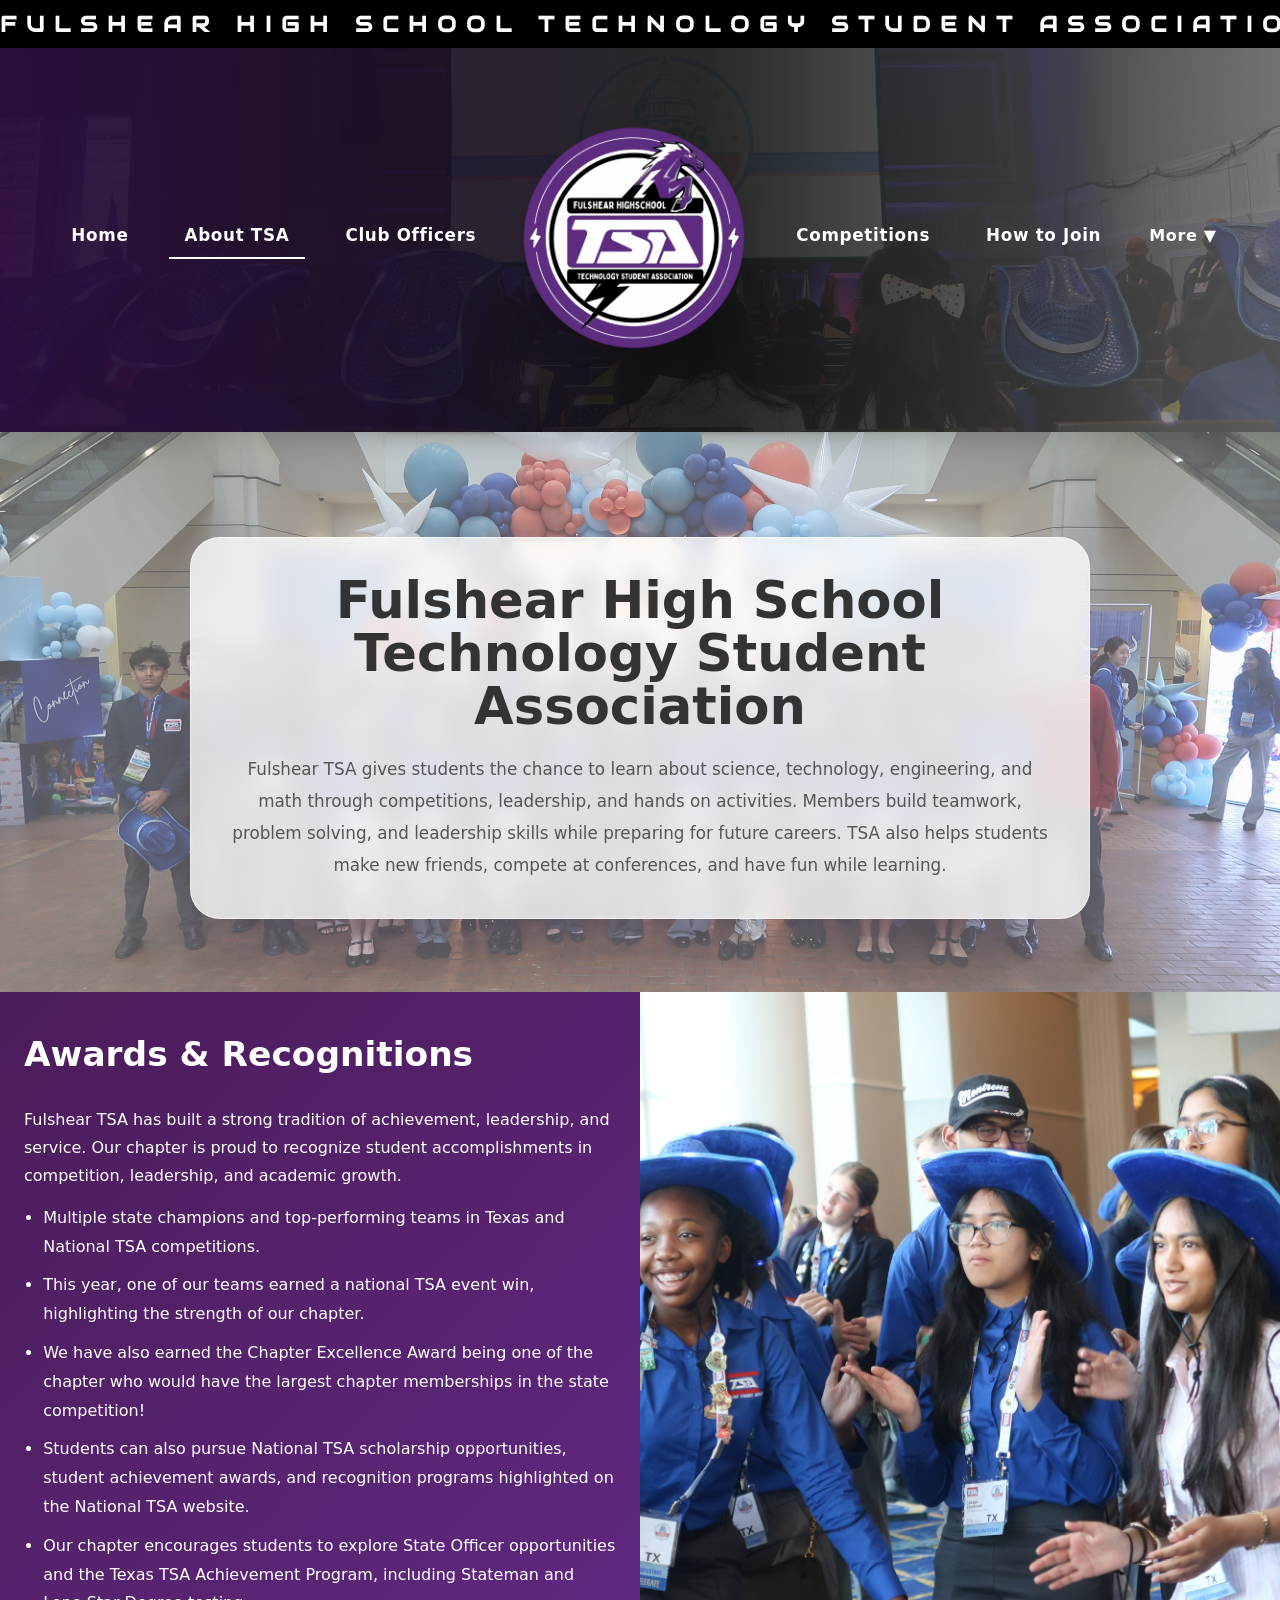
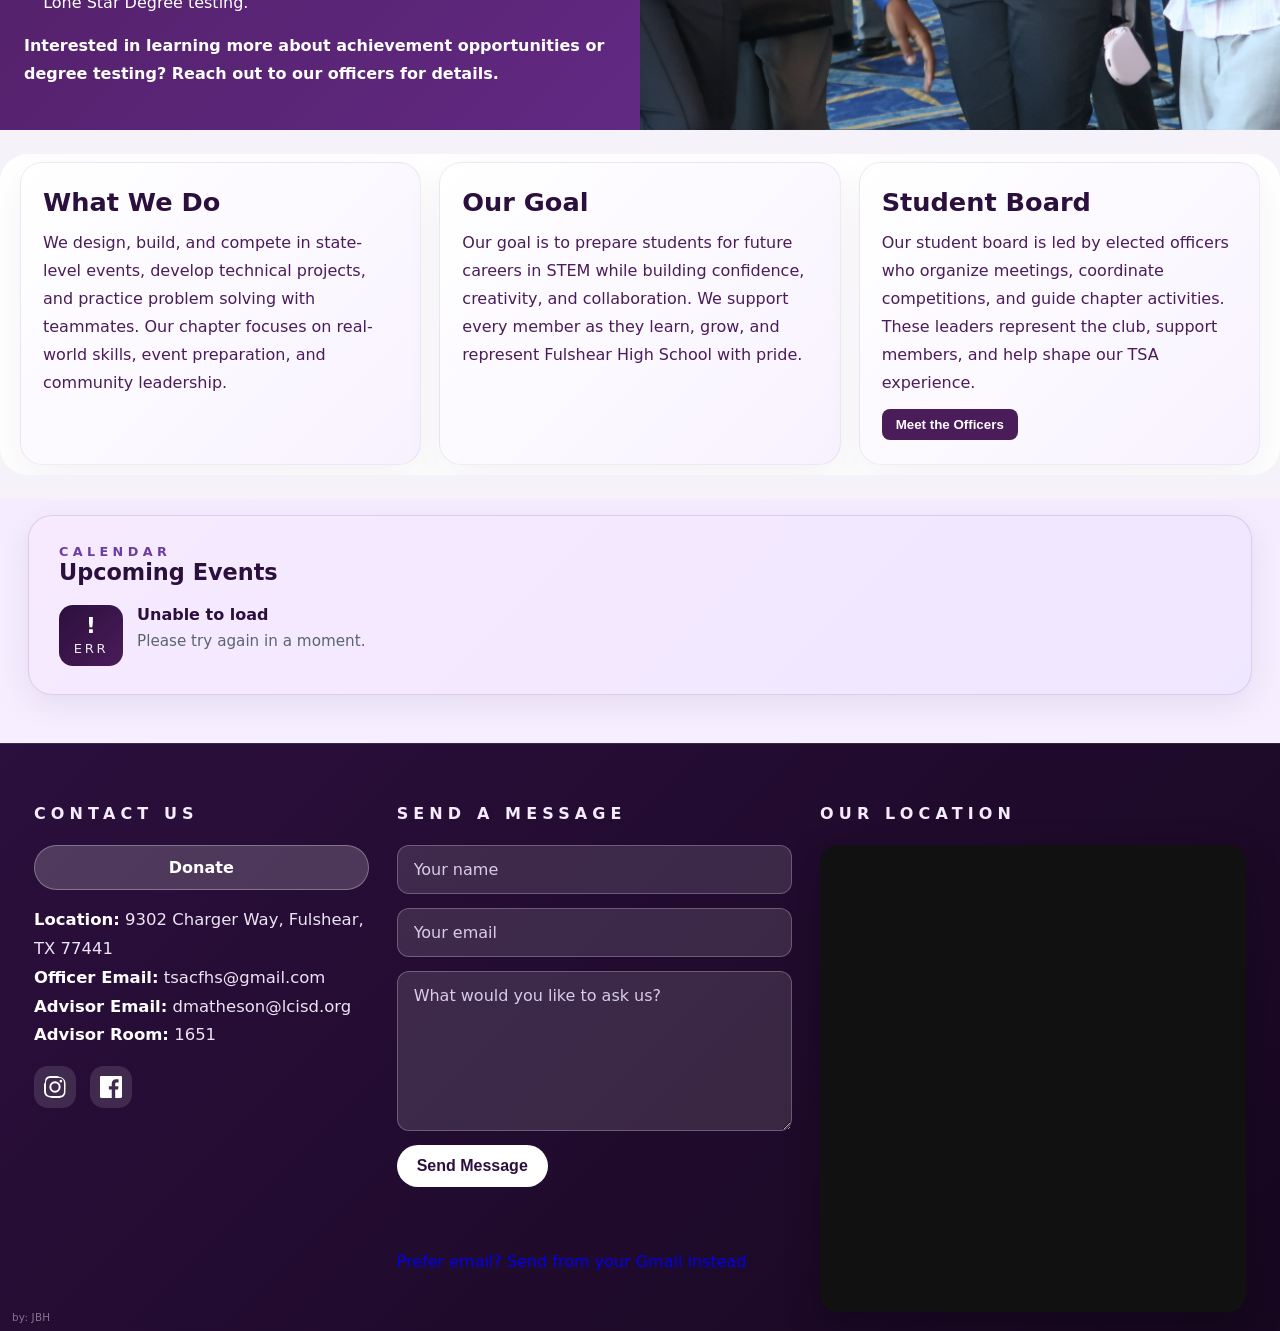
<file: about.html>
﻿<!doctype html>
<html lang="en">
<head>
  <script>
    (function () {
      try {
        const transitionKey = 'site-page-transition';
        const shouldEnter = sessionStorage.getItem(transitionKey) === 'enter';
        const overlay = document.createElement('div');
        overlay.className = 'page-transition-overlay' + (shouldEnter ? ' active' : '');
        overlay.setAttribute('aria-hidden', 'true');
        document.documentElement.appendChild(overlay);
      } catch (error) {
        // ignore
      }
    })();
  </script>
  <style>html,body{background:linear-gradient(180deg,#f7ecff 0%,#efe2ff 45%,#faf6ff 100%)}body{opacity:0;visibility:visible}</style>
  <meta charset="utf-8" />
  <meta name="viewport" content="width=device-width,initial-scale=1" />
  <title>About Fulshear — Fulshear HS TSA</title>
  <link rel="stylesheet" href="assets/css/styles.css?v=20260712a">
    </head>
<body>

  
  <!-- Scrolling Banner -->
  <div class="scroll-banner">
    <div class="scroll-track" aria-hidden="true">
      <div class="scroll-text">FULSHEAR HIGH SCHOOL TECHNOLOGY STUDENT ASSOCIATION • FULSHEAR HIGH SCHOOL TECHNOLOGY STUDENT ASSOCIATION • FULSHEAR HIGH SCHOOL TECHNOLOGY STUDENT ASSOCIATION • FULSHEAR HIGH SCHOOL TECHNOLOGY STUDENT ASSOCIATION • FULSHEAR HIGH SCHOOL TECHNOLOGY STUDENT ASSOCIATION •</div>
      <div class="scroll-text">FULSHEAR HIGH SCHOOL TECHNOLOGY STUDENT ASSOCIATION • FULSHEAR HIGH SCHOOL TECHNOLOGY STUDENT ASSOCIATION • FULSHEAR HIGH SCHOOL TECHNOLOGY STUDENT ASSOCIATION • FULSHEAR HIGH SCHOOL TECHNOLOGY STUDENT ASSOCIATION • FULSHEAR HIGH SCHOOL TECHNOLOGY STUDENT ASSOCIATION •</div>
    </div>
  </div>

  <!-- Header with Logo and Navigation -->
  <div class="header-container about-header">
    <header class="site-header">
      <!-- Left Navigation -->
      <nav class="main-nav">
        <a href="index.html" class="nav-btn">Home</a>
        <a href="about.html" class="nav-btn">About TSA</a>
        <a href="officers.html" class="nav-btn">Club Officers</a>
      </nav>

      <!-- Centered Logo -->
      <div class="logo-section">
        <a href="index.html" class="logo-link" aria-label="Fulshear HS TSA home">
          <img src="assets/img/fulshear-logo.png" alt="Fulshear HS TSA logo" class="logo">
        </a>
      </div>

      <!-- Right Navigation with Dropdown -->
      <nav class="main-nav">
        <a href="competitions.html" class="nav-btn">Competitions</a>
        <a href="howto.html" class="nav-btn">How to Join</a>
        <div class="nav-dropdown">
          <button class="dropdown-btn">More ▼</button>
          <div class="dropdown-menu">
            <a href="archive.html">Event Archive</a>
            <a href="gallery.html">Gallery</a>
            <a href="slides.html">Meeting Slides</a>
            <a href="resources.html">Resources</a>
          </div>
        </div>
      </nav>
    </header>
  </div>

  <main class="about-page">
    <section class="about-intro full-bleed">
      <div class="about-intro-inner">
        <h1>Fulshear High School Technology Student Association</h1>
        <p>Fulshear TSA gives students the chance to learn about science, technology, engineering, and math through competitions, leadership, and hands on activities. Members build teamwork, problem solving, and leadership skills while preparing for future careers. TSA also helps students make new friends, compete at conferences, and have fun while learning.
</p>
      </div>
    </section>

    <section class="about-section full-bleed about-awards-section">
      <div class="about-section-inner about-awards-layout">
        <div class="about-copy about-awards-copy">
          <h2>Awards &amp; Recognitions</h2>
          <p>Fulshear TSA has built a strong tradition of achievement, leadership, and service. Our chapter is proud to recognize student accomplishments in competition, leadership, and academic growth.</p>
          <ul class="about-awards-list">
            <li>Multiple state champions and top-performing teams in Texas and National TSA competitions.</li>
            <li>This year, one of our teams earned a national TSA event win, highlighting the strength of our chapter.</li>
            <li>We have also earned the Chapter Excellence Award being one of the chapter who would have the largest chapter memberships in the state competition!</li>
            <li>Students can also pursue National TSA scholarship opportunities, student achievement awards, and recognition programs highlighted on the National TSA website.</li>
            <li>Our chapter encourages students to explore State Officer opportunities and the Texas TSA Achievement Program, including Stateman and Lone Star Degree testing.</li>
          </ul>
          <p class="about-awards-note">Interested in learning more about achievement opportunities or degree testing? Reach out to our officers for details.</p>
        </div>
        <div class="about-awards-carousel carousel" id="about-awards-carousel" aria-label="Fulshear TSA achievements and events">
          <img src="assets/img/we-do.JPG" alt="Fulshear TSA members at a STEM event" class="carousel-slide active">
          <img src="assets/img/goal.jpg" alt="Fulshear TSA team collaborating" class="carousel-slide">
          <img src="assets/img/team.JPG" alt="Fulshear TSA members celebrating together" class="carousel-slide">
        </div>
      </div>
    </section>

    <section class="about-section full-bleed about-bottom-section">
      <div class="about-section-inner about-bottom-grid">
        <div class="about-bottom-card">
          <h2>What We Do</h2>
          <p>We design, build, and compete in state-level events, develop technical projects, and practice problem solving with teammates. Our chapter focuses on real-world skills, event preparation, and community leadership.</p>
        </div>
        <div class="about-bottom-card">
          <h2>Our Goal</h2>
          <p>Our goal is to prepare students for future careers in STEM while building confidence, creativity, and collaboration. We support every member as they learn, grow, and represent Fulshear High School with pride.</p>
        </div>
        <div class="about-bottom-card">
          <h2>Student Board</h2>
          <p>Our student board is led by elected officers who organize meetings, coordinate competitions, and guide chapter activities. These leaders represent the club, support members, and help shape our TSA experience.</p>
          <button type="button" class="btn primary" onclick="location.href='officers.html'">Meet the Officers</button>
        </div>
      </div>
    </section>
  </main>

  <section class="upcoming-events-section" aria-labelledby="upcoming-events-title">
    <div class="upcoming-events-header">
      <div>
        <p class="eyebrow">Calendar</p>
        <h2 id="upcoming-events-title">Upcoming Events</h2>
      </div>
    </div>
    <div class="events-calendar-grid">
      <div class="event-card">
        <div class="event-date"><span class="day">14</span><span class="month">Jul</span></div>
        <div>
          <h3>Club Meeting</h3>
          <p>Join us for our next TSA club meeting and project updates.</p>
        </div>
      </div>
      <div class="event-card">
        <div class="event-date"><span class="day">21</span><span class="month">Jul</span></div>
        <div>
          <h3>Community Outreach</h3>
          <p>Volunteer and prepare for upcoming competitions.</p>
        </div>
      </div>
      <div class="event-card">
        <div class="event-date"><span class="day">01</span><span class="month">Aug</span></div>
        <div>
          <h3>Competition Prep</h3>
          <p>Practice sessions and team check-ins for our next competition season.</p>
        </div>
      </div>
    </div>
  </section>

  <!-- Student Board previously duplicated here; removed to restore correct order -->

  <footer class="site-footer" id="site-footer">
    <div class="footer-grid">
      <div class="footer-column">
        <div class="footer-title">Contact Us</div>
        <div class="footer-contact-block">
          <a class="footer-donate" href="https://www.gofundme.com" target="_blank" rel="noreferrer">Donate</a>
          <div class="footer-copy">
            <strong>Location:</strong> 9302 Charger Way, Fulshear, TX 77441<br>
            <strong>Officer Email:</strong> tsacfhs@gmail.com<br>
            <strong>Advisor Email:</strong> dmatheson@lcisd.org<br>
            <strong>Advisor Room:</strong> 1651
          </div>
          <div class="social-icons">
            <a class="social-icon" href="https://www.instagram.com/fulshear.tsa/" target="_blank" rel="noreferrer" aria-label="Instagram">
              <svg viewBox="0 0 24 24" aria-hidden="true"><path d="M12 2.163c3.204 0 3.584.012 4.85.07 1.366.062 2.633.33 3.608 1.305.975.975 1.243 2.242 1.305 3.608.058 1.266.069 1.646.069 4.85s-.012 3.584-.069 4.85c-.062 1.366-.33 2.633-1.305 3.608-.975.975-2.242 1.243-3.608 1.305-1.266.058-1.646.069-4.85.069s-3.584-.012-4.85-.069c-1.366-.062-2.633-.33-3.608-1.305-.975-.975-1.243-2.242-1.305-3.608C2.175 15.747 2.163 15.367 2.163 12s.012-3.584.069-4.85c.062-1.366.33-2.633 1.305-3.608C4.512 2.493 5.779 2.225 7.145 2.163 8.411 2.105 8.791 2.094 12 2.094zm0-2.163C8.741 0 8.332.013 7.052.072 5.768.131 4.677.346 3.758.896c-.92.55-1.7 1.33-2.25 2.25C1.346 4.677 1.131 5.768 1.072 7.052.013 8.332 0 8.741 0 12c0 3.259.013 3.668.072 4.948.059 1.284.274 2.375.896 3.294.55.92 1.33 1.7 2.25 2.25.919.622 2.01.837 3.294.896C8.332 23.987 8.741 24 12 24s3.668-.013 4.948-.072c1.284-.059 2.375-.274 3.294-.896.92-.55 1.7-1.33 2.25-2.25.622-.919.837-2.01.896-3.294.059-1.28.072-1.689.072-4.948s-.013-3.668-.072-4.948c-.059-1.284-.274-2.375-.896-3.294-.55-.92-1.33-1.7-2.25-2.25-.919-.622-2.01-.837-3.294-.896C15.668.013 15.259 0 12 0zm0 5.838A6.162 6.162 0 0 0 5.838 12 6.162 6.162 0 0 0 12 18.162 6.162 6.162 0 0 0 18.162 12 6.162 6.162 0 0 0 12 5.838zm0 10.162A3.999 3.999 0 1 1 16 12a3.999 3.999 0 0 1-4 4zm6.406-11.845a1.44 1.44 0 1 0 0 2.88 1.44 1.44 0 0 0 0-2.88z"/></svg>
            </a>
            <a class="social-icon" href="https://www.facebook.com/fulshear.tsa" target="_blank" rel="noreferrer" aria-label="Facebook">
              <svg viewBox="0 0 24 24" aria-hidden="true"><path d="M22.675 0h-21.35C.596 0 0 .593 0 1.326v21.348C0 23.407.596 24 1.326 24H12.82v-9.294H9.692v-3.622h3.128V8.413c0-3.1 1.895-4.788 4.662-4.788 1.325 0 2.463.099 2.795.143v3.24l-1.918.001c-1.504 0-1.796.715-1.796 1.763v2.313h3.587l-.467 3.622h-3.12V24h6.116C23.404 24 24 23.407 24 22.674V1.326C24 .593 23.404 0 22.675 0z"/></svg>
            </a>
          </div>
        </div>
      </div>
      <div class="footer-column">
        <div class="footer-title">Send a Message</div>
        <form class="contact-form" id="contact-form">
          <input type="text" name="name" placeholder="Your name" required>
          <input type="email" name="email" placeholder="Your email" required>
          <textarea name="message" placeholder="What would you like to ask us?" required></textarea>
          <button type="submit">Send Message</button>
          <div class="form-status" aria-live="polite"></div>
        </form>
        <a class="footer-gmail-link" id="footer-gmail-link" href="#" target="_blank" rel="noreferrer">Prefer email? Send from your Gmail instead</a>
      </div>
      <div class="footer-column footer-map-column">
        <div class="footer-title">Our Location</div>
        <div class="map-wrap">
          <iframe src="https://maps.google.com/maps?q=Fulshear%20Churchill%20High%20School&t=&z=15&ie=UTF8&iwloc=&output=embed" allowfullscreen="" loading="lazy" referrerpolicy="no-referrer-when-downgrade"></iframe>
        </div>
      </div>
    </div>
  </footer>

  <script src="assets/js/main.js?v=20260712a"></script>
</body>
</html>
</file>
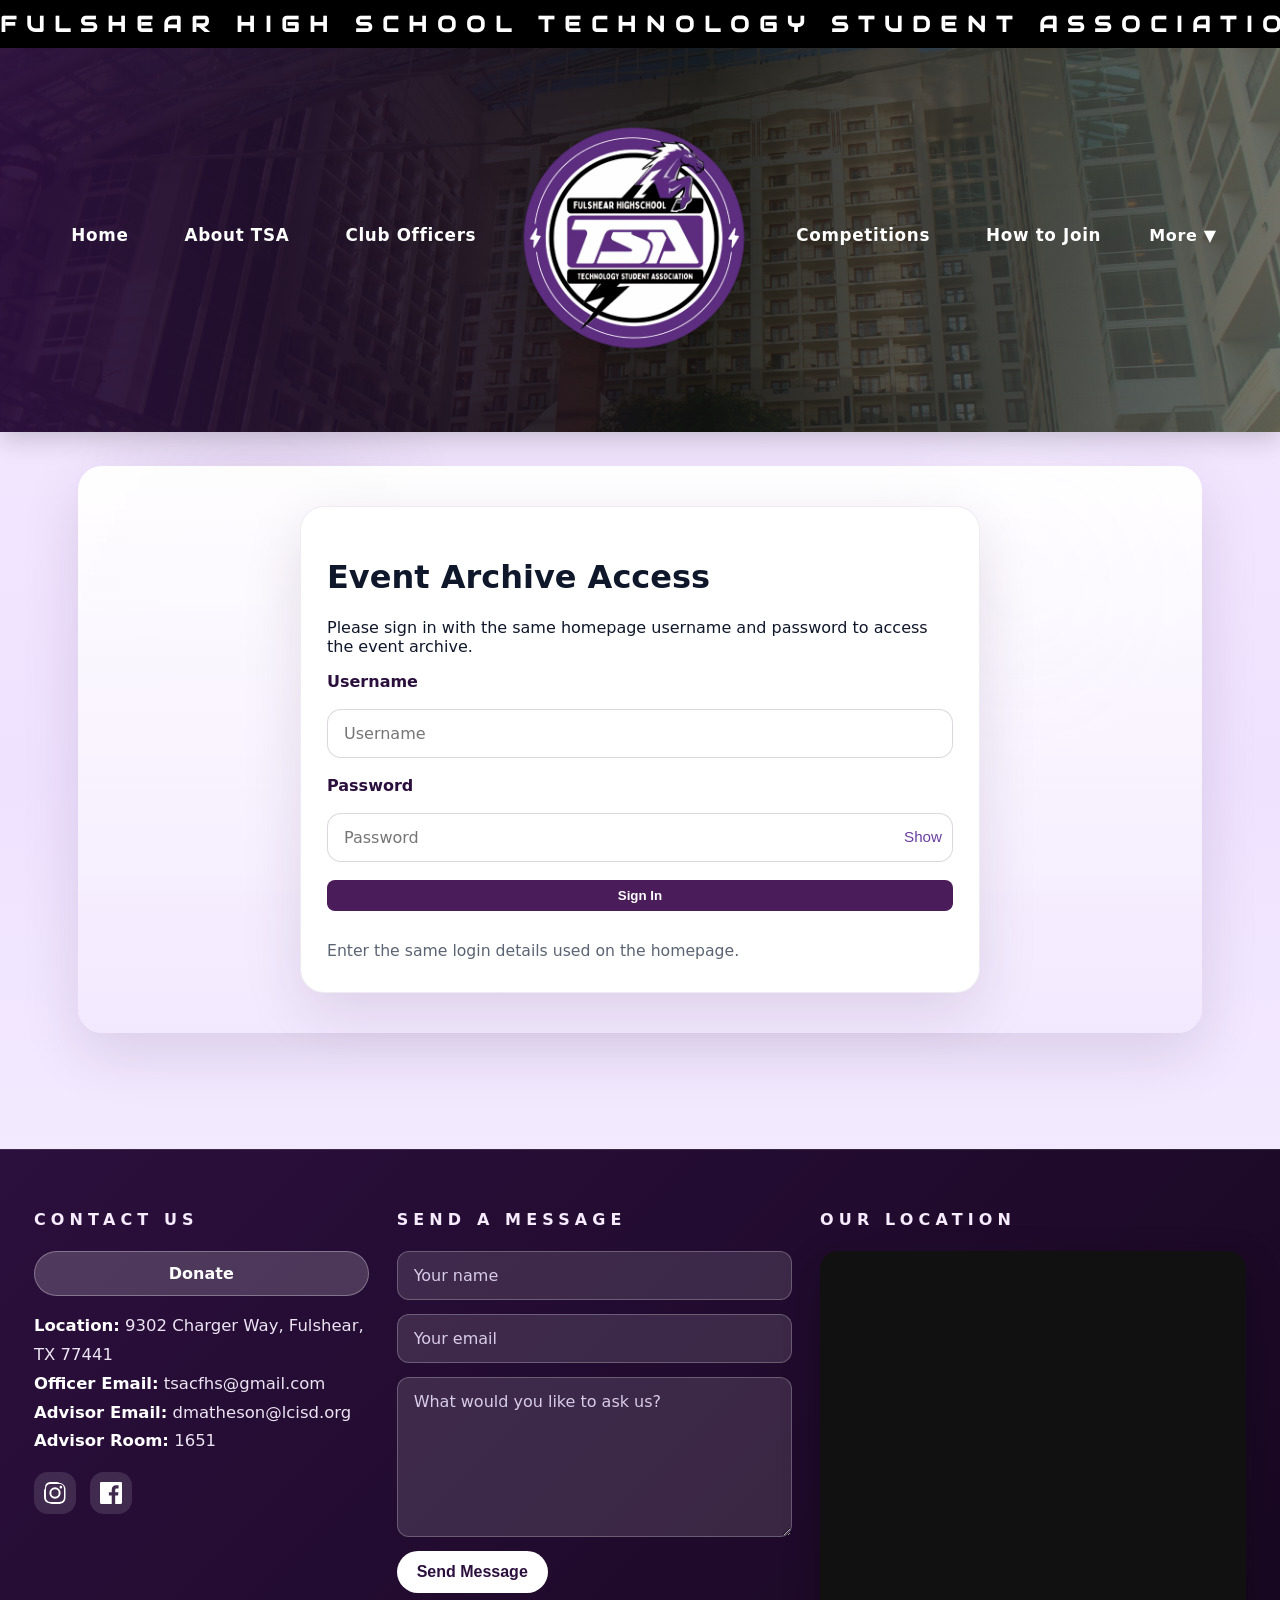
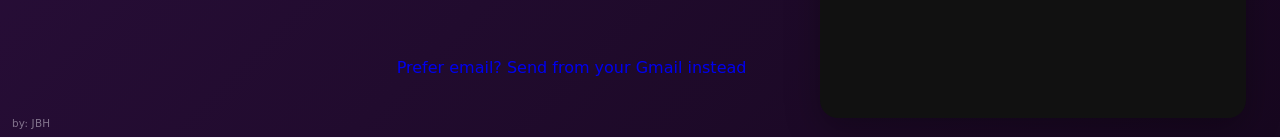
<file: archive.html>
﻿<!doctype html>
<html lang="en">
<head>
  <script>
    (function () {
      try {
        const transitionKey = 'site-page-transition';
        const shouldEnter = sessionStorage.getItem(transitionKey) === 'enter';
        const overlay = document.createElement('div');
        overlay.className = 'page-transition-overlay' + (shouldEnter ? ' active' : '');
        overlay.setAttribute('aria-hidden', 'true');
        document.documentElement.appendChild(overlay);
      } catch (error) {
        // ignore
      }
    })();
  </script>
  <style>html,body{background:linear-gradient(180deg,#f7ecff 0%,#efe2ff 45%,#faf6ff 100%)}body{opacity:0;visibility:visible}</style>
  <meta charset="utf-8" />
  <meta name="viewport" content="width=device-width,initial-scale=1" />
  <title>Event Archive — Fulshear HS TSA</title>
  <link rel="stylesheet" href="assets/css/styles.css?v=20260712a">
</head>
<body>
  <div class="scroll-banner">
    <div class="scroll-track" aria-hidden="true">
      <div class="scroll-text">FULSHEAR HIGH SCHOOL TECHNOLOGY STUDENT ASSOCIATION • FULSHEAR HIGH SCHOOL TECHNOLOGY STUDENT ASSOCIATION • FULSHEAR HIGH SCHOOL TECHNOLOGY STUDENT ASSOCIATION •</div>
      <div class="scroll-text">FULSHEAR HIGH SCHOOL TECHNOLOGY STUDENT ASSOCIATION • FULSHEAR HIGH SCHOOL TECHNOLOGY STUDENT ASSOCIATION • FULSHEAR HIGH SCHOOL TECHNOLOGY STUDENT ASSOCIATION •</div>
    </div>
  </div>

  <div class="header-container archive-header">
    <header class="site-header">
      <nav class="main-nav">
        <a href="index.html" class="nav-btn">Home</a>
        <a href="about.html" class="nav-btn">About TSA</a>
        <a href="officers.html" class="nav-btn">Club Officers</a>
      </nav>

      <div class="logo-section">
        <a href="index.html" class="logo-link" aria-label="Fulshear HS TSA home">
          <img src="assets/img/fulshear-logo.png" alt="Fulshear HS TSA logo" class="logo">
        </a>
      </div>

      <nav class="main-nav">
        <a href="competitions.html" class="nav-btn">Competitions</a>
        <a href="howto.html" class="nav-btn">How to Join</a>
        <div class="nav-dropdown">
          <button class="dropdown-btn">More ▼</button>
          <div class="dropdown-menu">
            <a href="archive.html">Event Archive</a>
            <a href="gallery.html">Gallery</a>
            <a href="slides.html">Meeting Slides</a>
            <a href="resources.html">Resources</a>
          </div>
        </div>
      </nav>
    </header>
  </div>

  <main>
    <div class="archive-modal-overlay" id="archive-login-modal">
      <div class="archive-modal-card">
        <h1>Event Archive Access</h1>
        <p>Please sign in with the same homepage username and password to access the event archive.</p>
        <form id="archive-login-form" class="archive-login-form">
          <label for="archive-login-username">Username</label>
          <input type="text" id="archive-login-username" name="archive-login-username" placeholder="Username" required>
          <label for="archive-login-password">Password</label>
          <div class="password-field">
            <input type="password" id="archive-login-password" name="archive-login-password" placeholder="Password" required>
            <button type="button" class="password-toggle" data-target="archive-login-password" aria-label="Show password">Show</button>
          </div>
          <button type="submit" class="btn primary">Sign In</button>
          <div id="archive-login-status" class="archive-login-status">Enter the same login details used on the homepage.</div>
        </form>
      </div>
    </div>

    <div id="archive-content" class="archive-content hidden">
      <section class="archive-intro">
        <h1>Event Archive</h1>
        <p>This is the archive Google Drive. In here we have examples of previous finalist events and projects that you can take inspiration from. Please check out the documentation format as it is very important towards getting the most amount of points in the documentation part on the rubrics for all events! Please do not share this with anyone that is not affiliated with Fulshear TSA.</p>
        <div class="archive-link-card">
          <a href="https://drive.google.com/drive/folders/YOUR_FOLDER_ID" target="_blank" rel="noreferrer" class="btn primary">Open Archive Drive</a>
        </div>
      </section>

    </div>
  </main>

  <footer class="site-footer" id="site-footer">
    <div class="footer-grid">
      <div class="footer-column">
        <div class="footer-title">Contact Us</div>
        <div class="footer-contact-block">
          <a class="footer-donate" href="https://www.gofundme.com" target="_blank" rel="noreferrer">Donate</a>
          <div class="footer-copy">
            <strong>Location:</strong> 9302 Charger Way, Fulshear, TX 77441<br>
            <strong>Officer Email:</strong> tsacfhs@gmail.com<br>
            <strong>Advisor Email:</strong> dmatheson@lcisd.org<br>
            <strong>Advisor Room:</strong> 1651
          </div>
          <div class="social-icons">
            <a class="social-icon" href="https://www.instagram.com/fulshear.tsa/" target="_blank" rel="noreferrer" aria-label="Instagram"><svg viewBox="0 0 24 24" aria-hidden="true"><path d="M12 2.163c3.204 0 3.584.012 4.85.07 1.366.062 2.633.33 3.608 1.305.975.975 1.243 2.242 1.305 3.608.058 1.266.069 1.646.069 4.85s-.012 3.584-.069 4.85c-.062 1.366-.33 2.633-1.305 3.608-.975.975-2.242 1.243-3.608 1.305-1.266.058-1.646.069-4.85.069s-3.584-.012-4.85-.069c-1.366-.062-2.633-.33-3.608-1.305-.975-.975-1.243-2.242-1.305-3.608C2.175 15.747 2.163 15.367 2.163 12s.012-3.584.069-4.85c.062-1.366.33-2.633 1.305-3.608C4.512 2.493 5.779 2.225 7.145 2.163 8.411 2.105 8.791 2.094 12 2.094zm0-2.163C8.741 0 8.332.013 7.052.072 5.768.131 4.677.346 3.758.896c-.92.55-1.7 1.33-2.25 2.25C1.346 4.677 1.131 5.768 1.072 7.052.013 8.332 0 8.741 0 12c0 3.259.013 3.668.072 4.948.059 1.284.274 2.375.896 3.294.55.92 1.33 1.7 2.25 2.25.919.622 2.01.837 3.294.896C8.332 23.987 8.741 24 12 24s3.668-.013 4.948-.072c1.284-.059 2.375-.274 3.294-.896.92-.55 1.7-1.33 2.25-2.25.622-.919.837-2.01.896-3.294.059-1.28.072-1.689.072-4.948s-.013-3.668-.072-4.948c-.059-1.284-.274-2.375-.896-3.294-.55-.92-1.33-1.7-2.25-2.25-.919-.622-2.01-.837-3.294-.896C15.668.013 15.259 0 12 0zm0 5.838A6.162 6.162 0 0 0 5.838 12 6.162 6.162 0 0 0 12 18.162 6.162 6.162 0 0 0 18.162 12 6.162 6.162 0 0 0 12 5.838zm0 10.162A3.999 3.999 0 1 1 16 12a3.999 3.999 0 0 1-4 4zm6.406-11.845a1.44 1.44 0 1 0 0 2.88 1.44 1.44 0 0 0 0-2.88z"/></svg></a>
            <a class="social-icon" href="https://www.facebook.com/fulshear.tsa" target="_blank" rel="noreferrer" aria-label="Facebook"><svg viewBox="0 0 24 24" aria-hidden="true"><path d="M22.675 0h-21.35C.596 0 0 .593 0 1.326v21.348C0 23.407.596 24 1.326 24H12.82v-9.294H9.692v-3.622h3.128V8.413c0-3.1 1.895-4.788 4.662-4.788 1.325 0 2.463.099 2.795.143v3.24l-1.918.001c-1.504 0-1.796.715-1.796 1.763v2.313h3.587l-.467 3.622h-3.12V24h6.116C23.404 24 24 23.407 24 22.674V1.326C24 .593 23.404 0 22.675 0z"/></svg></a>
          </div>
        </div>
      </div>
      <div class="footer-column">
        <div class="footer-title">Send a Message</div>
        <form class="contact-form" id="contact-form">
          <input type="text" name="name" placeholder="Your name" required>
          <input type="email" name="email" placeholder="Your email" required>
          <textarea name="message" placeholder="What would you like to ask us?" required></textarea>
          <button type="submit">Send Message</button>
          <div class="form-status" aria-live="polite"></div>
        </form>
        <a class="footer-gmail-link" id="footer-gmail-link" href="#" target="_blank" rel="noreferrer">Prefer email? Send from your Gmail instead</a>
      </div>
      <div class="footer-column footer-map-column">
        <div class="footer-title">Our Location</div>
        <div class="map-wrap">
          <iframe src="https://maps.google.com/maps?q=Fulshear%20Churchill%20High%20School&t=&z=15&ie=UTF8&iwloc=&output=embed" allowfullscreen="" loading="lazy" referrerpolicy="no-referrer-when-downgrade"></iframe>
        </div>
      </div>
    </div>
  </footer>

  <script src="assets/js/main.js?v=20260712a"></script>
</body>
</html>
</file>
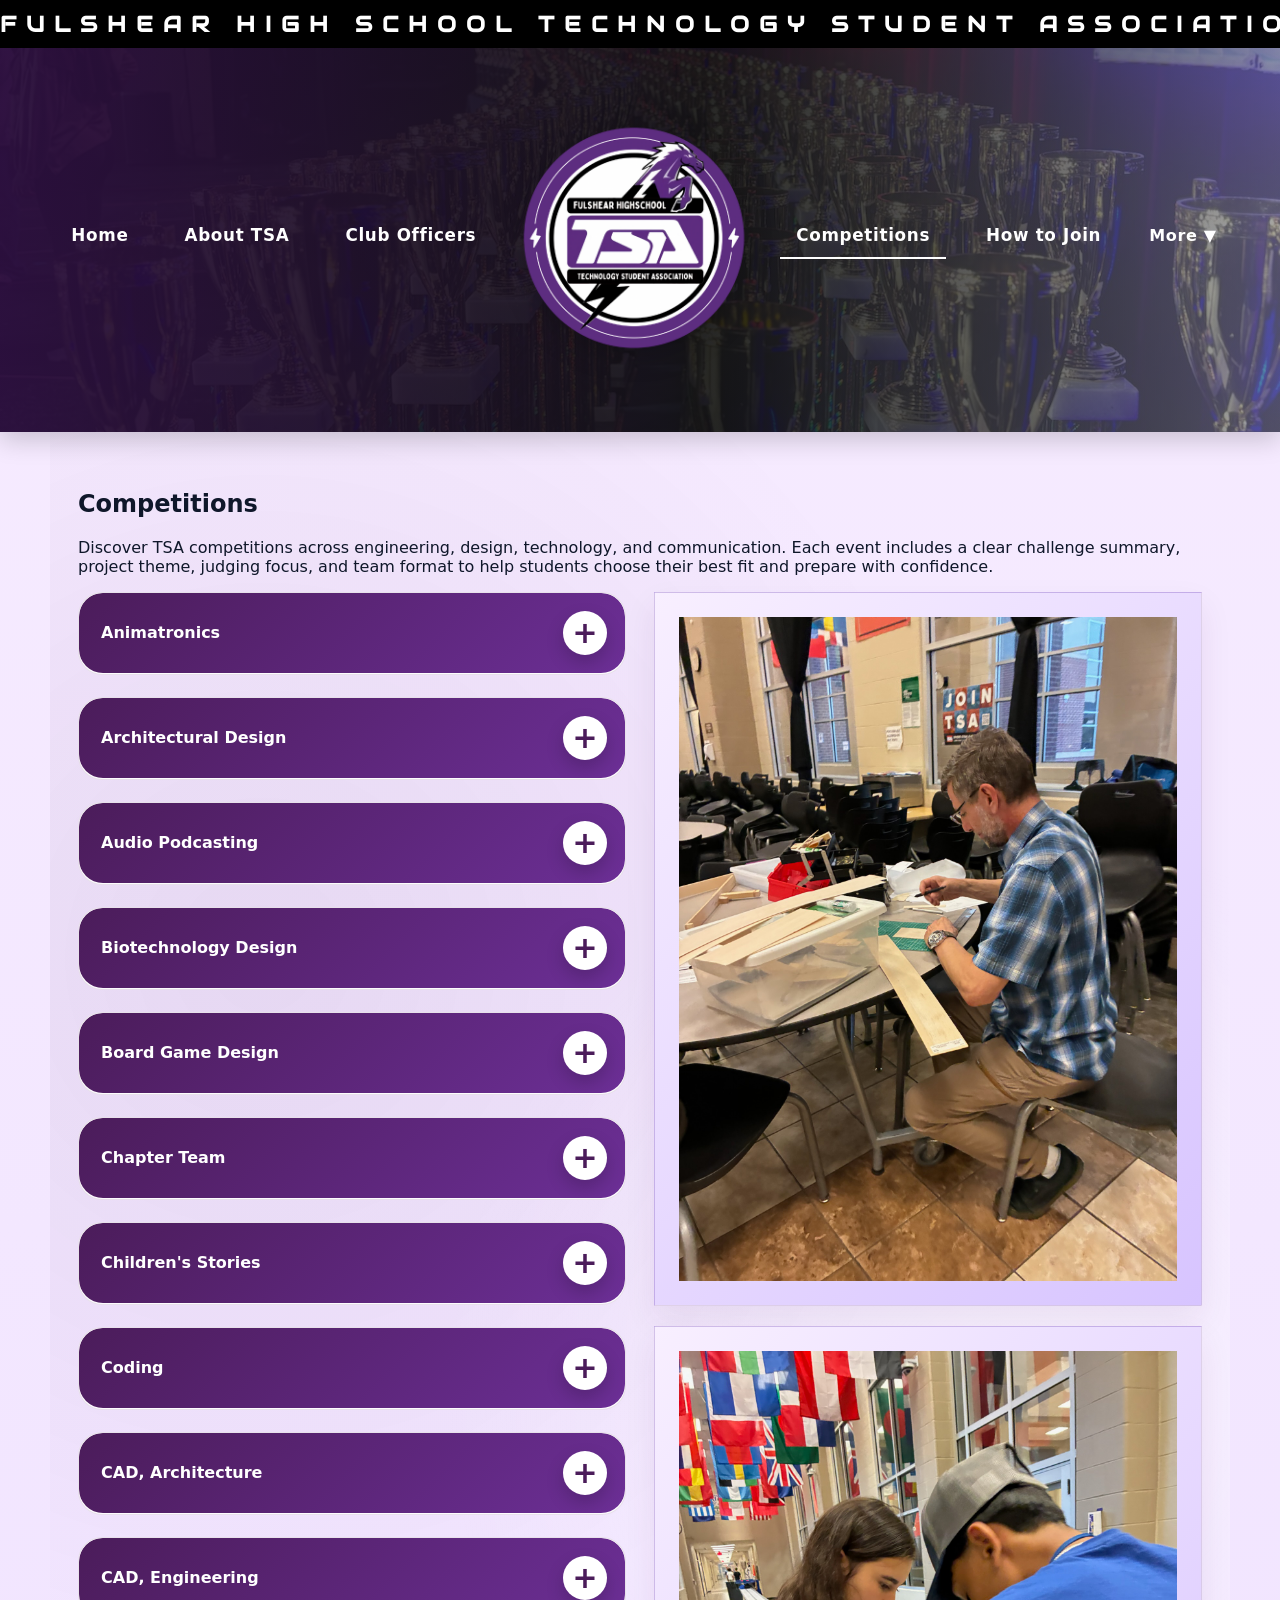
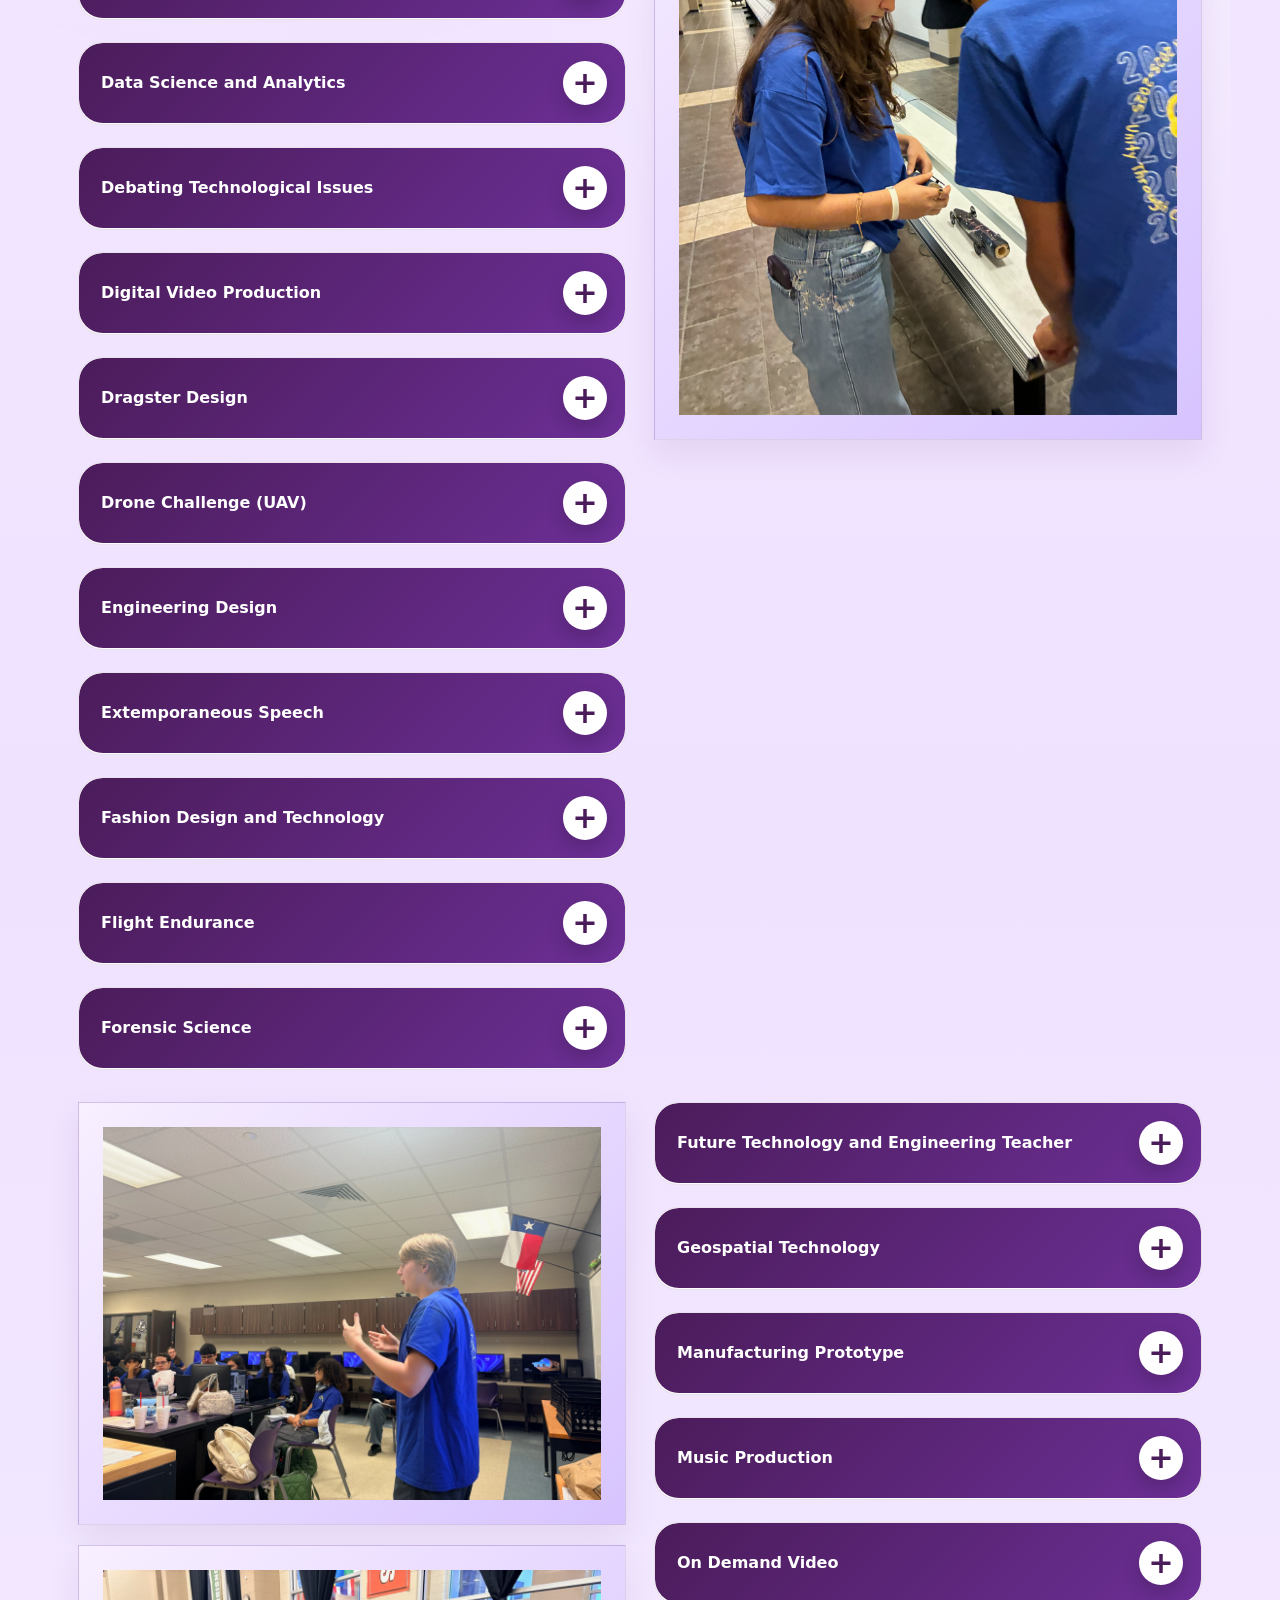
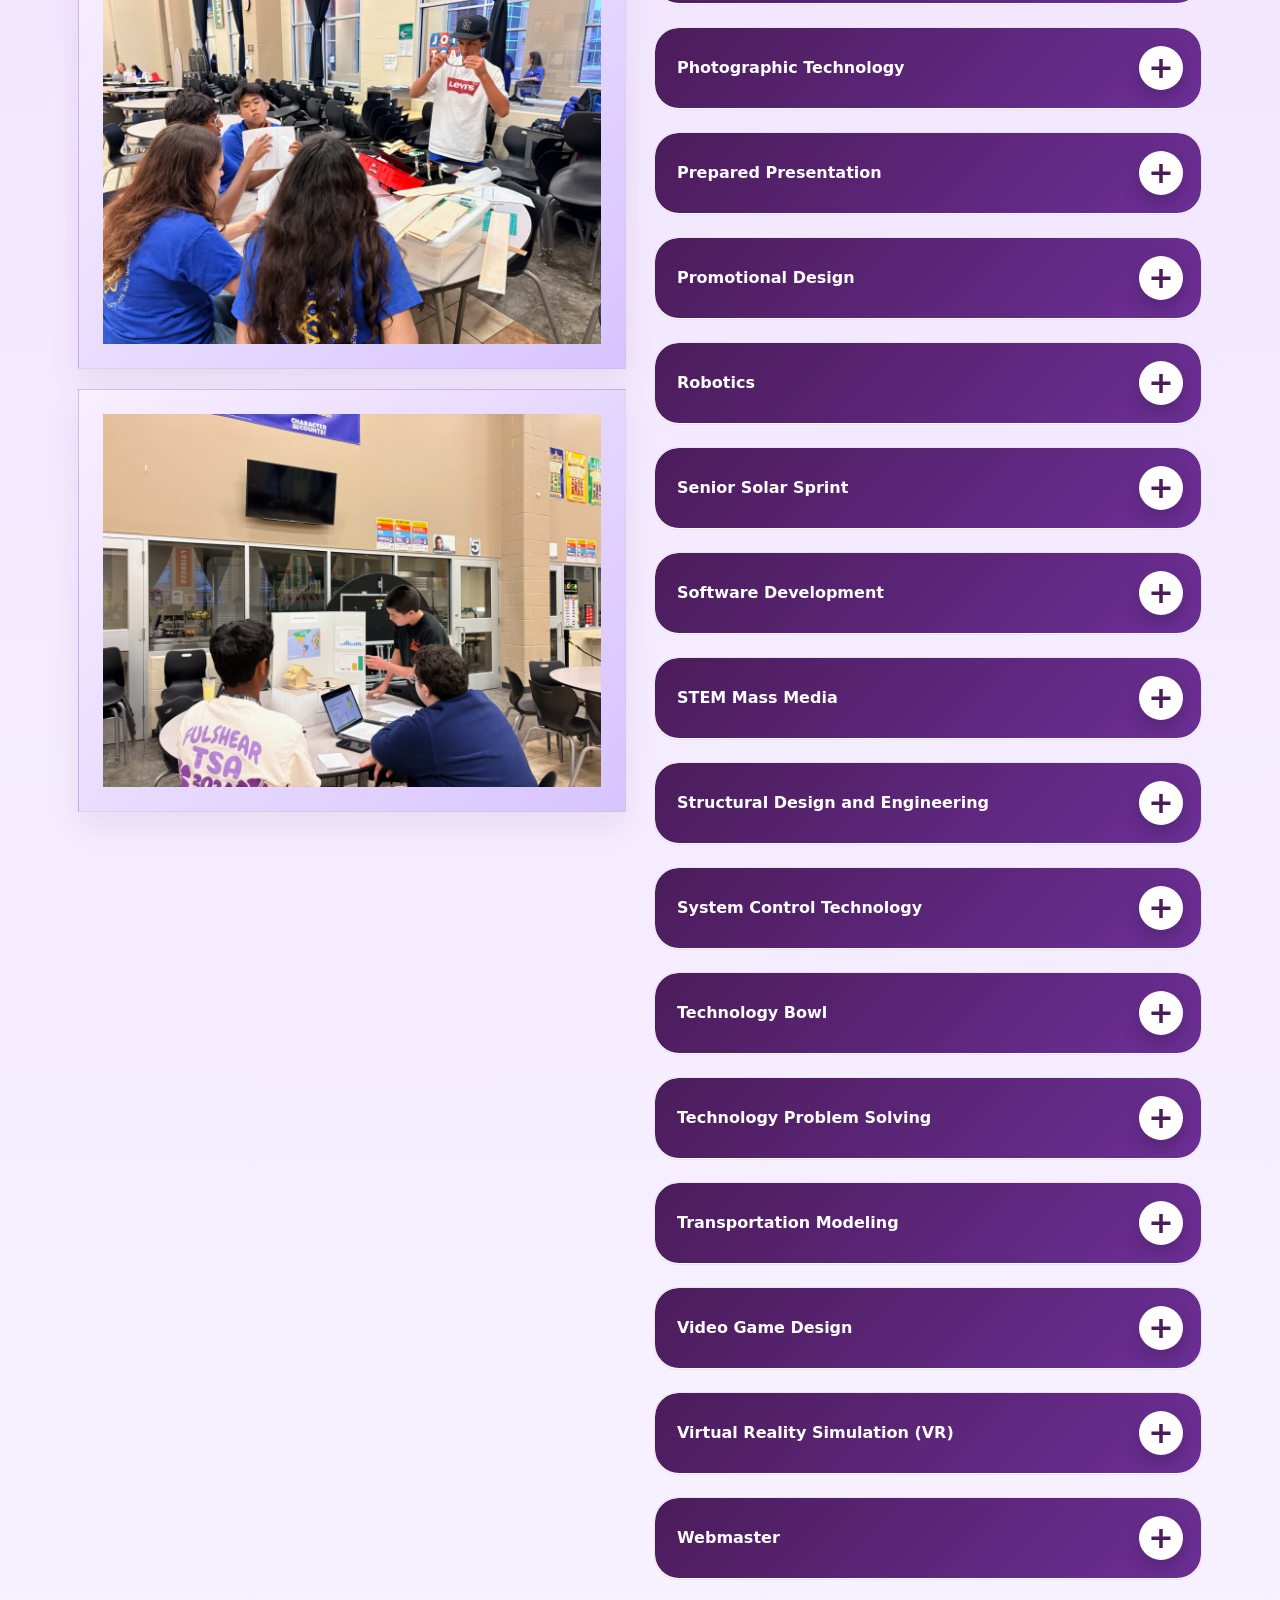
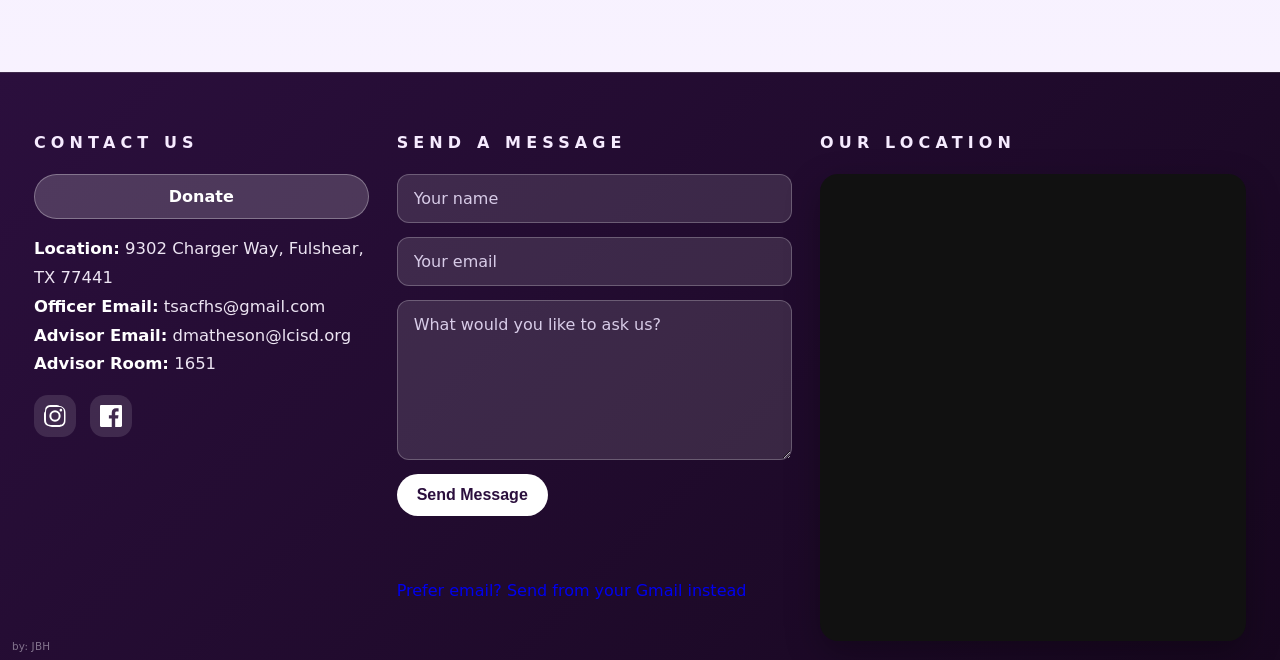
<file: competitions.html>
﻿<!doctype html>
<html lang="en">
<head>
  <script>
    (function () {
      try {
        const transitionKey = 'site-page-transition';
        const shouldEnter = sessionStorage.getItem(transitionKey) === 'enter';
        const overlay = document.createElement('div');
        overlay.className = 'page-transition-overlay' + (shouldEnter ? ' active' : '');
        overlay.setAttribute('aria-hidden', 'true');
        document.documentElement.appendChild(overlay);
      } catch (error) {
        // ignore
      }
    })();
  </script>
  <style>html,body{background:linear-gradient(180deg,#f7ecff 0%,#efe2ff 45%,#faf6ff 100%)}body{opacity:0;visibility:visible}</style>
  <meta charset="utf-8" />
  <meta name="viewport" content="width=device-width,initial-scale=1" />
  <title>Competitions — Fulshear HS TSA</title>
  <link rel="stylesheet" href="assets/css/styles.css?v=20260712a">
</head>
<body>
  <div class="scroll-banner">
    <div class="scroll-track" aria-hidden="true">
      <div class="scroll-text">FULSHEAR HIGH SCHOOL TECHNOLOGY STUDENT ASSOCIATION • FULSHEAR HIGH SCHOOL TECHNOLOGY STUDENT ASSOCIATION • FULSHEAR HIGH SCHOOL TECHNOLOGY STUDENT ASSOCIATION •</div>
      <div class="scroll-text">FULSHEAR HIGH SCHOOL TECHNOLOGY STUDENT ASSOCIATION • FULSHEAR HIGH SCHOOL TECHNOLOGY STUDENT ASSOCIATION • FULSHEAR HIGH SCHOOL TECHNOLOGY STUDENT ASSOCIATION •</div>
    </div>
  </div>

  <div class="header-container competitions-header">
    <header class="site-header">
      <nav class="main-nav">
        <a href="index.html" class="nav-btn">Home</a>
        <a href="about.html" class="nav-btn">About TSA</a>
        <a href="officers.html" class="nav-btn">Club Officers</a>
      </nav>

      <div class="logo-section">
        <a href="index.html" class="logo-link" aria-label="Fulshear HS TSA home">
          <img src="assets/img/fulshear-logo.png" alt="Fulshear HS TSA logo" class="logo">
        </a>
      </div>

      <nav class="main-nav">
        <a href="competitions.html" class="nav-btn">Competitions</a>
        <a href="howto.html" class="nav-btn">How to Join</a>
        <div class="nav-dropdown">
          <button class="dropdown-btn">More ▼</button>
          <div class="dropdown-menu">
            <a href="archive.html">Event Archive</a>
            <a href="gallery.html">Gallery</a>
            <a href="slides.html">Meeting Slides</a>
            <a href="resources.html">Resources</a>
          </div>
        </div>
      </nav>
    </header>
  </div>

  <main>
    <section class="competitions-section">
      <h1>Competitions</h1>
      <p>Discover TSA competitions across engineering, design, technology, and communication. Each event includes a clear challenge summary, project theme, judging focus, and team format to help students choose their best fit and prepare with confidence.</p>

      <div class="competition-layout">
        <div class="competitions-grid">
          <div class="competitions-panel competitions-panel--events">
            <div class="competitions-list" id="competitions-list-left"></div>
          </div>

          <div class="competitions-panel competitions-panel--images">
            <div class="image-stack">
              <div class="image-card"><img src="assets/img/comp-photo-1.jpg" alt="TSA member cutting balsa wood for a competition build"></div>
              <div class="image-card"><img src="assets/img/comp-photo-2.jpg" alt="TSA members testing a mousetrap car in the hallway"></div>
            </div>
          </div>
        </div>

        <div class="competitions-grid competitions-grid--reverse">
          <div class="competitions-panel competitions-panel--images competitions-panel--images-large">
            <div class="image-stack">
              <div class="image-card"><img src="assets/img/comp-photo-3.jpg" alt="TSA members working on a competition project"></div>
              <div class="image-card"><img src="assets/img/comp-photo-4.jpg" alt="TSA members working on a competition project"></div>
              <div class="image-card"><img src="assets/img/comp-photo-5.jpg" alt="TSA members working on a competition project"></div>
            </div>
          </div>

          <div class="competitions-panel competitions-panel--events">
            <div class="competitions-list" id="competitions-list-right"></div>
          </div>
        </div>
      </div>
    </section>
  </main>

  <footer class="site-footer" id="site-footer">
    <div class="footer-grid">
      <div class="footer-column">
        <div class="footer-title">Contact Us</div>
        <div class="footer-contact-block">
          <a class="footer-donate" href="https://www.gofundme.com" target="_blank" rel="noreferrer">Donate</a>
          <div class="footer-copy">
            <strong>Location:</strong> 9302 Charger Way, Fulshear, TX 77441<br>
            <strong>Officer Email:</strong> tsacfhs@gmail.com<br>
            <strong>Advisor Email:</strong> dmatheson@lcisd.org<br>
            <strong>Advisor Room:</strong> 1651
          </div>
          <div class="social-icons">
            <a class="social-icon" href="https://www.instagram.com/fulshear.tsa/" target="_blank" rel="noreferrer" aria-label="Instagram"><svg viewBox="0 0 24 24" aria-hidden="true"><path d="M12 2.163c3.204 0 3.584.012 4.85.07 1.366.062 2.633.33 3.608 1.305.975.975 1.243 2.242 1.305 3.608.058 1.266.069 1.646.069 4.85s-.012 3.584-.069 4.85c-.062 1.366-.33 2.633-1.305 3.608-.975.975-2.242 1.243-3.608 1.305-1.266.058-1.646.069-4.85.069s-3.584-.012-4.85-.069c-1.366-.062-2.633-.33-3.608-1.305-.975-.975-1.243-2.242-1.305-3.608C2.175 15.747 2.163 15.367 2.163 12s.012-3.584.069-4.85c.062-1.366.33-2.633 1.305-3.608C4.512 2.493 5.779 2.225 7.145 2.163 8.411 2.105 8.791 2.094 12 2.094zm0-2.163C8.741 0 8.332.013 7.052.072 5.768.131 4.677.346 3.758.896c-.92.55-1.7 1.33-2.25 2.25C1.346 4.677 1.131 5.768 1.072 7.052.013 8.332 0 8.741 0 12c0 3.259.013 3.668.072 4.948.059 1.284.274 2.375.896 3.294.55.92 1.33 1.7 2.25 2.25.919.622 2.01.837 3.294.896C8.332 23.987 8.741 24 12 24s3.668-.013 4.948-.072c1.284-.059 2.375-.274 3.294-.896.92-.55 1.7-1.33 2.25-2.25.622-.919.837-2.01.896-3.294.059-1.28.072-1.689.072-4.948s-.013-3.668-.072-4.948c-.059-1.284-.274-2.375-.896-3.294-.55-.92-1.33-1.7-2.25-2.25-.919-.622-2.01-.837-3.294-.896C15.668.013 15.259 0 12 0zm0 5.838A6.162 6.162 0 0 0 5.838 12 6.162 6.162 0 0 0 12 18.162 6.162 6.162 0 0 0 18.162 12 6.162 6.162 0 0 0 12 5.838zm0 10.162A3.999 3.999 0 1 1 16 12a3.999 3.999 0 0 1-4 4zm6.406-11.845a1.44 1.44 0 1 0 0 2.88 1.44 1.44 0 0 0 0-2.88z"/></svg></a>
            <a class="social-icon" href="https://www.facebook.com/fulshear.tsa" target="_blank" rel="noreferrer" aria-label="Facebook"><svg viewBox="0 0 24 24" aria-hidden="true"><path d="M22.675 0h-21.35C.596 0 0 .593 0 1.326v21.348C0 23.407.596 24 1.326 24H12.82v-9.294H9.692v-3.622h3.128V8.413c0-3.1 1.895-4.788 4.662-4.788 1.325 0 2.463.099 2.795.143v3.24l-1.918.001c-1.504 0-1.796.715-1.796 1.763v2.313h3.587l-.467 3.622h-3.12V24h6.116C23.404 24 24 23.407 24 22.674V1.326C24 .593 23.404 0 22.675 0z"/></svg></a>
          </div>
        </div>
      </div>
      <div class="footer-column">
        <div class="footer-title">Send a Message</div>
        <form class="contact-form" id="contact-form">
          <input type="text" name="name" placeholder="Your name" required>
          <input type="email" name="email" placeholder="Your email" required>
          <textarea name="message" placeholder="What would you like to ask us?" required></textarea>
          <button type="submit">Send Message</button>
          <div class="form-status" aria-live="polite"></div>
        </form>
        <a class="footer-gmail-link" id="footer-gmail-link" href="#" target="_blank" rel="noreferrer">Prefer email? Send from your Gmail instead</a>
      </div>
      <div class="footer-column footer-map-column">
        <div class="footer-title">Our Location</div>
        <div class="map-wrap">
          <iframe src="https://maps.google.com/maps?q=Fulshear%20Churchill%20High%20School&t=&z=15&ie=UTF8&iwloc=&output=embed" allowfullscreen="" loading="lazy" referrerpolicy="no-referrer-when-downgrade"></iframe>
        </div>
      </div>
    </div>
  </footer>

  <script>
    const competitions = [
      { title: 'Animatronics', description: 'Teams build a robotic device (human, animal, or otherwise) with sound, lights, and control technology, then present it as part of a themed display.', participants: 'three (3) teams of two to three (2-3) team members per state' },
      { title: 'Architectural Design', description: 'Participants create architectural plans plus a physical and computer-generated model in response to an annual design challenge, then interview with judges.', participants: 'one (1) team per chapter; individual entries are permitted' },
      { title: 'Audio Podcasting', description: 'Teams produce an original podcast using storytelling, voice acting, and sound effects tied to the annual theme, documenting their process.', participants: 'three (3) teams per state; individual entries are permitted' },
      { title: 'Biotechnology Design', description: 'Participants research a contemporary biotech problem and present a solution through documentation, a display/prototype, and a multimedia presentation.', participants: 'one (1) team of at least two (2) individuals per chapter' },
      { title: 'Board Game Design', description: 'Teams design, build, and package an original board game, then demonstrate gameplay and explain their design process.', participants: 'one (1) team of at least two (2) individuals per chapter' },
      { title: 'Chapter Team', description: 'A six-member team takes a parliamentary procedure test, then runs a mock meeting (opening ceremony, business items, closing) in the semifinal round.', participants: 'one (1) team of six (6) members per chapter' },
      { title: 'Children\'s Stories', description: 'Participants write and illustrate a STEM-focused children\'s book, then read it aloud and interview with judges.', participants: 'three (3) teams or three (3) individuals per state' },
      { title: 'Coding', description: 'Participants take a coding test to qualify, then build a working software program on-site within a time limit.', participants: 'three (3) teams of two (2) individuals per state' },
      { title: 'CAD, Architecture', description: 'Participants use CAD tools to create architectural drawings (floor plans, elevations, etc.) for a design challenge.', participants: 'two (2) individuals per state' },
      { title: 'CAD, Engineering', description: 'Participants use CAD tools to create 3D representations of engineering objects like machine parts or devices.', participants: 'two (2) individuals per state' },
      { title: 'Data Science and Analytics', description: 'Teams research a societal issue using real data, present findings on a digital poster, then tackle an onsite data-visualization challenge.', participants: 'three (3) teams of two (2) individuals per state; individual entries are permitted' },
      { title: 'Debating Technological Issues', description: 'Teams research a tech-related topic and debate the pro or con side against another chapter.', participants: 'three (3) teams of two (2) individuals per state' },
      { title: 'Digital Video Production', description: 'Teams produce a PSA-style video with sound centered on the year\'s theme.', participants: 'three (3) teams or three (3) individuals per state' },
      { title: 'Dragster Design', description: 'Individuals design, draft, and build a working CO2-powered dragster.', participants: 'two (2) individuals per chapter' },
      { title: 'Drone Challenge (UAV)', description: 'Participants design, build, and test-fly an open-source drone to spec, with full documentation of the build.', participants: 'three (3) teams of two to six (2-6) members per state' },
      { title: 'Engineering Design', description: 'Teams tackle a real-world engineering “grand challenge,” researching, prototyping, and defending their solution to judges.', participants: 'three (3) teams of three (3) or more individuals per state' },
      { title: 'Extemporaneous Speech', description: 'Participants draw a topic card and deliver an impromptu speech on a technology or TSA-related subject.', participants: 'three (3) individuals per state' },
      { title: 'Fashion Design and Technology', description: 'Teams research, design, and construct a wearable garment prototype tied to the year\'s theme, then present it.', participants: 'five (5) teams of two to four (2-4) individuals per state' },
      { title: 'Flight Endurance', description: 'Individuals design, build, and fine-tune a rubber-band-powered model aircraft for maximum flight time.', participants: 'two (2) individuals per chapter' },
      { title: 'Forensic Science', description: 'Participants test into the semifinals, then analyze a mock crime scene and write up their forensic findings.', participants: 'one (1) team of two (2) individuals per chapter' },
      { title: 'Future Technology and Engineering Teacher', description: 'Participants explore what it\'s like to teach tech ed by researching an application, filming a lesson demo, and building a related lesson plan.', participants: 'three (3) individuals per chapter' },
      { title: 'Geospatial Technology', description: 'Participants analyze geospatial/mapping data on an annual issue and build a digital portfolio, then defend it in an interview.', participants: 'one (1) team of two to three (2-3) individuals per chapter' },
      { title: 'Manufacturing Prototype', description: 'Teams use Computer Integrated Manufacturing (CIM) to fabricate a product prototype, then pitch it like a sales demo.', participants: 'one (1) team of at least two (2) individuals per chapter' },
      { title: 'Music Production', description: 'Teams compose and produce an original piece of music intended for the conference\'s opening/closing sessions.', participants: 'three (3) teams per state; individual entries are permitted' },
      { title: 'On Demand Video', description: 'Teams write, shoot, and edit a short video entirely on-site within the conference timeframe.', participants: 'one (1) team of at least two (2) individuals per chapter' },
      { title: 'Photographic Technology', description: 'Individuals demonstrate photo/imaging skills, capturing and editing an image to solve an onsite creative prompt.', participants: 'one (1) individual per chapter' },
      { title: 'Prepared Presentation', description: 'Participants deliver an oral presentation with a digital slide deck on a topic revealed on-site.', participants: 'three (3) individuals per state' },
      { title: 'Promotional Design', description: 'Participants use graphic design skills to create a promotional piece for TSA.', participants: 'three (3) individuals per state' },
      { title: 'Robotics', description: 'Teams design, build, and test an open-source robot to meet the annual theme\'s specs.', participants: 'three (3) teams of two to six (2-6) team members per state' },
      { title: 'Senior Solar Sprint', description: 'Teams design, build, and race a model solar-powered vehicle carrying a payload.', participants: 'one (1) team of two to four (2-4) individuals per chapter; one (1) entry per team' },
      { title: 'Software Development', description: 'Teams design and build a full software project of educational or social value, documenting the whole development process.', participants: 'one (1) team of at least two (2) individuals per chapter; presentation/interview is limited to three (3) members' },
      { title: 'STEM Mass Media', description: 'Participants report on a science news story like journalists — a video broadcast round followed by a written digital piece.', participants: 'one (1) team of two to three (2-3) members per chapter' },
      { title: 'Structural Design and Engineering', description: 'Teams build a structure to spec, then destructively test it to evaluate its design efficiency.', participants: 'one (1) team of two (2) individuals per chapter' },
      { title: 'System Control Technology', description: 'Teams build and program a computer-controlled mechanical model on-site to solve an industrial-style problem.', participants: 'two (2) teams of three (3) individuals per state' },
      { title: 'Technology Bowl', description: 'A three-person team takes a written test on tech content standards, then competes head-to-head in a quiz-bowl format.', participants: 'one (1) team of three (3) individuals per chapter' },
      { title: 'Technology Problem Solving', description: 'A two-person team solves a hands-on technical problem provided on-site.', participants: 'one (1) team of two (2) individuals per chapter' },
      { title: 'Transportation Modeling', description: 'Individuals research, design, and build a scale model vehicle addressing the year\'s transportation-themed challenge.', participants: 'one (1) individual per chapter' },
      { title: 'Video Game Design', description: 'Teams create an original video game with strong artistic, educational, and social value.', participants: 'five (5) teams of at least two (2) individuals per state' },
      { title: 'Virtual Reality Simulation (VR)', description: 'Teams build a short VR visualization/walkthrough on the annual theme, then present and defend it.', participants: 'one (1) team per chapter; individual entries are permitted' },
      { title: 'Webmaster', description: 'Teams design and build a website showcasing their school\'s tech program and TSA chapter, then interview about their design choices.', participants: 'one (1) team of at least two (2) individuals per chapter' },
    ];

    function createCompetitionItem(item) {
      const article = document.createElement('article');
      article.className = 'competition-box';

      const button = document.createElement('button');
      button.type = 'button';
      button.className = 'competition-summary';
      button.setAttribute('aria-expanded', 'false');
      button.innerHTML = `<span class="competition-title">${item.title}</span><span class="competition-toggle" aria-hidden="true">+</span>`;
      article.appendChild(button);

      const details = document.createElement('div');
      details.className = 'competition-details';
      details.innerHTML = `
        <div class="competition-details-inner">
          <div class="competition-detail-text">
            <p><strong>Description</strong> ${item.description}</p>
            <p><strong>Eligibility</strong> ${item.participants}</p>
          </div>
        </div>
      `;
      article.appendChild(details);

      const toggleIcon = button.querySelector('.competition-toggle');
      button.addEventListener('click', () => {
        const isOpen = article.classList.toggle('open');
        if (toggleIcon) toggleIcon.textContent = isOpen ? '-' : '+';
        button.setAttribute('aria-expanded', isOpen ? 'true' : 'false');
      });

      return article;
    }

    document.addEventListener('DOMContentLoaded', () => {
      const listLeft = document.getElementById('competitions-list-left');
      const listRight = document.getElementById('competitions-list-right');
      const leftCompetitions = competitions.slice(0, 20);
      const rightCompetitions = competitions.slice(20);

      leftCompetitions.forEach((item) => listLeft.appendChild(createCompetitionItem(item)));
      rightCompetitions.forEach((item) => listRight.appendChild(createCompetitionItem(item)));
    });
  </script>
  <script src="assets/js/main.js?v=20260712a"></script>
</body>
</html>
</file>
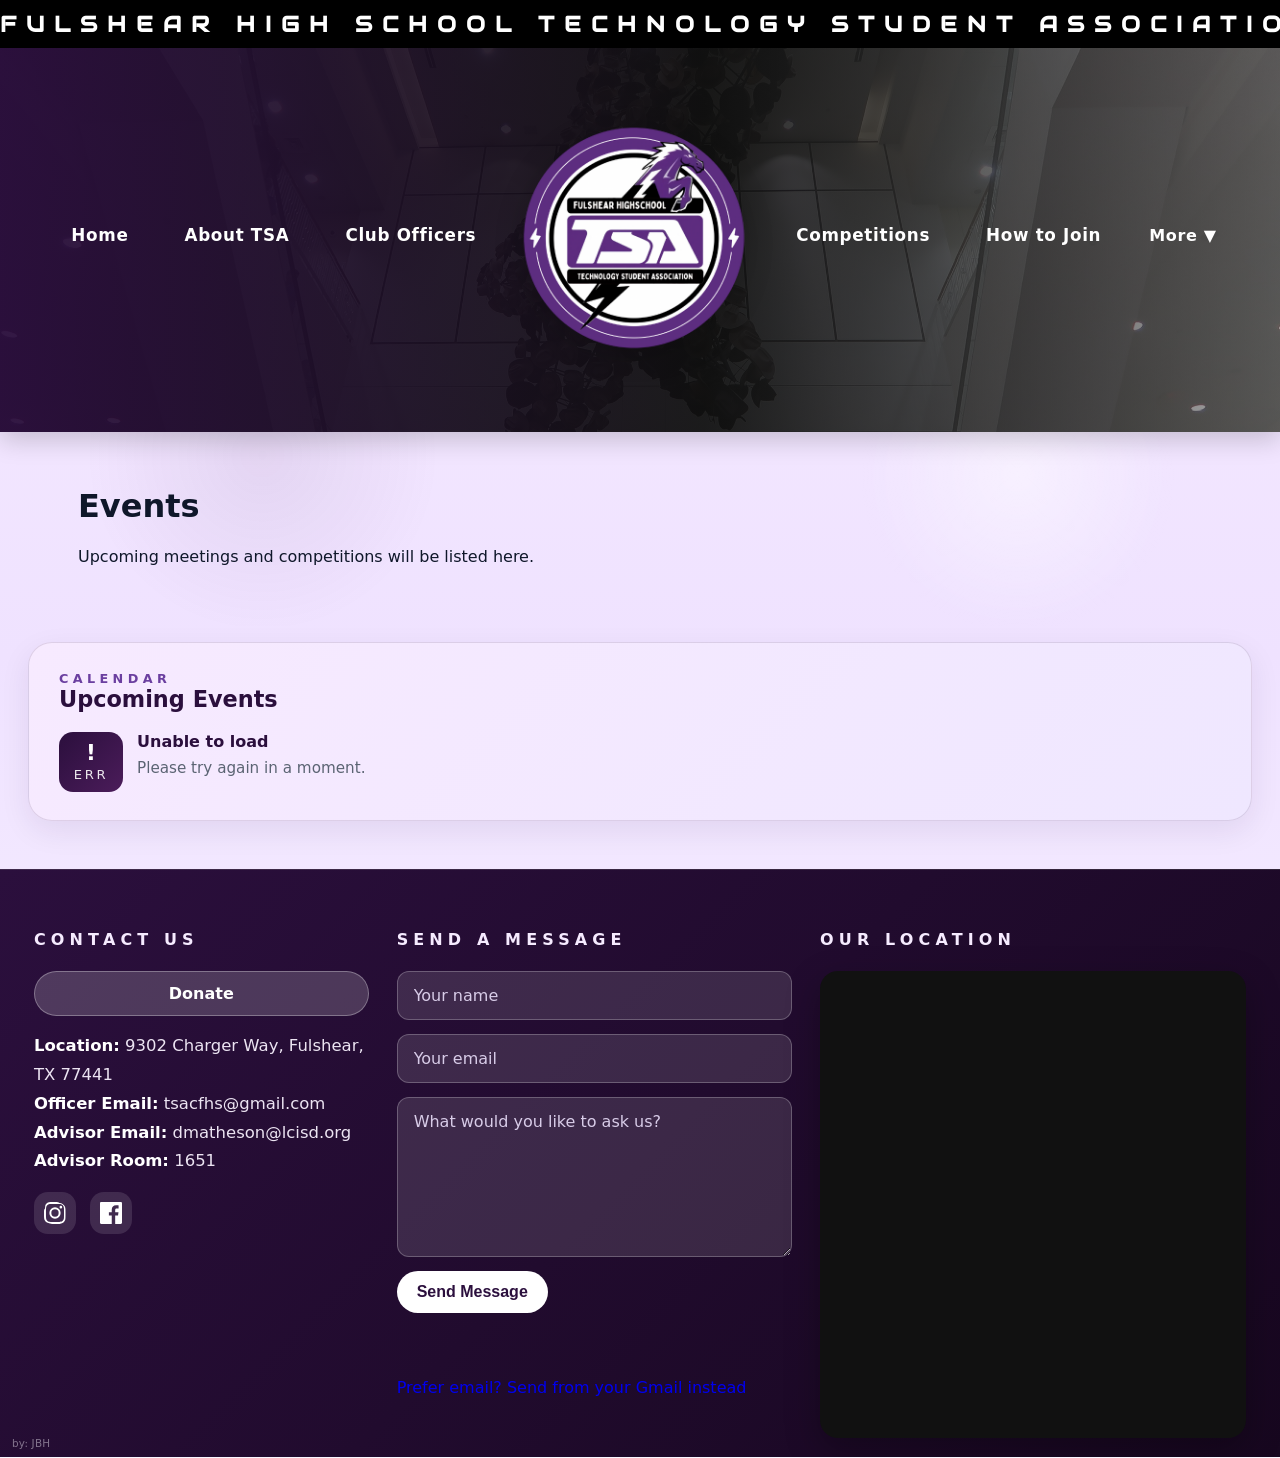
<file: events.html>
﻿<!doctype html>
<html lang="en">
<head>
  <script>
    (function () {
      try {
        const transitionKey = 'site-page-transition';
        const shouldEnter = sessionStorage.getItem(transitionKey) === 'enter';
        const overlay = document.createElement('div');
        overlay.className = 'page-transition-overlay' + (shouldEnter ? ' active' : '');
        overlay.setAttribute('aria-hidden', 'true');
        document.documentElement.appendChild(overlay);
      } catch (error) {
        // ignore
      }
    })();
  </script>
  <style>html,body{background:linear-gradient(180deg,#f7ecff 0%,#efe2ff 45%,#faf6ff 100%)}body{opacity:0;visibility:visible}</style>
  <meta charset="utf-8" />
  <meta name="viewport" content="width=device-width,initial-scale=1" />
  <title>Events — Fulshear HS TSA</title>
  <link rel="stylesheet" href="assets/css/styles.css?v=20260712a">
    </head>
<body>

  
  <!-- Scrolling Banner -->
  <div class="scroll-banner">
    <div class="scroll-track" aria-hidden="true">
      <div class="scroll-text">FULSHEAR HIGH SCHOOL TECHNOLOGY STUDENT ASSOCIATION • FULSHEAR HIGH SCHOOL TECHNOLOGY STUDENT ASSOCIATION • FULSHEAR HIGH SCHOOL TECHNOLOGY STUDENT ASSOCIATION • FULSHEAR HIGH SCHOOL TECHNOLOGY STUDENT ASSOCIATION • FULSHEAR HIGH SCHOOL TECHNOLOGY STUDENT ASSOCIATION •</div>
      <div class="scroll-text">FULSHEAR HIGH SCHOOL TECHNOLOGY STUDENT ASSOCIATION • FULSHEAR HIGH SCHOOL TECHNOLOGY STUDENT ASSOCIATION • FULSHEAR HIGH SCHOOL TECHNOLOGY STUDENT ASSOCIATION • FULSHEAR HIGH SCHOOL TECHNOLOGY STUDENT ASSOCIATION • FULSHEAR HIGH SCHOOL TECHNOLOGY STUDENT ASSOCIATION •</div>
    </div>
  </div>

  <!-- Header with Logo and Navigation -->
  <div class="header-container events-header">
    <header class="site-header">
      <!-- Left Navigation -->
      <nav class="main-nav">
        <a href="index.html" class="nav-btn">Home</a>
        <a href="about.html" class="nav-btn">About TSA</a>
        <a href="officers.html" class="nav-btn">Club Officers</a>
      </nav>

      <!-- Centered Logo -->
      <div class="logo-section">
        <a href="index.html" class="logo-link" aria-label="Fulshear HS TSA home">
          <img src="assets/img/fulshear-logo.png" alt="Fulshear HS TSA logo" class="logo">
        </a>
      </div>

      <!-- Right Navigation with Dropdown -->
      <nav class="main-nav">
        <a href="competitions.html" class="nav-btn">Competitions</a>
        <a href="howto.html" class="nav-btn">How to Join</a>
        <div class="nav-dropdown">
          <button class="dropdown-btn">More ▼</button>
          <div class="dropdown-menu">
            <a href="archive.html">Event Archive</a>
            <a href="gallery.html">Gallery</a>
            <a href="slides.html">Meeting Slides</a>
            <a href="resources.html">Resources</a>
          </div>
        </div>
      </nav>
    </header>
  </div>

  <main>
    <h1>Events</h1>
    <p>Upcoming meetings and competitions will be listed here.</p>
  </main>

  <section class="upcoming-events-section" aria-labelledby="upcoming-events-title">
    <div class="upcoming-events-header">
      <div>
        <p class="eyebrow">Calendar</p>
        <h2 id="upcoming-events-title">Upcoming Events</h2>
      </div>
    </div>
    <div class="events-calendar-grid">
      <div class="event-card">
        <div class="event-date"><span class="day">14</span><span class="month">Jul</span></div>
        <div>
          <h3>Club Meeting</h3>
          <p>Join us for our next TSA club meeting and project updates.</p>
        </div>
      </div>
      <div class="event-card">
        <div class="event-date"><span class="day">21</span><span class="month">Jul</span></div>
        <div>
          <h3>Community Outreach</h3>
          <p>Volunteer and prepare for upcoming competitions.</p>
        </div>
      </div>
      <div class="event-card">
        <div class="event-date"><span class="day">01</span><span class="month">Aug</span></div>
        <div>
          <h3>Competition Prep</h3>
          <p>Practice sessions and team check-ins for our next competition season.</p>
        </div>
      </div>
    </div>
  </section>

  <footer class="site-footer" id="site-footer">
    <div class="footer-grid">
      <div class="footer-column">
        <div class="footer-title">Contact Us</div>
        <div class="footer-contact-block">
          <a class="footer-donate" href="https://www.gofundme.com" target="_blank" rel="noreferrer">Donate</a>
          <div class="footer-copy">
            <strong>Location:</strong> 9302 Charger Way, Fulshear, TX 77441<br>
            <strong>Officer Email:</strong> tsacfhs@gmail.com<br>
            <strong>Advisor Email:</strong> dmatheson@lcisd.org<br>
            <strong>Advisor Room:</strong> 1651
          </div>
          <div class="social-icons">
              <a class="social-icon" href="https://www.instagram.com/fulshear.tsa/" target="_blank" rel="noreferrer" aria-label="Instagram"><svg viewBox="0 0 24 24" aria-hidden="true"><path d="M12 2.163c3.204 0 3.584.012 4.85.07 1.366.062 2.633.33 3.608 1.305.975.975 1.243 2.242 1.305 3.608.058 1.266.069 1.646.069 4.85s-.012 3.584-.069 4.85c-.062 1.366-.33 2.633-1.305 3.608-.975.975-2.242 1.243-3.608 1.305-1.266.058-1.646.069-4.85.069s-3.584-.012-4.85-.069c-1.366-.062-2.633-.33-3.608-1.305-.975-.975-1.243-2.242-1.305-3.608C2.175 15.747 2.163 15.367 2.163 12s.012-3.584.069-4.85c.062-1.366.33-2.633 1.305-3.608C4.512 2.493 5.779 2.225 7.145 2.163 8.411 2.105 8.791 2.094 12 2.094zm0-2.163C8.741 0 8.332.013 7.052.072 5.768.131 4.677.346 3.758.896c-.92.55-1.7 1.33-2.25 2.25C1.346 4.677 1.131 5.768 1.072 7.052.013 8.332 0 8.741 0 12c0 3.259.013 3.668.072 4.948.059 1.284.274 2.375.896 3.294.55.92 1.33 1.7 2.25 2.25.919.622 2.01.837 3.294.896C8.332 23.987 8.741 24 12 24s3.668-.013 4.948-.072c1.284-.059 2.375-.274 3.294-.896.92-.55 1.7-1.33 2.25-2.25.622-.919.837-2.01.896-3.294.059-1.28.072-1.689.072-4.948s-.013-3.668-.072-4.948c-.059-1.284-.274-2.375-.896-3.294-.55-.92-1.33-1.7-2.25-2.25-.919-.622-2.01-.837-3.294-.896C15.668.013 15.259 0 12 0zm0 5.838A6.162 6.162 0 0 0 5.838 12 6.162 6.162 0 0 0 12 18.162 6.162 6.162 0 0 0 18.162 12 6.162 6.162 0 0 0 12 5.838zm0 10.162A3.999 3.999 0 1 1 16 12a3.999 3.999 0 0 1-4 4zm6.406-11.845a1.44 1.44 0 1 0 0 2.88 1.44 1.44 0 0 0 0-2.88z"/></svg></a>
              <a class="social-icon" href="https://www.facebook.com/fulshear.tsa" target="_blank" rel="noreferrer" aria-label="Facebook"><svg viewBox="0 0 24 24" aria-hidden="true"><path d="M22.675 0h-21.35C.596 0 0 .593 0 1.326v21.348C0 23.407.596 24 1.326 24H12.82v-9.294H9.692v-3.622h3.128V8.413c0-3.1 1.895-4.788 4.662-4.788 1.325 0 2.463.099 2.795.143v3.24l-1.918.001c-1.504 0-1.796.715-1.796 1.763v2.313h3.587l-.467 3.622h-3.12V24h6.116C23.404 24 24 23.407 24 22.674V1.326C24 .593 23.404 0 22.675 0z"/></svg></a>
          </div>
        </div>
      </div>
      <div class="footer-column">
        <div class="footer-title">Send a Message</div>
        <form class="contact-form" id="contact-form">
          <input type="text" name="name" placeholder="Your name" required>
          <input type="email" name="email" placeholder="Your email" required>
          <textarea name="message" placeholder="What would you like to ask us?" required></textarea>
          <button type="submit">Send Message</button>
          <div class="form-status" aria-live="polite"></div>
        </form>
        <a class="footer-gmail-link" id="footer-gmail-link" href="#" target="_blank" rel="noreferrer">Prefer email? Send from your Gmail instead</a>
      </div>
      <div class="footer-column footer-map-column">
        <div class="footer-title">Our Location</div>
        <div class="map-wrap">
          <iframe src="https://maps.google.com/maps?q=Fulshear%20Churchill%20High%20School&t=&z=15&ie=UTF8&iwloc=&output=embed" allowfullscreen="" loading="lazy" referrerpolicy="no-referrer-when-downgrade"></iframe>
        </div>
      </div>
    </div>
  </footer>

  <script src="assets/js/main.js?v=20260712a"></script>
</body>
</html>
</file>
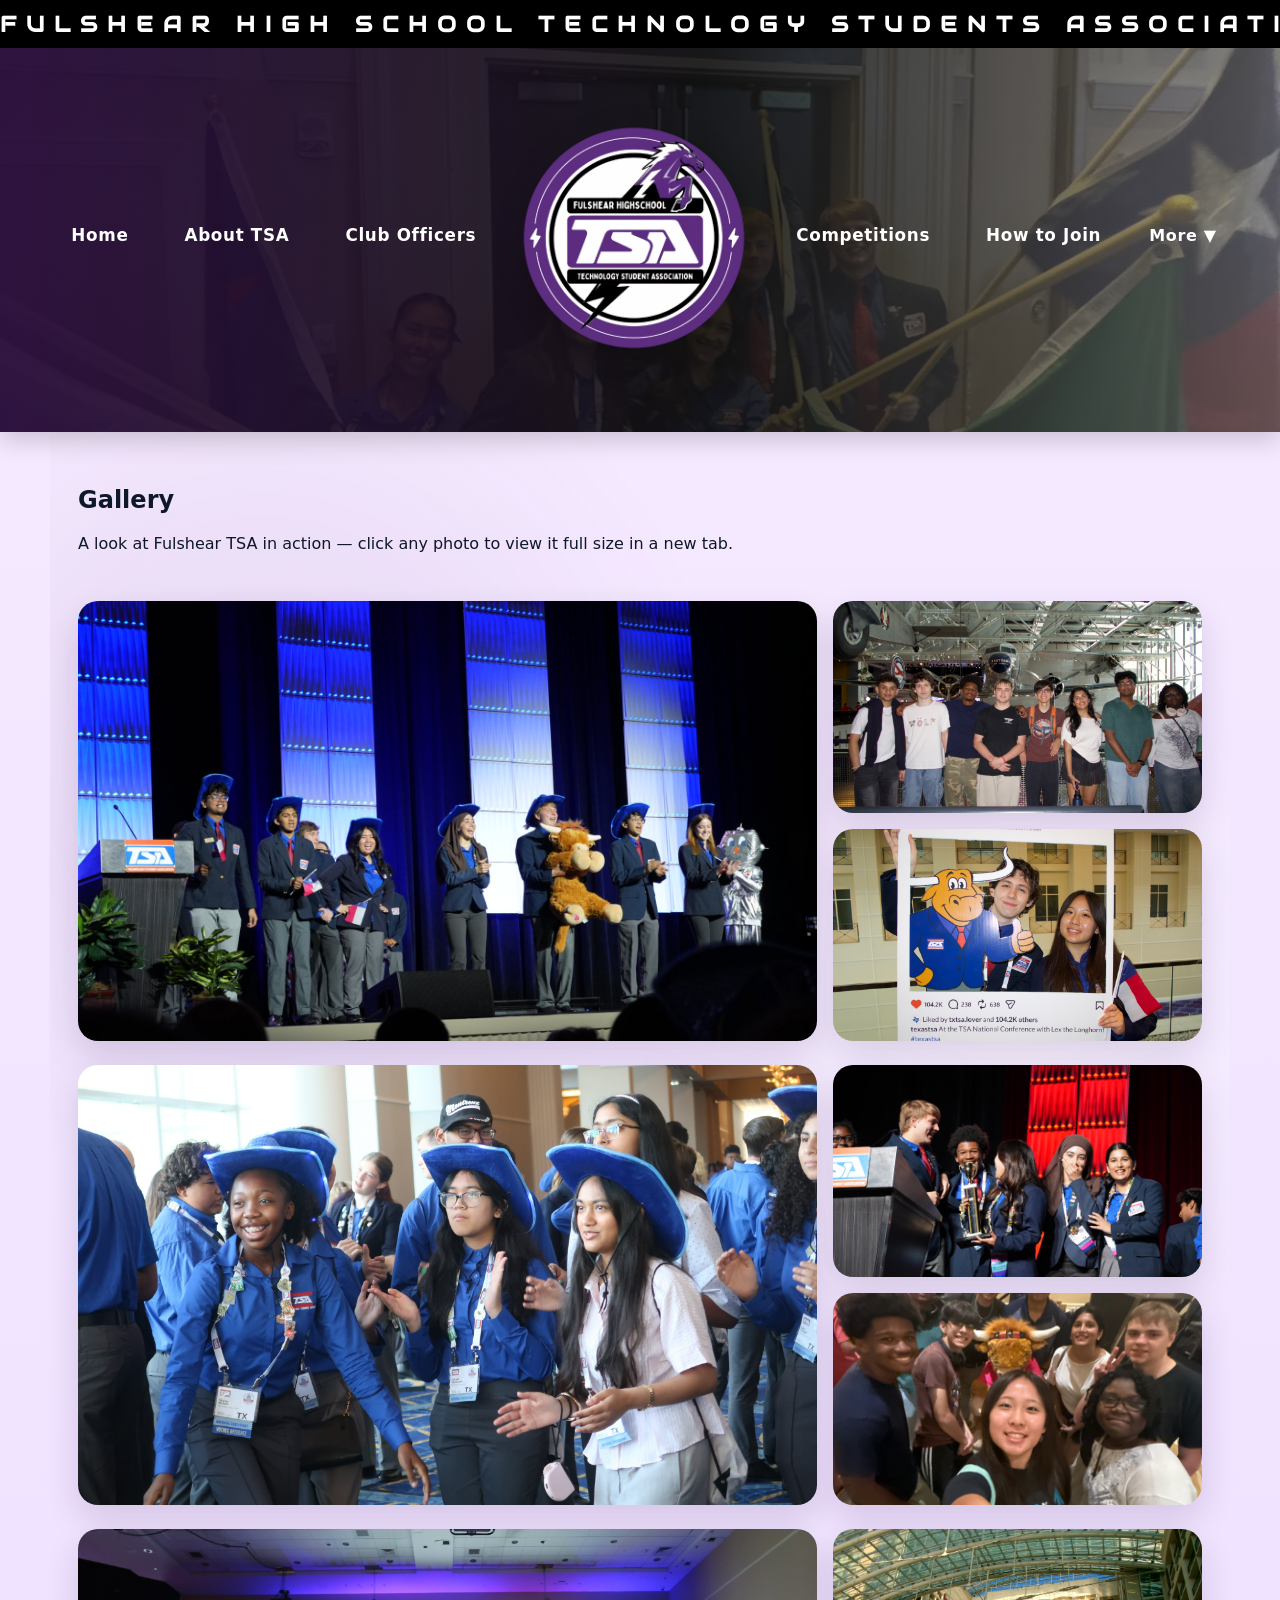
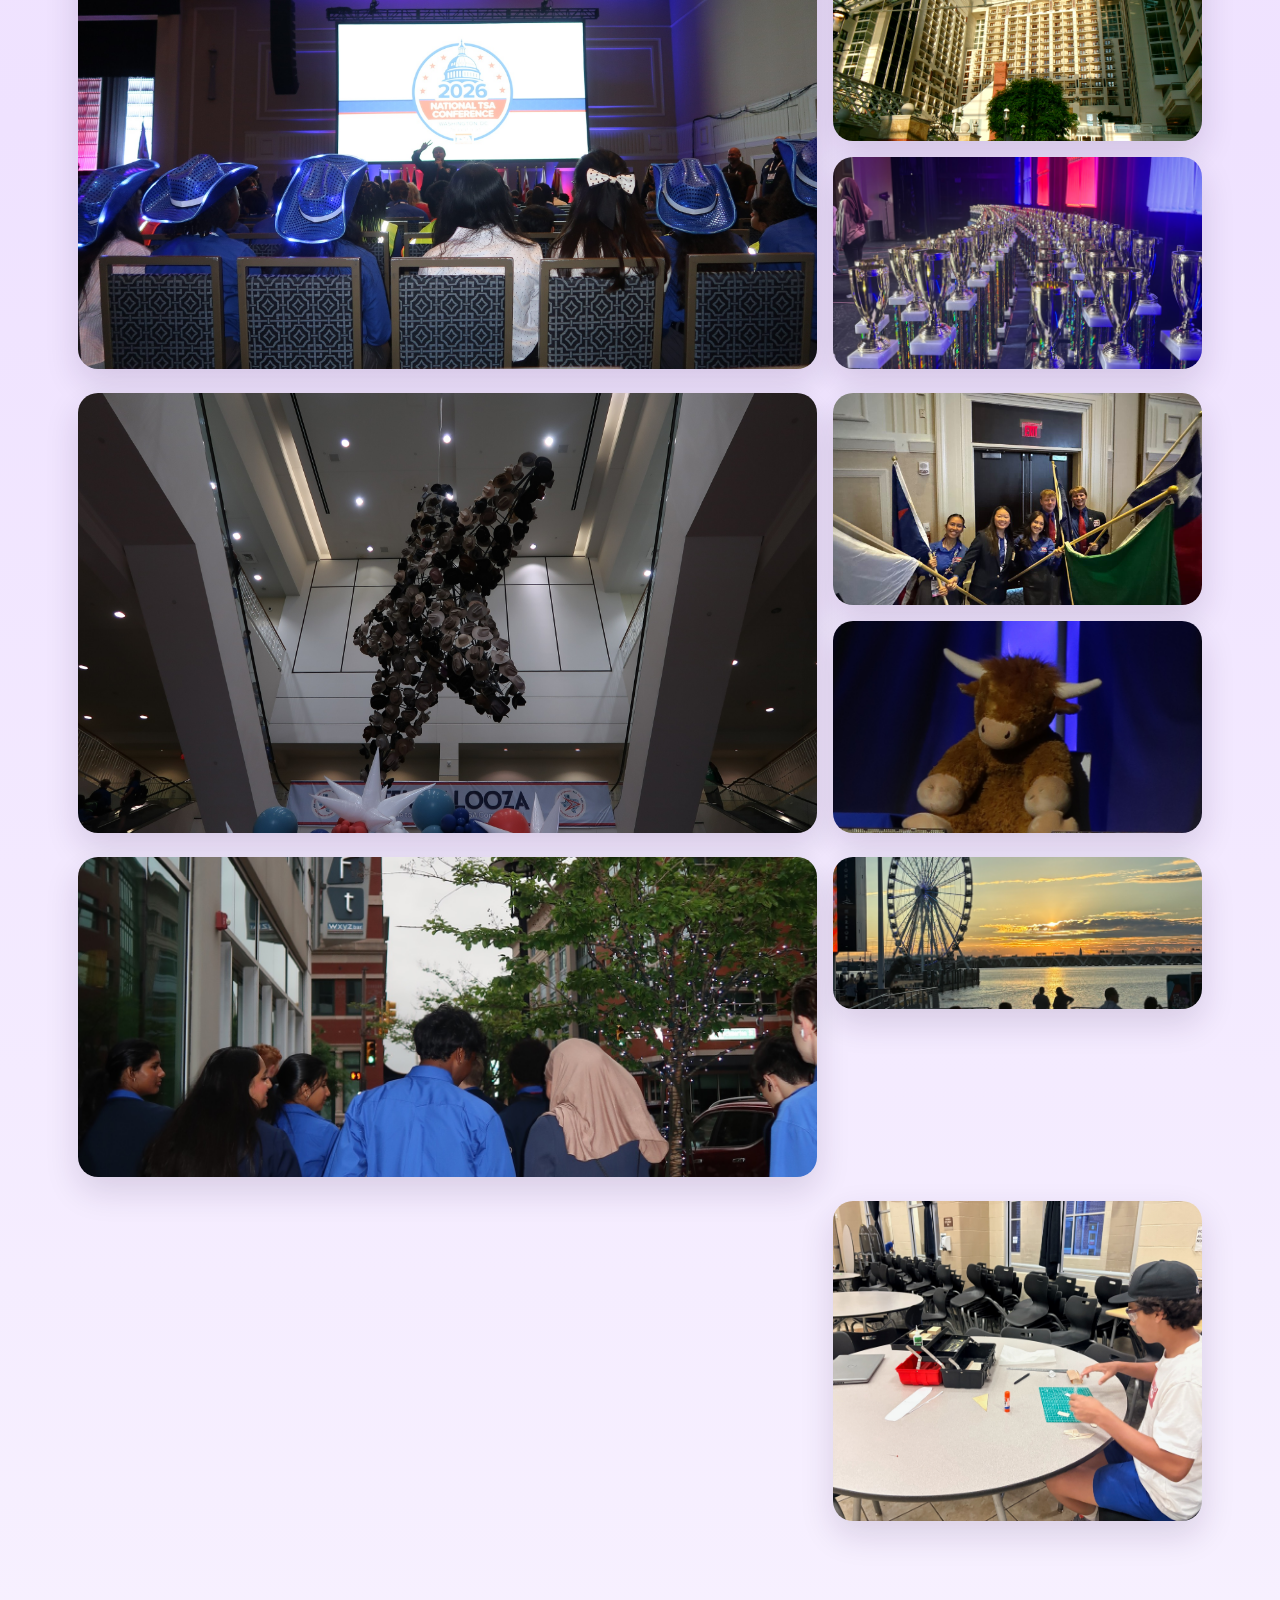
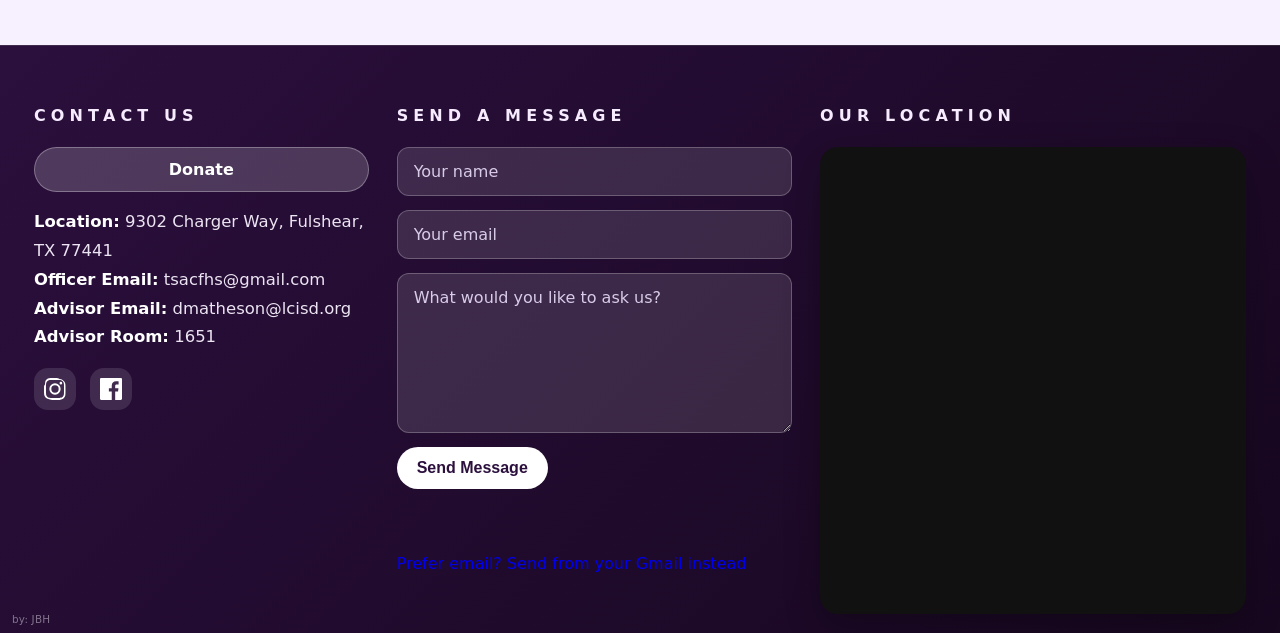
<file: gallery.html>
﻿<!doctype html>
<html lang="en">
<head>
  <script>
    (function () {
      try {
        const transitionKey = 'site-page-transition';
        const shouldEnter = sessionStorage.getItem(transitionKey) === 'enter';
        const overlay = document.createElement('div');
        overlay.className = 'page-transition-overlay' + (shouldEnter ? ' active' : '');
        overlay.setAttribute('aria-hidden', 'true');
        document.documentElement.appendChild(overlay);
      } catch (error) {
        // ignore
      }
    })();
  </script>
  <style>html,body{background:linear-gradient(180deg,#f7ecff 0%,#efe2ff 45%,#faf6ff 100%)}body{opacity:0;visibility:visible}</style>
  <meta charset="utf-8" />
  <meta name="viewport" content="width=device-width,initial-scale=1" />
  <title>Gallery — Fulshear HS TSA</title>
  <link rel="stylesheet" href="assets/css/styles.css?v=20260712a">
    </head>
<body>

  
  <!-- Scrolling Banner -->
  <div class="scroll-banner">
    <div class="scroll-track" aria-hidden="true">
      <div class="scroll-text">Fulshear High School Technology Students Association — Fulshear High School Technology Students Association — Fulshear High School Technology Students Association — Fulshear High School Technology Students Association —</div>
      <div class="scroll-text">Fulshear High School Technology Students Association — Fulshear High School Technology Students Association — Fulshear High School Technology Students Association — Fulshear High School Technology Students Association —</div>
    </div>
  </div>

  <!-- Header with Logo and Navigation -->
  <div class="header-container gallery-header">
    <header class="site-header">
      <!-- Left Navigation -->
      <nav class="main-nav">
        <a href="index.html" class="nav-btn">Home</a>
        <a href="about.html" class="nav-btn">About TSA</a>
        <a href="officers.html" class="nav-btn">Club Officers</a>
      </nav>

      <!-- Centered Logo -->
      <div class="logo-section">
        <a href="index.html" class="logo-link" aria-label="Fulshear HS TSA home">
          <img src="assets/img/fulshear-logo.png" alt="Fulshear HS TSA logo" class="logo">
        </a>
      </div>

      <!-- Right Navigation with Dropdown -->
      <nav class="main-nav">
        <a href="competitions.html" class="nav-btn">Competitions</a>
        <a href="howto.html" class="nav-btn">How to Join</a>
        <div class="nav-dropdown">
          <button class="dropdown-btn">More ▼</button>
          <div class="dropdown-menu">
            <a href="archive.html">Event Archive</a>
            <a href="gallery.html">Gallery</a>
            <a href="slides.html">Meeting Slides</a>
            <a href="resources.html">Resources</a>
          </div>
        </div>
      </nav>
    </header>
  </div>

  <main>
    <section class="gallery-intro">
      <h1>Gallery</h1>
      <p>A look at Fulshear TSA in action — click any photo to view it full size in a new tab.</p>
    </section>

    <section class="gallery-grid-section">
      <div class="gallery-trio">
        <a class="gallery-photo big" href="assets/img/hero1.jpg" target="_blank" rel="noopener">
          <img src="assets/img/hero1.jpg" alt="TSA members at event" loading="lazy">
        </a>
        <a class="gallery-photo small" href="assets/img/hero2.jpg" target="_blank" rel="noopener">
          <img src="assets/img/hero2.jpg" alt="TSA conference frame" loading="lazy">
        </a>
        <a class="gallery-photo small" href="assets/img/hero3.jpg" target="_blank" rel="noopener">
          <img src="assets/img/hero3.jpg" alt="TSA stage presentation" loading="lazy">
        </a>
      </div>

      <div class="gallery-trio">
        <a class="gallery-photo big" href="assets/img/we-do.JPG" target="_blank" rel="noopener">
          <img src="assets/img/we-do.JPG" alt="Fulshear TSA members at a STEM event" loading="lazy">
        </a>
        <a class="gallery-photo small" href="assets/img/goal.jpg" target="_blank" rel="noopener">
          <img src="assets/img/goal.jpg" alt="Fulshear TSA team collaborating" loading="lazy">
        </a>
        <a class="gallery-photo small" href="assets/img/team.JPG" target="_blank" rel="noopener">
          <img src="assets/img/team.JPG" alt="Fulshear TSA members celebrating together" loading="lazy">
        </a>
      </div>

      <div class="gallery-trio">
        <a class="gallery-photo big" href="assets/img/about-header.jpg" target="_blank" rel="noopener">
          <img src="assets/img/about-header.jpg" alt="Fulshear TSA about page banner" loading="lazy">
        </a>
        <a class="gallery-photo small" href="assets/img/archive-header.jpg" target="_blank" rel="noopener">
          <img src="assets/img/archive-header.jpg" alt="Fulshear TSA event archive banner" loading="lazy">
        </a>
        <a class="gallery-photo small" href="assets/img/competitions-header.jpg" target="_blank" rel="noopener">
          <img src="assets/img/competitions-header.jpg" alt="Fulshear TSA competitions banner" loading="lazy">
        </a>
      </div>

      <div class="gallery-trio">
        <a class="gallery-photo big" href="assets/img/events-header.jpg" target="_blank" rel="noopener">
          <img src="assets/img/events-header.jpg" alt="Fulshear TSA events banner" loading="lazy">
        </a>
        <a class="gallery-photo small" href="assets/img/gallery-header.jpg" target="_blank" rel="noopener">
          <img src="assets/img/gallery-header.jpg" alt="Fulshear TSA gallery banner" loading="lazy">
        </a>
        <a class="gallery-photo small" href="assets/img/howto-header.jpg" target="_blank" rel="noopener">
          <img src="assets/img/howto-header.jpg" alt="Fulshear TSA how-to-join banner" loading="lazy">
        </a>
      </div>

      <div class="gallery-duo">
        <a class="gallery-photo big" href="assets/img/officers-header.jpg" target="_blank" rel="noopener">
          <img src="assets/img/officers-header.jpg" alt="Fulshear TSA officers banner" loading="lazy">
        </a>
        <a class="gallery-photo single" href="assets/img/resources-header.jpg" target="_blank" rel="noopener">
          <img src="assets/img/resources-header.jpg" alt="Fulshear TSA resources banner" loading="lazy">
        </a>
      </div>

      <div class="gallery-duo">
        <a class="gallery-photo single" href="assets/img/comp-photo-6.jpg" target="_blank" rel="noopener">
          <img src="assets/img/comp-photo-6.jpg" alt="TSA members working on a competition project" loading="lazy">
        </a>
      </div>
    </section>
  </main>

  <footer class="site-footer" id="site-footer">
    <div class="footer-grid">
      <div class="footer-column">
        <div class="footer-title">Contact Us</div>
        <div class="footer-contact-block">
          <a class="footer-donate" href="https://www.gofundme.com" target="_blank" rel="noreferrer">Donate</a>
          <div class="footer-copy">
            <strong>Location:</strong> 9302 Charger Way, Fulshear, TX 77441<br>
            <strong>Officer Email:</strong> tsacfhs@gmail.com<br>
            <strong>Advisor Email:</strong> dmatheson@lcisd.org<br>
            <strong>Advisor Room:</strong> 1651
          </div>
          <div class="social-icons">
            <a class="social-icon" href="https://www.instagram.com/fulshear.tsa/" target="_blank" rel="noreferrer" aria-label="Instagram"><svg viewBox="0 0 24 24" aria-hidden="true"><path d="M12 2.163c3.204 0 3.584.012 4.85.07 1.366.062 2.633.33 3.608 1.305.975.975 1.243 2.242 1.305 3.608.058 1.266.069 1.646.069 4.85s-.012 3.584-.069 4.85c-.062 1.366-.33 2.633-1.305 3.608-.975.975-2.242 1.243-3.608 1.305-1.266.058-1.646.069-4.85.069s-3.584-.012-4.85-.069c-1.366-.062-2.633-.33-3.608-1.305-.975-.975-1.243-2.242-1.305-3.608C2.175 15.747 2.163 15.367 2.163 12s.012-3.584.069-4.85c.062-1.366.33-2.633 1.305-3.608C4.512 2.493 5.779 2.225 7.145 2.163 8.411 2.105 8.791 2.094 12 2.094zm0-2.163C8.741 0 8.332.013 7.052.072 5.768.131 4.677.346 3.758.896c-.92.55-1.7 1.33-2.25 2.25C1.346 4.677 1.131 5.768 1.072 7.052.013 8.332 0 8.741 0 12c0 3.259.013 3.668.072 4.948.059 1.284.274 2.375.896 3.294.55.92 1.33 1.7 2.25 2.25.919.622 2.01.837 3.294.896C8.332 23.987 8.741 24 12 24s3.668-.013 4.948-.072c1.284-.059 2.375-.274 3.294-.896.92-.55 1.7-1.33 2.25-2.25.622-.919.837-2.01.896-3.294.059-1.28.072-1.689.072-4.948s-.013-3.668-.072-4.948c-.059-1.284-.274-2.375-.896-3.294-.55-.92-1.33-1.7-2.25-2.25-.919-.622-2.01-.837-3.294-.896C15.668.013 15.259 0 12 0zm0 5.838A6.162 6.162 0 0 0 5.838 12 6.162 6.162 0 0 0 12 18.162 6.162 6.162 0 0 0 18.162 12 6.162 6.162 0 0 0 12 5.838zm0 10.162A3.999 3.999 0 1 1 16 12a3.999 3.999 0 0 1-4 4zm6.406-11.845a1.44 1.44 0 1 0 0 2.88 1.44 1.44 0 0 0 0-2.88z"/></svg></a>
            <a class="social-icon" href="https://www.facebook.com/fulshear.tsa" target="_blank" rel="noreferrer" aria-label="Facebook"><svg viewBox="0 0 24 24" aria-hidden="true"><path d="M22.675 0h-21.35C.596 0 0 .593 0 1.326v21.348C0 23.407.596 24 1.326 24H12.82v-9.294H9.692v-3.622h3.128V8.413c0-3.1 1.895-4.788 4.662-4.788 1.325 0 2.463.099 2.795.143v3.24l-1.918.001c-1.504 0-1.796.715-1.796 1.763v2.313h3.587l-.467 3.622h-3.12V24h6.116C23.404 24 24 23.407 24 22.674V1.326C24 .593 23.404 0 22.675 0z"/></svg></a>
          </div>
        </div>
      </div>
      <div class="footer-column">
        <div class="footer-title">Send a Message</div>
        <form class="contact-form" id="contact-form">
          <input type="text" name="name" placeholder="Your name" required>
          <input type="email" name="email" placeholder="Your email" required>
          <textarea name="message" placeholder="What would you like to ask us?" required></textarea>
          <button type="submit">Send Message</button>
          <div class="form-status" aria-live="polite"></div>
        </form>
        <a class="footer-gmail-link" id="footer-gmail-link" href="#" target="_blank" rel="noreferrer">Prefer email? Send from your Gmail instead</a>
      </div>
      <div class="footer-column footer-map-column">
        <div class="footer-title">Our Location</div>
        <div class="map-wrap">
          <iframe src="https://maps.google.com/maps?q=Fulshear%20Churchill%20High%20School&t=&z=15&ie=UTF8&iwloc=&output=embed" allowfullscreen="" loading="lazy" referrerpolicy="no-referrer-when-downgrade"></iframe>
        </div>
      </div>
    </div>
  </footer>

  <script src="assets/js/main.js?v=20260712a"></script>
</body>
</html>
</file>
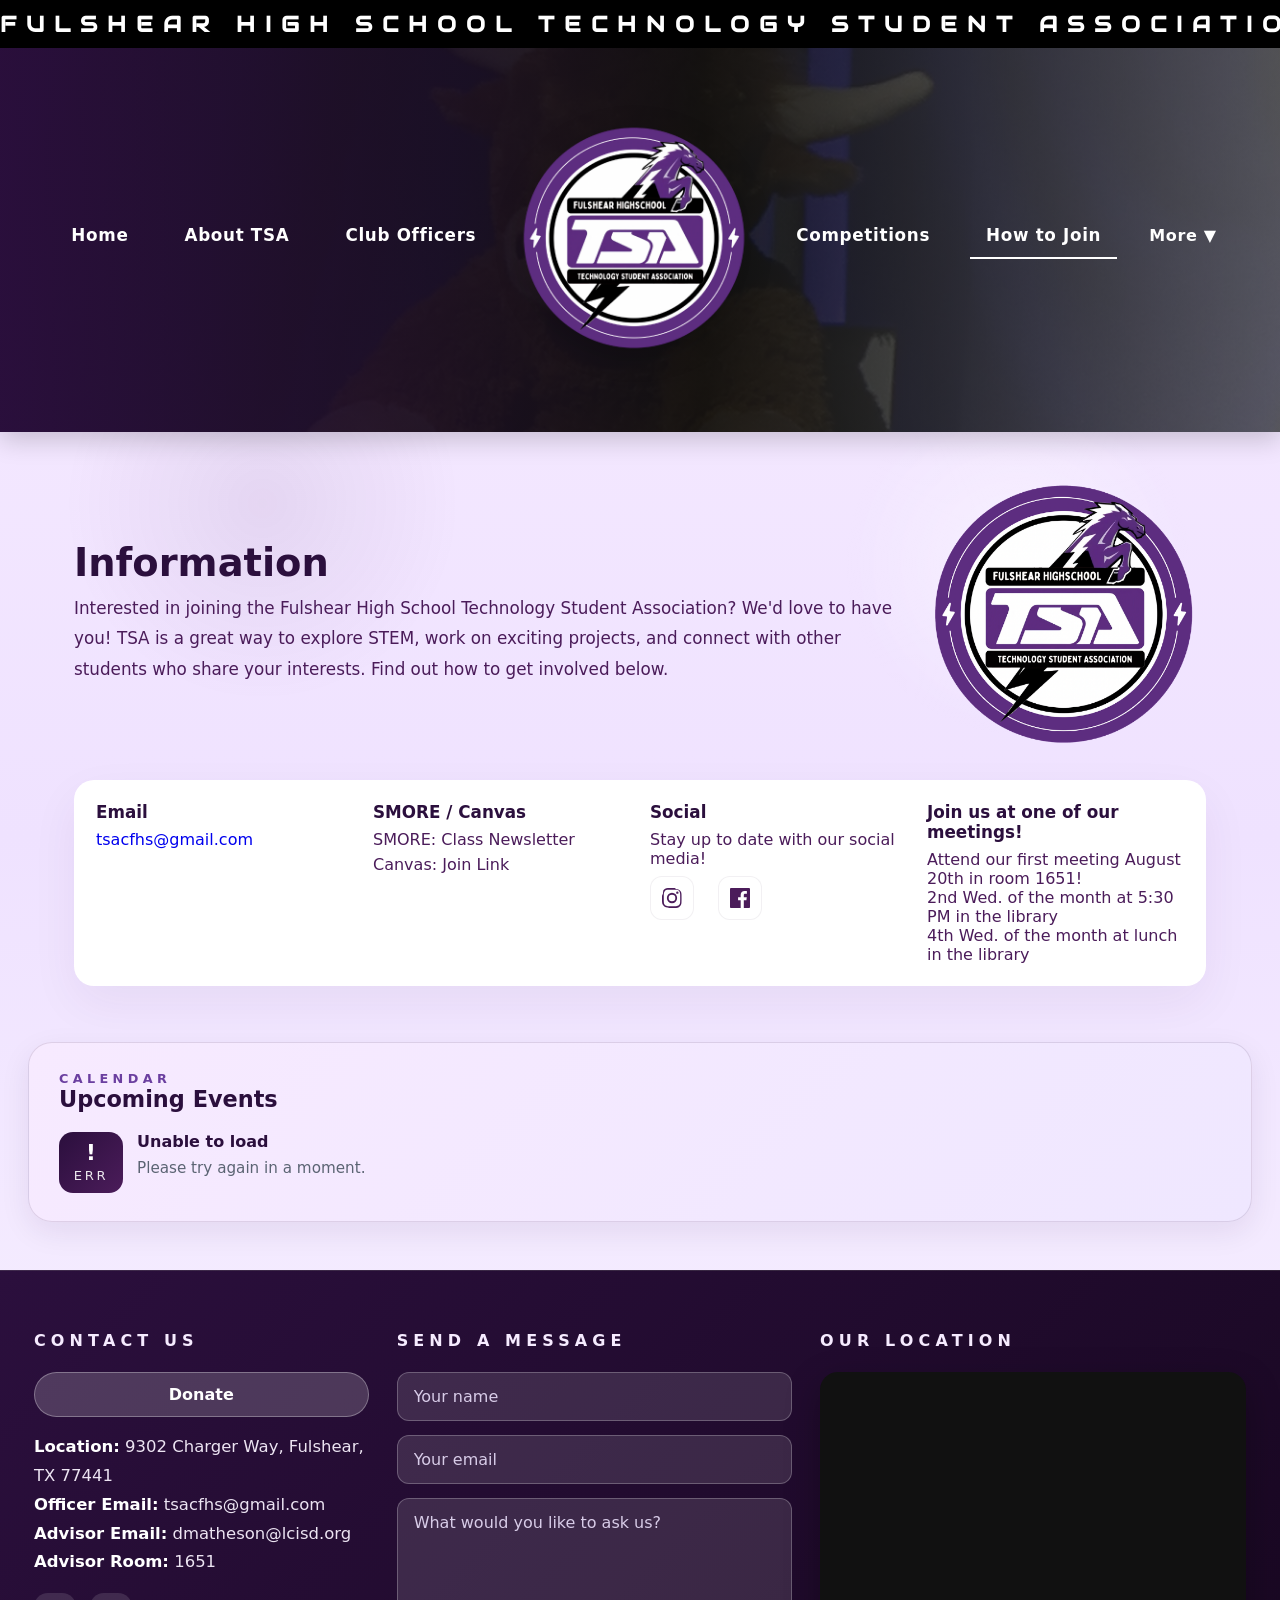
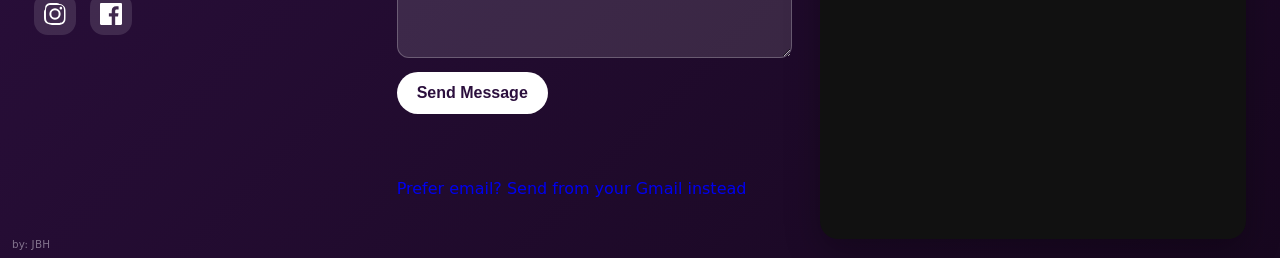
<file: howto.html>
﻿<!doctype html>
<html lang="en">
<head>
  <script>
    (function () {
      try {
        const transitionKey = 'site-page-transition';
        const shouldEnter = sessionStorage.getItem(transitionKey) === 'enter';
        const overlay = document.createElement('div');
        overlay.className = 'page-transition-overlay' + (shouldEnter ? ' active' : '');
        overlay.setAttribute('aria-hidden', 'true');
        document.documentElement.appendChild(overlay);
      } catch (error) {
        // ignore
      }
    })();
  </script>
  <style>html,body{background:linear-gradient(180deg,#f7ecff 0%,#efe2ff 45%,#faf6ff 100%)}body{opacity:0;visibility:visible}</style>
  <meta charset="utf-8" />
  <meta name="viewport" content="width=device-width,initial-scale=1" />
  <title>How to Join — Fulshear HS TSA</title>
  <link rel="stylesheet" href="assets/css/styles.css?v=20260712a">
    </head>
<body>

  
  <!-- Scrolling Banner -->
  <div class="scroll-banner">
    <div class="scroll-track" aria-hidden="true">
      <div class="scroll-text">FULSHEAR HIGH SCHOOL TECHNOLOGY STUDENT ASSOCIATION • FULSHEAR HIGH SCHOOL TECHNOLOGY STUDENT ASSOCIATION • FULSHEAR HIGH SCHOOL TECHNOLOGY STUDENT ASSOCIATION • FULSHEAR HIGH SCHOOL TECHNOLOGY STUDENT ASSOCIATION • FULSHEAR HIGH SCHOOL TECHNOLOGY STUDENT ASSOCIATION •</div>
      <div class="scroll-text">FULSHEAR HIGH SCHOOL TECHNOLOGY STUDENT ASSOCIATION • FULSHEAR HIGH SCHOOL TECHNOLOGY STUDENT ASSOCIATION • FULSHEAR HIGH SCHOOL TECHNOLOGY STUDENT ASSOCIATION • FULSHEAR HIGH SCHOOL TECHNOLOGY STUDENT ASSOCIATION • FULSHEAR HIGH SCHOOL TECHNOLOGY STUDENT ASSOCIATION •</div>
    </div>
  </div>

  <!-- Header with Logo and Navigation -->
  <div class="header-container howto-header">
    <header class="site-header">
      <!-- Left Navigation -->
      <nav class="main-nav">
        <a href="index.html" class="nav-btn">Home</a>
        <a href="about.html" class="nav-btn">About TSA</a>
        <a href="officers.html" class="nav-btn">Club Officers</a>
      </nav>

      <!-- Centered Logo -->
      <div class="logo-section">
        <a href="index.html" class="logo-link" aria-label="Fulshear HS TSA home">
          <img src="assets/img/fulshear-logo.png" alt="Fulshear HS TSA logo" class="logo">
        </a>
      </div>

      <!-- Right Navigation with Dropdown -->
      <nav class="main-nav">
        <a href="competitions.html" class="nav-btn">Competitions</a>
        <a href="howto.html" class="nav-btn">How to Join</a>
        <div class="nav-dropdown">
          <button class="dropdown-btn">More ▼</button>
          <div class="dropdown-menu">
            <a href="archive.html">Event Archive</a>
            <a href="gallery.html">Gallery</a>
            <a href="slides.html">Meeting Slides</a>
            <a href="resources.html">Resources</a>
          </div>
        </div>
      </nav>
    </header>
  </div>

  <main class="howto-page">
    <section class="howto-hero">
      <div class="howto-inner">
        <h1>Information</h1>
        <p>Interested in joining the Fulshear High School Technology Student Association? We'd love to have you! TSA is a great way to explore STEM, work on exciting projects, and connect with other students who share your interests. Find out how to get involved below.</p>
      </div>
      <div class="howto-hero-image">
        <img src="assets/img/fulshear-logo.png" alt="TSA logo">
      </div>
    </section>

    <section class="howto-links">
      <div class="howto-grid">
        <div class="howto-item">
          <h3>Email</h3>
          <a href="mailto:tsacfhs@gmail.com">tsacfhs@gmail.com</a>
        </div>
        <div class="howto-item">
          <h3> SMORE / Canvas</h3>
          <div class="howto-links-list">
            <div><a href="#" target="_blank" rel="noreferrer">SMORE: Class Newsletter</a></div>
            <div><a href="#" target="_blank" rel="noreferrer">Canvas: Join Link</a></div>
          </div>
        </div>
        <div class="howto-item">
          <h3>Social</h3>
          <p>Stay up to date with our social media!</p>
          <div class="social-icons howto-social">
            <a class="social-icon" href="https://www.instagram.com/fulshear.tsa/" target="_blank" rel="noreferrer" aria-label="Instagram">
              <svg viewBox="0 0 24 24" aria-hidden="true"><path d="M12 2.163c3.204 0 3.584.012 4.85.07 1.366.062 2.633.33 3.608 1.305.975.975 1.243 2.242 1.305 3.608.058 1.266.069 1.646.069 4.85s-.012 3.584-.069 4.85c-.062 1.366-.33 2.633-1.305 3.608-.975.975-2.242 1.243-3.608 1.305-1.266.058-1.646.069-4.85.069s-3.584-.012-4.85-.069c-1.366-.062-2.633-.33-3.608-1.305-.975-.975-1.243-2.242-1.305-3.608C2.175 15.747 2.163 15.367 2.163 12s.012-3.584.069-4.85c.062-1.366.33-2.633 1.305-3.608C4.512 2.493 5.779 2.225 7.145 2.163 8.411 2.105 8.791 2.094 12 2.094zm0-2.163C8.741 0 8.332.013 7.052.072 5.768.131 4.677.346 3.758.896c-.92.55-1.7 1.33-2.25 2.25C1.346 4.677 1.131 5.768 1.072 7.052.013 8.332 0 8.741 0 12c0 3.259.013 3.668.072 4.948.059 1.284.274 2.375.896 3.294.55.92 1.33 1.7 2.25 2.25.919.622 2.01.837 3.294.896C8.332 23.987 8.741 24 12 24s3.668-.013 4.948-.072c1.284-.059 2.375-.274 3.294-.896.92-.55 1.7-1.33 2.25-2.25.622-.919.837-2.01.896-3.294.059-1.28.072-1.689.072-4.948s-.013-3.668-.072-4.948c-.059-1.284-.274-2.375-.896-3.294-.55-.92-1.33-1.7-2.25-2.25-.919-.622-2.01-.837-3.294-.896C15.668.013 15.259 0 12 0zm0 5.838A6.162 6.162 0 0 0 5.838 12 6.162 6.162 0 0 0 12 18.162 6.162 6.162 0 0 0 18.162 12 6.162 6.162 0 0 0 12 5.838zm0 10.162A3.999 3.999 0 1 1 16 12a3.999 3.999 0 0 1-4 4zm6.406-11.845a1.44 1.44 0 1 0 0 2.88 1.44 1.44 0 0 0 0-2.88z"/></svg>
            </a>
            <a class="social-icon" href="https://www.facebook.com/fulshear.tsa" target="_blank" rel="noreferrer" aria-label="Facebook">
              <svg viewBox="0 0 24 24" aria-hidden="true"><path d="M22.675 0h-21.35C.596 0 0 .593 0 1.326v21.348C0 23.407.596 24 1.326 24H12.82v-9.294H9.692v-3.622h3.128V8.413c0-3.1 1.895-4.788 4.662-4.788 1.325 0 2.463.099 2.795.143v3.24l-1.918.001c-1.504 0-1.796.715-1.796 1.763v2.313h3.587l-.467 3.622h-3.12V24h6.116C23.404 24 24 23.407 24 22.674V1.326C24 .593 23.404 0 22.675 0z"/></svg>
            </a>
          </div>
        </div>
        <div class="howto-item">
          <h3>Join us at one of our meetings!</h3>
          <p>Attend our first meeting August 20th in room 1651!</p>
          <p>2nd Wed. of the month at 5:30 PM in the library</p>
          <p>4th Wed. of the month at lunch in the library</p>
        </div>
      </div>
    </section>
  </main>

  <section class="upcoming-events-section" aria-labelledby="upcoming-events-title">
    <div class="upcoming-events-header">
      <div>
        <p class="eyebrow">Calendar</p>
        <h2 id="upcoming-events-title">Upcoming Events</h2>
      </div>
    </div>
    <div class="events-calendar-grid">
      <div class="event-card">
        <div class="event-date"><span class="day">14</span><span class="month">Jul</span></div>
        <div>
          <h3>Club Meeting</h3>
          <p>Join us for our next TSA club meeting and project updates.</p>
        </div>
      </div>
      <div class="event-card">
        <div class="event-date"><span class="day">21</span><span class="month">Jul</span></div>
        <div>
          <h3>Community Outreach</h3>
          <p>Volunteer and prepare for upcoming competitions.</p>
        </div>
      </div>
      <div class="event-card">
        <div class="event-date"><span class="day">01</span><span class="month">Aug</span></div>
        <div>
          <h3>Competition Prep</h3>
          <p>Practice sessions and team check-ins for our next competition season.</p>
        </div>
      </div>
    </div>
  </section>

  <footer class="site-footer" id="site-footer">
    <div class="footer-grid">
      <div class="footer-column">
        <div class="footer-title">Contact Us</div>
        <div class="footer-contact-block">
          <a class="footer-donate" href="https://www.gofundme.com" target="_blank" rel="noreferrer">Donate</a>
          <div class="footer-copy">
            <strong>Location:</strong> 9302 Charger Way, Fulshear, TX 77441<br>
            <strong>Officer Email:</strong> tsacfhs@gmail.com<br>
            <strong>Advisor Email:</strong> dmatheson@lcisd.org<br>
            <strong>Advisor Room:</strong> 1651
          </div>
          <div class="social-icons">
            <a class="social-icon" href="https://www.instagram.com/fulshear.tsa/" target="_blank" rel="noreferrer" aria-label="Instagram"><svg viewBox="0 0 24 24" aria-hidden="true"><path d="M12 2.163c3.204 0 3.584.012 4.85.07 1.366.062 2.633.33 3.608 1.305.975.975 1.243 2.242 1.305 3.608.058 1.266.069 1.646.069 4.85s-.012 3.584-.069 4.85c-.062 1.366-.33 2.633-1.305 3.608-.975.975-2.242 1.243-3.608 1.305-1.266.058-1.646.069-4.85.069s-3.584-.012-4.85-.069c-1.366-.062-2.633-.33-3.608-1.305-.975-.975-1.243-2.242-1.305-3.608C2.175 15.747 2.163 15.367 2.163 12s.012-3.584.069-4.85c.062-1.366.33-2.633 1.305-3.608C4.512 2.493 5.779 2.225 7.145 2.163 8.411 2.105 8.791 2.094 12 2.094zm0-2.163C8.741 0 8.332.013 7.052.072 5.768.131 4.677.346 3.758.896c-.92.55-1.7 1.33-2.25 2.25C1.346 4.677 1.131 5.768 1.072 7.052.013 8.332 0 8.741 0 12c0 3.259.013 3.668.072 4.948.059 1.284.274 2.375.896 3.294.55.92 1.33 1.7 2.25 2.25.919.622 2.01.837 3.294.896C8.332 23.987 8.741 24 12 24s3.668-.013 4.948-.072c1.284-.059 2.375-.274 3.294-.896.92-.55 1.7-1.33 2.25-2.25.622-.919.837-2.01.896-3.294.059-1.28.072-1.689.072-4.948s-.013-3.668-.072-4.948c-.059-1.284-.274-2.375-.896-3.294-.55-.92-1.33-1.7-2.25-2.25-.919-.622-2.01-.837-3.294-.896C15.668.013 15.259 0 12 0zm0 5.838A6.162 6.162 0 0 0 5.838 12 6.162 6.162 0 0 0 12 18.162 6.162 6.162 0 0 0 18.162 12 6.162 6.162 0 0 0 12 5.838zm0 10.162A3.999 3.999 0 1 1 16 12a3.999 3.999 0 0 1-4 4zm6.406-11.845a1.44 1.44 0 1 0 0 2.88 1.44 1.44 0 0 0 0-2.88z"/></svg></a>
            <a class="social-icon" href="https://www.facebook.com/fulshear.tsa" target="_blank" rel="noreferrer" aria-label="Facebook"><svg viewBox="0 0 24 24" aria-hidden="true"><path d="M22.675 0h-21.35C.596 0 0 .593 0 1.326v21.348C0 23.407.596 24 1.326 24H12.82v-9.294H9.692v-3.622h3.128V8.413c0-3.1 1.895-4.788 4.662-4.788 1.325 0 2.463.099 2.795.143v3.24l-1.918.001c-1.504 0-1.796.715-1.796 1.763v2.313h3.587l-.467 3.622h-3.12V24h6.116C23.404 24 24 23.407 24 22.674V1.326C24 .593 23.404 0 22.675 0z"/></svg></a>
          </div>
        </div>
      </div>
      <div class="footer-column">
        <div class="footer-title">Send a Message</div>
        <form class="contact-form" id="contact-form">
          <input type="text" name="name" placeholder="Your name" required>
          <input type="email" name="email" placeholder="Your email" required>
          <textarea name="message" placeholder="What would you like to ask us?" required></textarea>
          <button type="submit">Send Message</button>
          <div class="form-status" aria-live="polite"></div>
        </form>
        <a class="footer-gmail-link" id="footer-gmail-link" href="#" target="_blank" rel="noreferrer">Prefer email? Send from your Gmail instead</a>
      </div>
      <div class="footer-column footer-map-column">
        <div class="footer-title">Our Location</div>
        <div class="map-wrap">
          <iframe src="https://maps.google.com/maps?q=Fulshear%20Churchill%20High%20School&t=&z=15&ie=UTF8&iwloc=&output=embed" allowfullscreen="" loading="lazy" referrerpolicy="no-referrer-when-downgrade"></iframe>
        </div>
      </div>
    </div>
  </footer>

  <script src="assets/js/main.js?v=20260712a"></script>
</body>
</html>
</file>
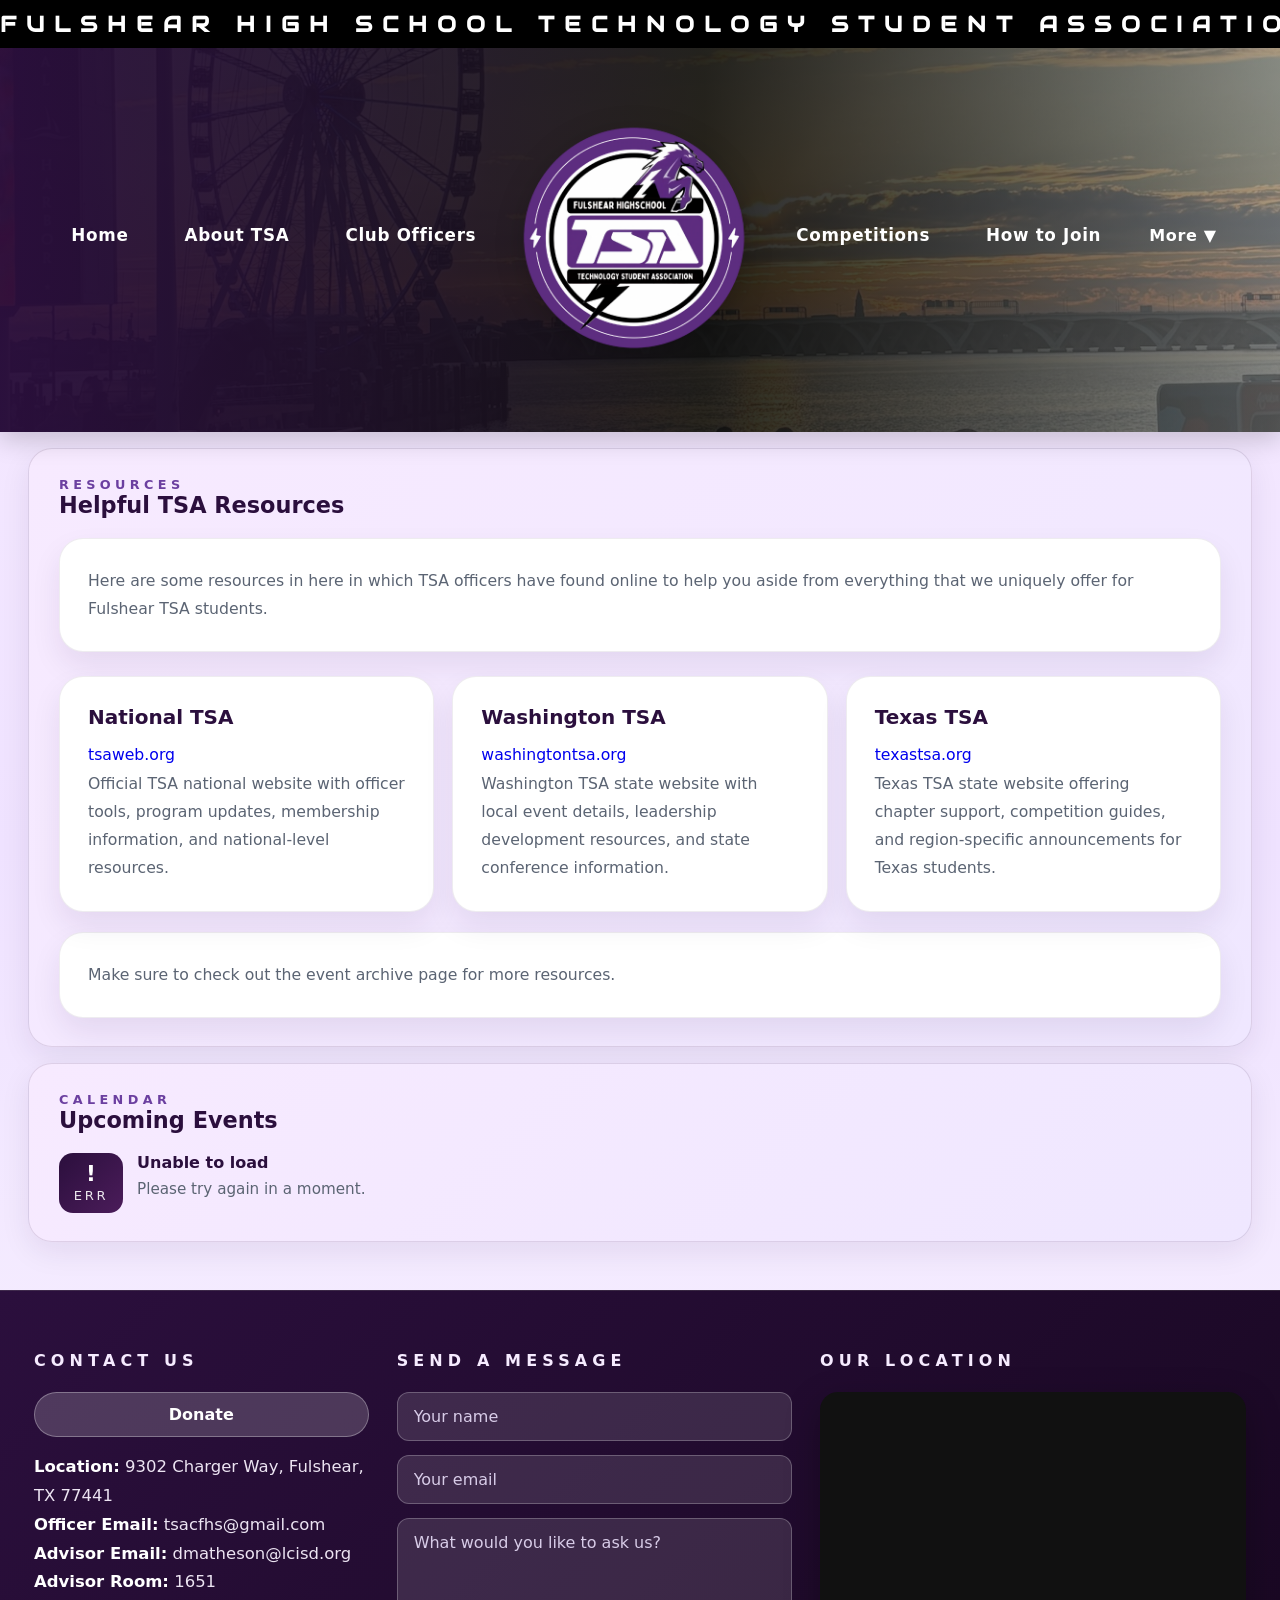
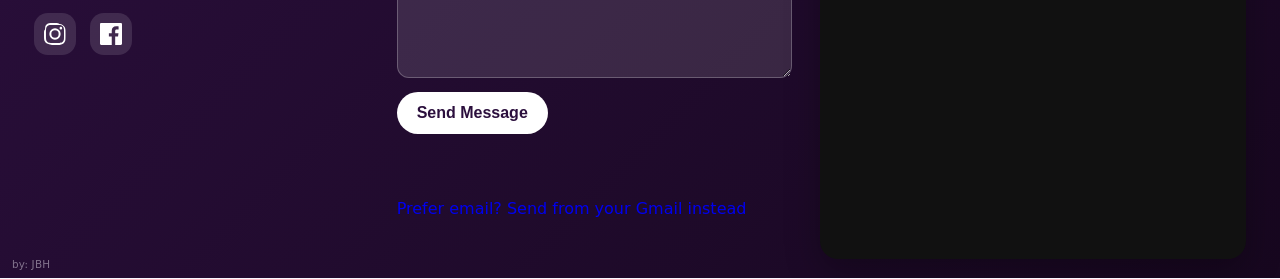
<file: resources.html>
﻿<!doctype html>
<html lang="en">
<head>
  <script>
    (function () {
      try {
        const transitionKey = 'site-page-transition';
        const shouldEnter = sessionStorage.getItem(transitionKey) === 'enter';
        const overlay = document.createElement('div');
        overlay.className = 'page-transition-overlay' + (shouldEnter ? ' active' : '');
        overlay.setAttribute('aria-hidden', 'true');
        document.documentElement.appendChild(overlay);
      } catch (error) {
        // ignore
      }
    })();
  </script>
  <style>html,body{background:linear-gradient(180deg,#f7ecff 0%,#efe2ff 45%,#faf6ff 100%)}body{opacity:0;visibility:visible}</style>
  <meta charset="utf-8" />
  <meta name="viewport" content="width=device-width,initial-scale=1" />
  <title>Resources — Fulshear HS TSA</title>
  <link rel="stylesheet" href="assets/css/styles.css?v=20260712a">
    </head>
<body>

  
  <!-- Scrolling Banner -->
  <div class="scroll-banner">
    <div class="scroll-track" aria-hidden="true">
      <div class="scroll-text">FULSHEAR HIGH SCHOOL TECHNOLOGY STUDENT ASSOCIATION • FULSHEAR HIGH SCHOOL TECHNOLOGY STUDENT ASSOCIATION • FULSHEAR HIGH SCHOOL TECHNOLOGY STUDENT ASSOCIATION • FULSHEAR HIGH SCHOOL TECHNOLOGY STUDENT ASSOCIATION • FULSHEAR HIGH SCHOOL TECHNOLOGY STUDENT ASSOCIATION •</div>
      <div class="scroll-text">FULSHEAR HIGH SCHOOL TECHNOLOGY STUDENT ASSOCIATION • FULSHEAR HIGH SCHOOL TECHNOLOGY STUDENT ASSOCIATION • FULSHEAR HIGH SCHOOL TECHNOLOGY STUDENT ASSOCIATION • FULSHEAR HIGH SCHOOL TECHNOLOGY STUDENT ASSOCIATION • FULSHEAR HIGH SCHOOL TECHNOLOGY STUDENT ASSOCIATION •</div>
    </div>
  </div>

  <!-- Header with Logo and Navigation -->
  <div class="header-container resources-header">
    <header class="site-header">
      <!-- Left Navigation -->
      <nav class="main-nav">
        <a href="index.html" class="nav-btn">Home</a>
        <a href="about.html" class="nav-btn">About TSA</a>
        <a href="officers.html" class="nav-btn">Club Officers</a>
      </nav>

      <!-- Centered Logo -->
      <div class="logo-section">
        <a href="index.html" class="logo-link" aria-label="Fulshear HS TSA home">
          <img src="assets/img/fulshear-logo.png" alt="Fulshear HS TSA logo" class="logo">
        </a>
      </div>

      <!-- Right Navigation with Dropdown -->
      <nav class="main-nav">
        <a href="competitions.html" class="nav-btn">Competitions</a>
        <a href="howto.html" class="nav-btn">How to Join</a>
        <div class="nav-dropdown">
          <button class="dropdown-btn">More ▼</button>
          <div class="dropdown-menu">
            <a href="archive.html">Event Archive</a>
            <a href="gallery.html">Gallery</a>
            <a href="slides.html">Meeting Slides</a>
            <a href="resources.html">Resources</a>
          </div>
        </div>
      </nav>
    </header>
  </div>

  <section class="upcoming-events-section" aria-labelledby="resources-description-title">
    <div class="upcoming-events-header">
      <div>
        <p class="eyebrow">Resources</p>
        <h2 id="resources-description-title">Helpful TSA Resources</h2>
      </div>
    </div>
    <div class="archive-card">
      <p>Here are some resources in here in which TSA officers have found online to help you aside from everything that we uniquely offer for Fulshear TSA students.</p>
    </div>
    <div class="archive-grid">
      <div class="archive-card">
        <h2>National TSA</h2>
        <p><a href="https://tsaweb.org" target="_blank" rel="noreferrer">tsaweb.org</a></p>
        <p>Official TSA national website with officer tools, program updates, membership information, and national-level resources.</p>
      </div>
      <div class="archive-card">
        <h2>Washington TSA</h2>
        <p><a href="https://washingtontsa.org" target="_blank" rel="noreferrer">washingtontsa.org</a></p>
        <p>Washington TSA state website with local event details, leadership development resources, and state conference information.</p>
      </div>
      <div class="archive-card">
        <h2>Texas TSA</h2>
        <p><a href="https://texastsa.org" target="_blank" rel="noreferrer">texastsa.org</a></p>
        <p>Texas TSA state website offering chapter support, competition guides, and region-specific announcements for Texas students.</p>
      </div>
    </div>
    <div class="archive-card" style="margin-top:20px;">
      <p>Make sure to check out the event archive page for more resources.</p>
    </div>
  </section>

  <section class="upcoming-events-section" aria-labelledby="upcoming-events-title">
    <div class="upcoming-events-header">
      <div>
        <p class="eyebrow">Calendar</p>
        <h2 id="upcoming-events-title">Upcoming Events</h2>
      </div>
    </div>
    <div class="events-calendar-grid">
      <div class="event-card">
        <div class="event-date"><span class="day">14</span><span class="month">Jul</span></div>
        <div>
          <h3>Club Meeting</h3>
          <p>Join us for our next TSA club meeting and project updates.</p>
        </div>
      </div>
      <div class="event-card">
        <div class="event-date"><span class="day">21</span><span class="month">Jul</span></div>
        <div>
          <h3>Community Outreach</h3>
          <p>Volunteer and prepare for upcoming competitions.</p>
        </div>
      </div>
      <div class="event-card">
        <div class="event-date"><span class="day">01</span><span class="month">Aug</span></div>
        <div>
          <h3>Competition Prep</h3>
          <p>Practice sessions and team check-ins for our next competition season.</p>
        </div>
      </div>
    </div>
  </section>

  <footer class="site-footer" id="site-footer">
    <div class="footer-grid">
      <div class="footer-column">
        <div class="footer-title">Contact Us</div>
        <div class="footer-contact-block">
          <a class="footer-donate" href="https://www.gofundme.com" target="_blank" rel="noreferrer">Donate</a>
          <div class="footer-copy">
            <strong>Location:</strong> 9302 Charger Way, Fulshear, TX 77441<br>
            <strong>Officer Email:</strong> tsacfhs@gmail.com<br>
            <strong>Advisor Email:</strong> dmatheson@lcisd.org<br>
            <strong>Advisor Room:</strong> 1651
          </div>
          <div class="social-icons">
            <a class="social-icon" href="https://www.instagram.com/fulshear.tsa/" target="_blank" rel="noreferrer" aria-label="Instagram"><svg viewBox="0 0 24 24" aria-hidden="true"><path d="M12 2.163c3.204 0 3.584.012 4.85.07 1.366.062 2.633.33 3.608 1.305.975.975 1.243 2.242 1.305 3.608.058 1.266.069 1.646.069 4.85s-.012 3.584-.069 4.85c-.062 1.366-.33 2.633-1.305 3.608-.975.975-2.242 1.243-3.608 1.305-1.266.058-1.646.069-4.85.069s-3.584-.012-4.85-.069c-1.366-.062-2.633-.33-3.608-1.305-.975-.975-1.243-2.242-1.305-3.608C2.175 15.747 2.163 15.367 2.163 12s.012-3.584.069-4.85c.062-1.366.33-2.633 1.305-3.608C4.512 2.493 5.779 2.225 7.145 2.163 8.411 2.105 8.791 2.094 12 2.094zm0-2.163C8.741 0 8.332.013 7.052.072 5.768.131 4.677.346 3.758.896c-.92.55-1.7 1.33-2.25 2.25C1.346 4.677 1.131 5.768 1.072 7.052.013 8.332 0 8.741 0 12c0 3.259.013 3.668.072 4.948.059 1.284.274 2.375.896 3.294.55.92 1.33 1.7 2.25 2.25.919.622 2.01.837 3.294.896C8.332 23.987 8.741 24 12 24s3.668-.013 4.948-.072c1.284-.059 2.375-.274 3.294-.896.92-.55 1.7-1.33 2.25-2.25.622-.919.837-2.01.896-3.294.059-1.28.072-1.689.072-4.948s-.013-3.668-.072-4.948c-.059-1.284-.274-2.375-.896-3.294-.55-.92-1.33-1.7-2.25-2.25-.919-.622-2.01-.837-3.294-.896C15.668.013 15.259 0 12 0zm0 5.838A6.162 6.162 0 0 0 5.838 12 6.162 6.162 0 0 0 12 18.162 6.162 6.162 0 0 0 18.162 12 6.162 6.162 0 0 0 12 5.838zm0 10.162A3.999 3.999 0 1 1 16 12a3.999 3.999 0 0 1-4 4zm6.406-11.845a1.44 1.44 0 1 0 0 2.88 1.44 1.44 0 0 0 0-2.88z"/></svg></a>
            <a class="social-icon" href="https://www.facebook.com/fulshear.tsa" target="_blank" rel="noreferrer" aria-label="Facebook"><svg viewBox="0 0 24 24" aria-hidden="true"><path d="M22.675 0h-21.35C.596 0 0 .593 0 1.326v21.348C0 23.407.596 24 1.326 24H12.82v-9.294H9.692v-3.622h3.128V8.413c0-3.1 1.895-4.788 4.662-4.788 1.325 0 2.463.099 2.795.143v3.24l-1.918.001c-1.504 0-1.796.715-1.796 1.763v2.313h3.587l-.467 3.622h-3.12V24h6.116C23.404 24 24 23.407 24 22.674V1.326C24 .593 23.404 0 22.675 0z"/></svg></a>
          </div>
        </div>
      </div>
      <div class="footer-column">
        <div class="footer-title">Send a Message</div>
        <form class="contact-form" id="contact-form">
          <input type="text" name="name" placeholder="Your name" required>
          <input type="email" name="email" placeholder="Your email" required>
          <textarea name="message" placeholder="What would you like to ask us?" required></textarea>
          <button type="submit">Send Message</button>
          <div class="form-status" aria-live="polite"></div>
        </form>
        <a class="footer-gmail-link" id="footer-gmail-link" href="#" target="_blank" rel="noreferrer">Prefer email? Send from your Gmail instead</a>
      </div>
      <div class="footer-column footer-map-column">
        <div class="footer-title">Our Location</div>
        <div class="map-wrap">
          <iframe src="https://maps.google.com/maps?q=Fulshear%20Churchill%20High%20School&t=&z=15&ie=UTF8&iwloc=&output=embed" allowfullscreen="" loading="lazy" referrerpolicy="no-referrer-when-downgrade"></iframe>
        </div>
      </div>
    </div>
  </footer>

  <script src="assets/js/main.js?v=20260712a"></script>
</body>
</html>
</file>
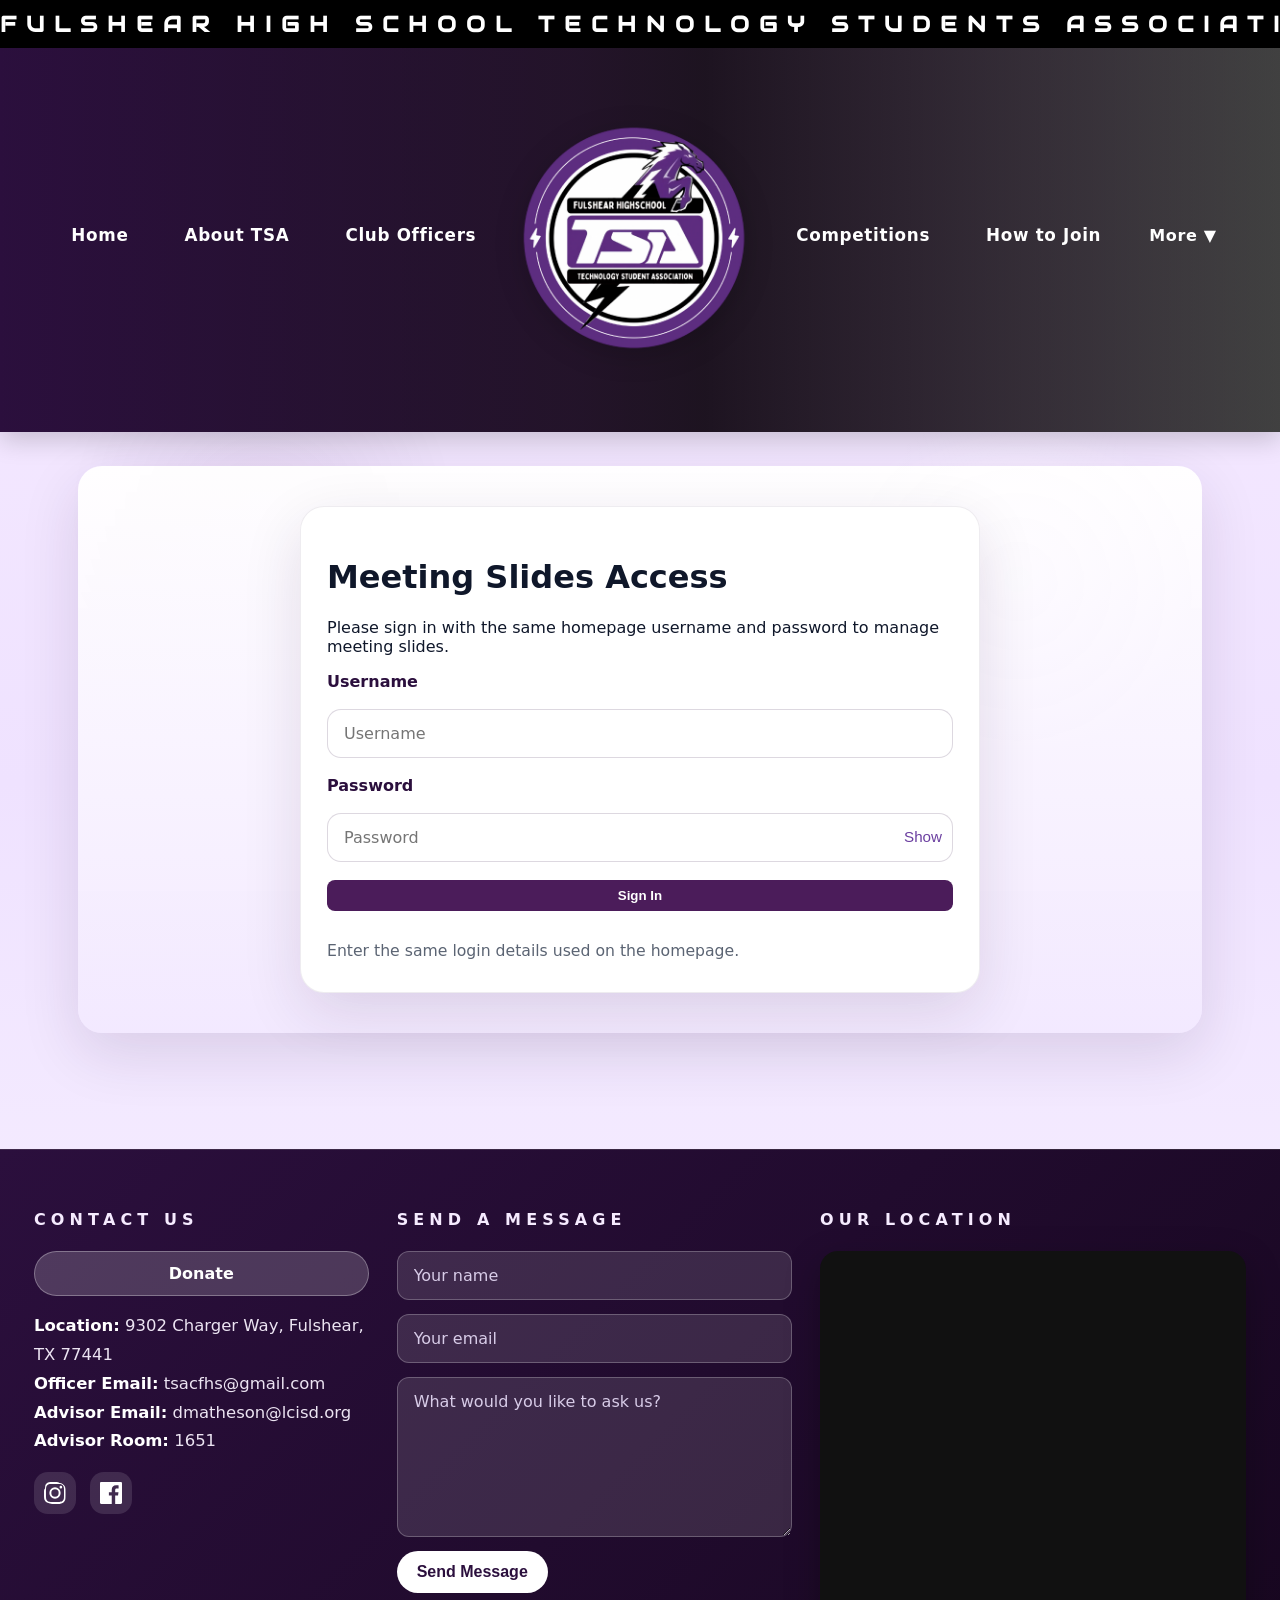
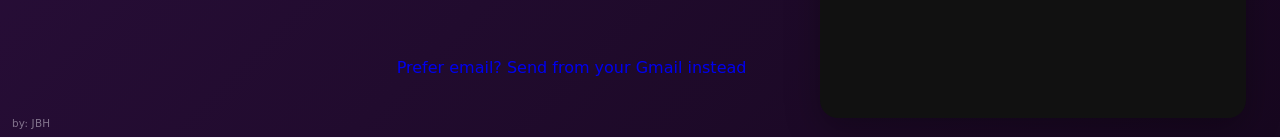
<file: slides.html>
﻿<!doctype html>
<html lang="en">
<head>
  <script>
    (function () {
      try {
        const transitionKey = 'site-page-transition';
        const shouldEnter = sessionStorage.getItem(transitionKey) === 'enter';
        const overlay = document.createElement('div');
        overlay.className = 'page-transition-overlay' + (shouldEnter ? ' active' : '');
        overlay.setAttribute('aria-hidden', 'true');
        document.documentElement.appendChild(overlay);
      } catch (error) {
        // ignore
      }
    })();
  </script>
  <style>html,body{background:linear-gradient(180deg,#f7ecff 0%,#efe2ff 45%,#faf6ff 100%)}body{opacity:0;visibility:visible}</style>
  <meta charset="utf-8" />
  <meta name="viewport" content="width=device-width,initial-scale=1" />
  <title>Meeting Slides — Fulshear HS TSA</title>
  <link rel="stylesheet" href="assets/css/styles.css?v=20260712a">
    </head>
<body>

  
  <!-- Scrolling Banner -->
  <div class="scroll-banner">
    <div class="scroll-track" aria-hidden="true">
      <div class="scroll-text">Fulshear High School Technology Students Association — Fulshear High School Technology Students Association — Fulshear High School Technology Students Association — Fulshear High School Technology Students Association —</div>
      <div class="scroll-text">Fulshear High School Technology Students Association — Fulshear High School Technology Students Association — Fulshear High School Technology Students Association — Fulshear High School Technology Students Association —</div>
    </div>
  </div>

  <!-- Header with Logo and Navigation -->
  <div class="header-container">
    <header class="site-header">
      <!-- Left Navigation -->
      <nav class="main-nav">
        <a href="index.html" class="nav-btn">Home</a>
        <a href="about.html" class="nav-btn">About TSA</a>
        <a href="officers.html" class="nav-btn">Club Officers</a>
      </nav>

      <!-- Centered Logo -->
      <div class="logo-section">
        <a href="index.html" class="logo-link" aria-label="Fulshear HS TSA home">
          <img src="assets/img/fulshear-logo.png" alt="Fulshear HS TSA logo" class="logo">
        </a>
      </div>

      <!-- Right Navigation with Dropdown -->
      <nav class="main-nav">
        <a href="competitions.html" class="nav-btn">Competitions</a>
        <a href="howto.html" class="nav-btn">How to Join</a>
        <div class="nav-dropdown">
          <button class="dropdown-btn">More ▼</button>
          <div class="dropdown-menu">
            <a href="archive.html">Event Archive</a>
            <a href="gallery.html">Gallery</a>
            <a href="slides.html">Meeting Slides</a>
            <a href="resources.html">Resources</a>
          </div>
        </div>
      </nav>
    </header>
  </div>

  <main>
    <div class="archive-modal-overlay" id="slides-login-modal">
      <div class="archive-modal-card">
        <h1>Meeting Slides Access</h1>
        <p>Please sign in with the same homepage username and password to manage meeting slides.</p>
        <form id="slides-login-form" class="archive-login-form">
          <label for="slides-login-username">Username</label>
          <input type="text" id="slides-login-username" name="slides-login-username" placeholder="Username" required>
          <label for="slides-login-password">Password</label>
          <div class="password-field">
            <input type="password" id="slides-login-password" name="slides-login-password" placeholder="Password" required>
            <button type="button" class="password-toggle" data-target="slides-login-password" aria-label="Show password">Show</button>
          </div>
          <button type="submit" class="btn primary">Sign In</button>
          <div id="slides-login-status" class="archive-login-status">Enter the same login details used on the homepage.</div>
        </form>
      </div>
    </div>

    <div id="slides-content" class="archive-content hidden">
      <section class="archive-intro">
        <h1>Meeting Slides</h1>
        <p>Add slide decks for each meeting, then open the presentation directly from the page.</p>
      </section>

      <section class="slides-manager">
        <form id="slides-add-form" class="archive-login-form slides-add-form">
          <label for="slide-title">Meeting Title</label>
          <input type="text" id="slide-title" name="slide-title" placeholder="Meeting topic" required>
          <label for="slide-date">Meeting Date</label>
          <input type="date" id="slide-date" name="slide-date" required>
          <label for="slide-link">Meeting Link</label>
          <input type="url" id="slide-link" name="slide-link" placeholder="https://example.com/presentation" required>
          <button type="submit" class="btn primary">Save Slide</button>
          <div id="slides-form-status" class="archive-login-status"></div>
        </form>

        <div id="slides-list" class="slides-list"></div>
      </section>
    </div>
  </main>

  <footer class="site-footer" id="site-footer">
    <div class="footer-grid">
      <div class="footer-column">
        <div class="footer-title">Contact Us</div>
        <div class="footer-contact-block">
          <a class="footer-donate" href="https://www.gofundme.com" target="_blank" rel="noreferrer">Donate</a>
          <div class="footer-copy">
            <strong>Location:</strong> 9302 Charger Way, Fulshear, TX 77441<br>
            <strong>Officer Email:</strong> tsacfhs@gmail.com<br>
            <strong>Advisor Email:</strong> dmatheson@lcisd.org<br>
            <strong>Advisor Room:</strong> 1651
          </div>
          <div class="social-icons">
            <a class="social-icon" href="https://www.instagram.com/fulshear.tsa/" target="_blank" rel="noreferrer" aria-label="Instagram"><svg viewBox="0 0 24 24" aria-hidden="true"><path d="M12 2.163c3.204 0 3.584.012 4.85.07 1.366.062 2.633.33 3.608 1.305.975.975 1.243 2.242 1.305 3.608.058 1.266.069 1.646.069 4.85s-.012 3.584-.069 4.85c-.062 1.366-.33 2.633-1.305 3.608-.975.975-2.242 1.243-3.608 1.305-1.266.058-1.646.069-4.85.069s-3.584-.012-4.85-.069c-1.366-.062-2.633-.33-3.608-1.305-.975-.975-1.243-2.242-1.305-3.608C2.175 15.747 2.163 15.367 2.163 12s.012-3.584.069-4.85c.062-1.366.33-2.633 1.305-3.608C4.512 2.493 5.779 2.225 7.145 2.163 8.411 2.105 8.791 2.094 12 2.094zm0-2.163C8.741 0 8.332.013 7.052.072 5.768.131 4.677.346 3.758.896c-.92.55-1.7 1.33-2.25 2.25C1.346 4.677 1.131 5.768 1.072 7.052.013 8.332 0 8.741 0 12c0 3.259.013 3.668.072 4.948.059 1.284.274 2.375.896 3.294.55.92 1.33 1.7 2.25 2.25.919.622 2.01.837 3.294.896C8.332 23.987 8.741 24 12 24s3.668-.013 4.948-.072c1.284-.059 2.375-.274 3.294-.896.92-.55 1.7-1.33 2.25-2.25.622-.919.837-2.01.896-3.294.059-1.28.072-1.689.072-4.948s-.013-3.668-.072-4.948c-.059-1.284-.274-2.375-.896-3.294-.55-.92-1.33-1.7-2.25-2.25-.919-.622-2.01-.837-3.294-.896C15.668.013 15.259 0 12 0zm0 5.838A6.162 6.162 0 0 0 5.838 12 6.162 6.162 0 0 0 12 18.162 6.162 6.162 0 0 0 18.162 12 6.162 6.162 0 0 0 12 5.838zm0 10.162A3.999 3.999 0 1 1 16 12a3.999 3.999 0 0 1-4 4zm6.406-11.845a1.44 1.44 0 1 0 0 2.88 1.44 1.44 0 0 0 0-2.88z"/></svg></a>
            <a class="social-icon" href="https://www.facebook.com/fulshear.tsa" target="_blank" rel="noreferrer" aria-label="Facebook"><svg viewBox="0 0 24 24" aria-hidden="true"><path d="M22.675 0h-21.35C.596 0 0 .593 0 1.326v21.348C0 23.407.596 24 1.326 24H12.82v-9.294H9.692v-3.622h3.128V8.413c0-3.1 1.895-4.788 4.662-4.788 1.325 0 2.463.099 2.795.143v3.24l-1.918.001c-1.504 0-1.796.715-1.796 1.763v2.313h3.587l-.467 3.622h-3.12V24h6.116C23.404 24 24 23.407 24 22.674V1.326C24 .593 23.404 0 22.675 0z"/></svg></a>
          </div>
        </div>
      </div>
      <div class="footer-column">
        <div class="footer-title">Send a Message</div>
        <form class="contact-form" id="contact-form">
          <input type="text" name="name" placeholder="Your name" required>
          <input type="email" name="email" placeholder="Your email" required>
          <textarea name="message" placeholder="What would you like to ask us?" required></textarea>
          <button type="submit">Send Message</button>
          <div class="form-status" aria-live="polite"></div>
        </form>
        <a class="footer-gmail-link" id="footer-gmail-link" href="#" target="_blank" rel="noreferrer">Prefer email? Send from your Gmail instead</a>
      </div>
      <div class="footer-column footer-map-column">
        <div class="footer-title">Our Location</div>
        <div class="map-wrap">
          <iframe src="https://maps.google.com/maps?q=Fulshear%20Churchill%20High%20School&t=&z=15&ie=UTF8&iwloc=&output=embed" allowfullscreen="" loading="lazy" referrerpolicy="no-referrer-when-downgrade"></iframe>
        </div>
      </div>
    </div>
  </footer>

  <script src="assets/js/main.js?v=20260712a"></script>
</body>
</html>
</file>
<file: assets/css/styles.css>
@import url('https://fonts.googleapis.com/css2?family=Audiowide&family=Press+Start+2P&display=swap');
:root{--bg:#f7f8f9;--fg:#0f172a;--accent:#2b0f3d;--accent-2:#4b1c5a;--accent-3:#7a7a7a;--muted:#5b6473;--intro-fade-duration:600ms;--intro-fade-ease:cubic-bezier(0.22,1,0.36,1)}
/* font import moved to top of file */
*{box-sizing:border-box}
html{background:linear-gradient(180deg,#f7ecff 0%,#efe2ff 45%,#faf6ff 100%);}
body{margin:0;font-family:system-ui,-apple-system,Segoe UI,Roboto,'Helvetica Neue',Arial;background:linear-gradient(180deg,#f7ecff 0%,#efe2ff 45%,#faf6ff 100%);color:var(--fg);opacity:0;visibility:visible;transition:background 1.3s ease-out, opacity 360ms ease;overflow-anchor:none;}
.page-transition-overlay{position:fixed;inset:0;z-index:999999;pointer-events:none;opacity:0;background:linear-gradient(135deg,#2b0f3d 0%,#4b1c5a 45%,#111 100%);transition:opacity 360ms ease-in-out;}
.page-transition-overlay.active{opacity:1;pointer-events:auto;}
body.page-entering{opacity:0;transition:opacity 700ms cubic-bezier(0.22,1,0.36,1);}
body.page-entering .scroll-banner,
body.page-entering .header-container,
body.page-entering main,
body.page-entering .site-footer{opacity:1;transform:translateY(0);transition:opacity 700ms cubic-bezier(0.22,1,0.36,1), transform 700ms cubic-bezier(0.22,1,0.36,1);}
body.page-entering .hero-media,
body.page-entering .carousel-slide,
body.page-entering .about-media img,
body.page-entering .officer-photo img,
body.page-entering .howto-hero-image img{opacity:1 !important;visibility:visible !important}
body.page-entered, body.page-loaded{opacity:1;visibility:visible;}
body.page-entered .scroll-banner,
body.page-entered .header-container,
body.page-entered main,
body.page-entered .site-footer,
body.page-loaded .scroll-banner,
body.page-loaded .header-container,
body.page-loaded main,
body.page-loaded .site-footer{opacity:1;transform:translateY(0);}
body.page-transitioning{opacity:0.9;}
body.intro-active{overflow:hidden}
body.intro-complete .intro-overlay,
body.page-entered .intro-overlay:not(.active),
body.page-loaded .intro-overlay:not(.active){display:none;opacity:0;visibility:hidden}
.intro-overlay{display:none;opacity:0;visibility:hidden}
.intro-overlay.active{display:grid;opacity:1;visibility:visible}
main{padding:34px 28px 44px;max-width:1180px;margin:0 auto;position:relative;z-index:1;}
main::before{content:"";position:absolute;inset:0;pointer-events:none;background:radial-gradient(circle at 18% 12%,rgba(75,28,90,0.08),transparent 18%),radial-gradient(circle at 82% 22%,rgba(255,255,255,0.45),transparent 16%);filter:blur(0.5px);z-index:0;}
main > *{position:relative;z-index:1;}

.intro-overlay{position:fixed;inset:0;z-index:99999;display:none;place-items:center;background:linear-gradient(135deg,#2b0f3d 0%,#5b0f7a 45%,#111 100%);color:#fff;overflow:hidden;opacity:0;visibility:hidden;transition:background-color 0.8s ease, opacity var(--intro-fade-duration) var(--intro-fade-ease), visibility var(--intro-fade-duration) var(--intro-fade-ease);}
.intro-overlay.active{display:grid;opacity:1;visibility:visible;}
.intro-overlay.reveal .intro-text{opacity:1;transform:translateY(0);} 
.intro-overlay.reveal .intro-title{opacity:1;transform:translateY(0);} 
.intro-text{display:flex;flex-direction:column;align-items:center;justify-content:center;width:min(92vw,1200px);text-align:center;opacity:0;transform:translateY(18px);transition:opacity 1.2s ease, transform 1.2s ease;padding:2rem;} 
.intro-title{display:flex;flex-direction:column;align-items:center;gap:1rem;opacity:0;transform:translateY(18px);transition:opacity 1.2s ease, transform 1.2s ease;background:rgba(255,255,255,0.12);padding:2.2rem 3rem;border:1px solid rgba(255,255,255,0.2);border-radius:24px;box-shadow:0 25px 70px rgba(0,0,0,0.25);} 
.intro-word{display:block;font-size:clamp(2.7rem,8vw,8rem);font-weight:900;letter-spacing:0.24em;text-transform:uppercase;white-space:nowrap;line-height:0.95;text-shadow:0 6px 24px rgba(0,0,0,0.25);} 
.intro-word.top{margin-bottom:0.2rem;} 
.intro-word.bottom{margin-top:0.2rem;} 
.intro-underline{display:block;width:min(78vw,980px);height:8px;background:#fff;border-radius:999px;transform:scaleX(0);transform-origin:center;opacity:0;transition:transform 1.1s cubic-bezier(0.22,1,0.36,1) 0.25s, opacity 0.25s ease;} 
.intro-overlay.reveal .intro-underline{transform:scaleX(1);opacity:1;}
/* Full-bleed sections (edge-to-edge) */
.full-bleed{width:100vw;position:relative;left:50%;right:50%;margin-left:-50vw;margin-right:-50vw;padding:48px 0;border-radius:0}
.full-bleed > .hero-inner,.full-bleed > .about-inner,.full-bleed > .faq-inner,.full-bleed > .actions-inner{max-width:1180px;margin:0 auto;padding:24px}

/* Hero */
.hero{background:radial-gradient(circle at 10% 20%, rgba(255,255,255,0.03) 0, transparent 10%), radial-gradient(circle at 90% 80%, rgba(255,255,255,0.02) 0, transparent 12%), linear-gradient(135deg,#4b1c5a,#6c2f96);color:#fff}
.hero .hero-inner{display:flex;gap:24px;align-items:center}
.hero.full-bleed > .hero-inner{padding:16px}
.hero-copy{flex:1;display:flex;flex-direction:column;justify-content:center}
.hero-copy h1{margin:0 0 8px;font-size:clamp(1.75rem,3.5vw,2.6rem);letter-spacing:0.02em}
.lead{opacity:0.95;margin:0 0 18px}
.hero-ctas{display:flex;gap:12px}
.btn{display:inline-flex;align-items:center;justify-content:center;padding:8px 14px;border-radius:8px;text-decoration:none;background:rgba(255,255,255,0.08);color:inherit;border:1px solid rgba(255,255,255,0.12);font-weight:800;transition:background 180ms ease,color 180ms ease,border-color 180ms ease,transform 180ms ease;cursor:pointer}
.btn.primary{background:#4b1c5a;color:#fff;border:none}
.btn.ghost{background:transparent;color:rgba(255,255,255,0.95);border:1px solid rgba(255,255,255,0.18)}
.btn.primary:hover,.btn.primary:focus{background:#31123a;color:#fff;transform:translateY(-1px);border-color:transparent}
.btn.ghost:hover,.btn.ghost:focus{background:#fff;color:#4b1c5a;border-color:#fff;transform:translateY(-1px)}
.about-copy .btn{margin-top:28px}
.hero-media{flex:0 0 420px;max-width:420px}
.carousel{position:relative;width:100%;height:300px;overflow:hidden;border-radius:0}
.carousel-slide{position:absolute;inset:0;width:100%;height:100%;object-fit:cover;opacity:0;transition:opacity 800ms ease;display:block}
.carousel-slide.active{opacity:1}

/* About */
.about{background:rgba(255,255,255,0.92);color:#2b0f3d}
.about-inner{max-width:760px;margin-left:auto;margin-right:auto;text-align:center}
.about-inner h2{margin-top:0}
.about-inner p{font-size:1.08rem;line-height:1.8}
.about-ctas{margin-top:12px}
.about-awards-section{padding:0 !important;background:linear-gradient(135deg,#4b1c5a 0%,#6c2f96 100%) !important;}
.about-awards-section .about-section-inner{max-width:none;width:100%;margin:0;border-radius:0;box-shadow:none;overflow:hidden;background:linear-gradient(135deg,#4b1c5a 0%,#6c2f96 100%) !important;}
.about-awards-layout{display:grid;grid-template-columns:minmax(0,0.95fr) minmax(0,1.05fr);align-items:stretch;min-height:min(82vh,760px);overflow:hidden;background:linear-gradient(135deg,#4b1c5a 0%,#6c2f96 100%) !important;}
.about-awards-carousel{position:relative;min-height:100%;overflow:hidden;background:rgba(255,255,255,0.12)}
.about-awards-carousel .carousel-slide{position:absolute;inset:0;width:100%;height:100%;object-fit:cover;opacity:0;transition:opacity 800ms ease}
.about-awards-carousel .carousel-slide.active{opacity:1}
.about-awards-copy{padding:clamp(36px,6vw,72px);gap:14px;justify-content:center;align-items:flex-start;background:transparent !important;color:#fff !important}
.about-awards-copy h2{margin:0 0 12px;font-size:clamp(1.8rem,2.5vw,2.4rem);color:#fff !important}
.about-awards-copy p,.about-awards-copy li{color:#fff !important;line-height:1.8;font-size:1rem}
.about-awards-list{margin:0;padding-left:1.2rem;display:grid;gap:10px}
.about-awards-note{margin-top:6px;font-size:0.98rem;color:#f5e6ff !important;font-weight:600}

.about-page{padding:0}
.about-intro.full-bleed{width:100vw !important;max-width:none !important;position:relative;left:50%;transform:translateX(-50%);display:grid;place-items:center;min-height:min(560px,72vh);padding:96px 24px 64px;background:linear-gradient(180deg,rgba(245,243,249,0.35) 0%,rgba(245,243,249,0.35) 100%),url('../img/about-title-bg.JPG');background-size:cover;background-position:center;background-repeat:no-repeat}
.about-intro{max-width:960px;margin:0 auto;text-align:center;width:100%;padding:0}
.about-intro-inner{background:rgba(255,255,255,0.78);padding:36px 32px;border-radius:30px;box-shadow:0 24px 70px rgba(75,28,90,0.15);width:100%;max-width:900px;backdrop-filter:blur(12px);border:1px solid rgba(255,255,255,0.65)}
.about-intro .eyebrow{margin:0 0 18px;font-size:0.95rem;letter-spacing:0.18em;text-transform:uppercase;color:#6b5777;font-weight:700}
.about-intro h1{margin:0 0 22px;font-size:clamp(2.6rem,4vw,4.2rem);line-height:1.03;color:#333}
.about-intro p{max-width:820px;margin:0 auto;color:#555;font-size:1.05rem;line-height:1.9}
.about-section.full-bleed{width:100vw;position:relative;left:50%;right:50%;margin-left:-50vw;margin-right:-50vw;padding:24px 0;background:#f5f3f9}
.about-section-inner{display:grid;grid-template-columns:repeat(2,minmax(0,1fr));gap:0;max-width:1180px;margin:0 auto;background:#fff;border-radius:28px;overflow:hidden;align-items:stretch}
.about-row{display:grid;grid-template-columns:repeat(2,minmax(0,1fr));gap:0;align-items:stretch}
.about-row--reverse .about-media{order:-1}
.about-row--reverse .about-copy{order:1}
.about-copy{padding:28px 24px;display:flex;flex-direction:column;justify-content:center;min-height:0}
.about-copy h2{margin:0 0 18px;font-size:2.15rem;color:#2b0f3d}
.about-copy p{margin:0;color:#4b1c5a;line-height:1.75;font-size:1rem;max-width:640px}
.about-bottom-section{padding:24px 0 32px;background:#f5f3f9;margin:0 18px}
.about-bottom-grid{display:grid;grid-template-columns:repeat(3,minmax(0,1fr));gap:18px;max-width:1420px;margin:0 auto;padding:8px 20px 10px;align-items:stretch}
.about-bottom-card{background:linear-gradient(135deg,#ffffff 0%,#f8f2ff 100%);border:1px solid rgba(75,28,90,0.08);border-radius:22px;padding:24px 22px;box-shadow:0 16px 38px rgba(75,28,90,0.06);display:flex;flex-direction:column;gap:12px;min-height:280px}
.about-bottom-card h2{margin:0;font-size:1.6rem;color:#2b0f3d}
.about-bottom-card p{margin:0;color:#4b1c5a;line-height:1.75;font-size:1rem}
.about-bottom-card .btn{margin-top:auto;align-self:flex-start}
.about-media{width:100%;overflow:hidden;min-height:240px;aspect-ratio:4/3;box-shadow:none}
.about-media img{width:100%;height:100%;display:block;object-fit:cover;object-position:center center}
.about-compact .about-media{min-height:320px;max-height:none;aspect-ratio:4/3}
.about-compact .about-section-inner{min-height:320px}

@media (max-width:900px){
  .about-bottom-grid{grid-template-columns:1fr}
}

/* Officers page */
@keyframes officersReveal{
  from{opacity:0;transform:translateY(24px)}
  to{opacity:1;transform:translateY(0)}
}
body.page-entering .officers-page{padding:48px 24px;max-width:1180px;margin:0 auto;opacity:0;transform:translateY(24px)}
body.page-entered .officers-page,
body.page-loaded .officers-page{padding:48px 24px;max-width:1180px;margin:0 auto;opacity:1;transform:translateY(0);animation:officersReveal 1.4s cubic-bezier(0.22,1,0.36,1) both}
body.page-entering .officers-intro{max-width:860px;margin:0 auto 40px;text-align:center;opacity:0;transform:translateY(18px)}
body.page-entered .officers-intro,
body.page-loaded .officers-intro{max-width:860px;margin:0 auto 40px;text-align:center;opacity:1;transform:translateY(0);animation:officersReveal 1.4s cubic-bezier(0.22,1,0.36,1) 0.18s both}
.officers-intro h1{margin:0 0 18px;font-size:clamp(2.4rem,3.8vw,3.8rem);line-height:1.05;color:#2b0f3d}
.officers-intro p{margin:0;color:#4b1c5a;font-size:1rem;line-height:1.85}
body.page-entering .officer-card{background:#fff;border-radius:28px;overflow:hidden;box-shadow:0 24px 70px rgba(75,28,90,0.08);display:flex;flex-direction:column;min-height:100%;opacity:0;transform:translateY(24px)}
body.page-entered .officer-card,
body.page-loaded .officer-card{background:#fff;border-radius:28px;overflow:hidden;box-shadow:0 24px 70px rgba(75,28,90,0.08);display:flex;flex-direction:column;min-height:100%;opacity:1;transform:translateY(0);animation:officersReveal 1.4s cubic-bezier(0.22,1,0.36,1) both}
body.page-entered .officer-card:nth-child(2),
body.page-loaded .officer-card:nth-child(2){animation-delay:0.22s}
body.page-entered .officer-card:nth-child(3),
body.page-loaded .officer-card:nth-child(3){animation-delay:0.3s}
body.page-entered .officer-card:nth-child(4),
body.page-loaded .officer-card:nth-child(4){animation-delay:0.38s}
body.page-entered .officer-card:nth-child(5),
body.page-loaded .officer-card:nth-child(5){animation-delay:0.46s}
body.page-entered .officer-card:nth-child(6),
body.page-loaded .officer-card:nth-child(6){animation-delay:0.54s}
.officers-grid{display:grid;grid-template-columns:repeat(auto-fit,minmax(280px,1fr));gap:26px;margin-bottom:40px}
.officer-photo{width:100%;aspect-ratio:4/3;overflow:hidden;background:#f3eff8}
.officer-photo img{width:100%;height:100%;display:block;object-fit:cover}
.officer-photo img.grant-photo{object-position:center 30%}
.officer-photo img.jose-photo{object-position:center 0%}
.officer-photo img.dawei-photo{object-position:center 35%}
.officer-photo img.vaishnav-photo{object-position:center 18%;transform:scale(1.35)}
.officer-details{padding:28px 24px 30px;display:flex;flex-direction:column;justify-content:center;gap:12px}
.officer-details h2{margin:0;font-size:0.95rem;letter-spacing:0.14em;text-transform:uppercase;color:#6b3fa0;font-weight:700}
.officer-details h3{margin:0;font-size:1.75rem;color:#2b0f3d;line-height:1.05}
.officer-details p{margin:0;color:#4b1c5a;line-height:1.75;font-size:1rem}
.officers-section{padding-top:16px;border-top:1px solid rgba(75,28,90,0.09);margin-top:40px}
.section-header{max-width:860px;margin:0 auto 24px;text-align:center}
.section-header h2{margin:0 0 10px;font-size:2rem;color:#2b0f3d}
.section-header p{margin:0;color:#5b6070;line-height:1.8;font-size:1rem}
.advisor-section{padding-top:32px;margin-top:40px}
.advisor-grid{display:grid;grid-template-columns:repeat(auto-fit,minmax(260px,1fr));gap:24px}
.advisor-card{background:#fff;border-radius:24px;padding:30px;box-shadow:0 20px 50px rgba(75,28,90,0.08);min-height:220px;display:flex;flex-direction:column;justify-content:flex-start;gap:18px}
.advisor-photo{width:100%;aspect-ratio:4/3;overflow:hidden;background:#f3eff8;display:grid;place-items:center;border-radius:20px}
.advisor-photo-placeholder{width:100%;height:100%;display:flex;align-items:center;justify-content:center;font-size:0.95rem;font-weight:800;color:#6b3fa0;text-transform:uppercase;letter-spacing:0.12em;background:linear-gradient(180deg,rgba(75,28,90,0.06),rgba(75,28,90,0.12));}
.advisor-card h3{margin:0;font-size:1.65rem;color:#2b0f3d}
.advisor-card p{margin:0;color:#4b1c5a;line-height:1.75;font-size:1rem}

/* How To Join page */
.howto-page{max-width:1180px;margin:0 auto;padding:40px 24px}
.howto-hero{display:grid;grid-template-columns:1fr 280px;gap:28px;align-items:center;margin-bottom:28px}
.howto-inner h1{margin:0 0 8px;font-size:2.4rem;color:#2b0f3d}
.howto-inner p{margin:0;color:#4b1c5a;line-height:1.8;font-size:1.05rem}
.howto-hero-image img{width:100%;height:auto;display:block;object-fit:contain}
.howto-links{background:#fff;border-radius:20px;padding:22px;box-shadow:0 18px 48px rgba(75,28,90,0.06)}
.howto-grid{display:grid;grid-template-columns:repeat(4,1fr);gap:20px}
.howto-item h3{margin:0 0 8px;font-size:1.05rem;color:#2b0f3d}
.howto-item p{margin:0;color:#4b1c5a}
.howto-links-list a{display:inline-block;color:#4b1c5a;text-decoration:underline;margin-bottom:6px}
.howto-social .social-icon{display:inline-flex;align-items:center;justify-content:center;width:44px;height:44px;border-radius:12px;background:#fff;border:1px solid rgba(43,15,61,0.06);margin-right:10px;margin-top:8px;text-decoration:none;color:#4b1c5a;font-weight:800;padding:4px}
.howto-social .social-icon svg{width:20px;height:20px}
/* ensure SVG icons are visible on white background in the How To Join block */
.howto-social .social-icon svg{fill:#4b1c5a}

@media (max-width:900px){
  .howto-hero{grid-template-columns:1fr;gap:18px}
  .howto-grid{grid-template-columns:1fr 1fr}
}
@media (max-width:560px){
  .howto-grid{grid-template-columns:1fr}
}

/* FAQ flip */
.faq-section{padding:64px 0;background:linear-gradient(180deg,rgba(240,226,255,0.55) 0%,rgba(236,224,255,0.55) 45%,rgba(249,244,255,0.55) 100%),url('../img/FAQ-background.jpg');background-size:cover;background-position:center;background-repeat:no-repeat;position:relative;overflow:hidden}
.faq-inner{max-width:1180px;margin:0 auto;padding:42px 28px 34px;background:rgba(255,255,255,0.88);border-radius:28px;box-shadow:0 32px 90px rgba(75,28,90,0.09)}
.faq-grid{display:grid;grid-template-columns:repeat(auto-fit,minmax(260px,1fr));gap:22px}
.flip-card{background:linear-gradient(180deg,#fff,#f3f0ff);border:0;padding:0;height:260px;cursor:pointer;perspective:1200px;border-radius:14px;position:relative;box-shadow:0 20px 50px rgba(43,15,61,0.08);overflow:visible}
.flip-card .card-inner{position:relative;width:100%;height:100%;transition:transform 620ms cubic-bezier(.2,.9,.2,1);transform-style:preserve-3d;border-radius:14px}
.flip-card.flipped .card-inner{transform:rotateY(180deg)}
.flip-card .face{position:absolute;inset:0;display:flex;flex-direction:column;align-items:center;justify-content:center;padding:22px;backface-visibility:hidden;border-radius:14px}
.flip-card .front{position:relative;display:flex;flex-direction:column;align-items:center;justify-content:center;width:100%;height:100%;box-sizing:border-box;font-weight:900;font-size:1.05rem;color:#4b1c5a;padding:32px 22px;background:#ffffff;border-radius:12px;text-align:center}
.flip-card .front::before{content:"";position:absolute;left:0;right:0;top:0;height:6px;background:#4b1c5a;border-radius:0}
.flip-card .back{transform:rotateY(180deg);background:#4b1c5a;color:#fff;font-size:0.98rem;line-height:1.5;display:flex;align-items:center;justify-content:center;padding:22px}
.flip-card .back a{color:#fff;font-weight:900;text-decoration:underline;transition:color 160ms ease, transform 160ms ease;outline:2px solid transparent;outline-offset:2px}
.flip-card .back a:hover,.flip-card .back a:focus{color:#f3e1ff;transform:translateY(-1px);outline-color:rgba(255,255,255,0.35)}

/* underline normal page links on hover */
a:not(.btn):not(.nav-btn):not(.footer-donate):not(.social-icon):not(.dropdown-btn){text-decoration:none;transition:text-decoration 180ms ease,color 180ms ease}
a:not(.btn):not(.nav-btn):not(.footer-donate):not(.social-icon):not(.dropdown-btn):hover,a:not(.btn):not(.nav-btn):not(.footer-donate):not(.social-icon):not(.dropdown-btn):focus{text-decoration:underline}
a.btn,a.nav-btn,a.footer-donate,a.social-icon,a.dropdown-btn{text-decoration:none}

/* decorative top accent bar only on FAQ questions */
.flip-card::before{display:none}
.flip-card:hover{transform:translateY(-6px) rotateX(4deg);box-shadow:0 28px 60px rgba(43,15,61,0.12)}

/* larger FAQ section padding to remove gap below */
.faq-inner{padding-bottom:160px;padding-top:18px}

/* tighten spacing between FAQ and next section */
.faq-section{margin-bottom:0}
.testimonial-section{padding:48px 0;background:linear-gradient(180deg,rgba(255,255,255,0.92) 0%,rgba(243,236,255,0.96) 100%)}
.testimonial-inner{max-width:980px;margin:0 auto;padding:38px 28px;background:#fff;border-radius:28px;box-shadow:0 30px 80px rgba(75,28,90,0.08);text-align:center;border:1px solid rgba(75,28,90,0.08)}
.testimonial-carousel{position:relative;min-height:210px;display:block}
.testimonial-slide{position:absolute;inset:0;display:flex;flex-direction:column;align-items:center;justify-content:center;opacity:0;transition:opacity 800ms ease;padding:0 8px}
.testimonial-slide.active{opacity:1}
.testimonial-inner .eyebrow{margin:0 0 12px;font-size:0.85rem;font-weight:900;letter-spacing:0.34em;text-transform:uppercase;color:#6b3fa0}
.testimonial-inner h2{margin:0 auto 18px;max-width:860px;font-size:clamp(1.5rem,2.5vw,2.4rem);line-height:1.2;color:#2b0f3d}
.testimonial-author{margin:0;color:#6c2f96;font-weight:700;font-size:1rem}
.actions{margin-top:0}

/* Actions */
.actions{background:rgba(255,255,255,0.92);display:block}
.actions-inner{display:grid;grid-template-columns:1fr 1fr;gap:20px}
.action-card{background:linear-gradient(180deg,#fff,#f6f0ff);padding:36px;border-left:6px solid var(--accent-2);box-shadow:0 22px 48px rgba(75,28,90,0.06);transition:transform 220ms ease,box-shadow 220ms ease;border-radius:16px}
.action-card h3{margin-top:0}
.action-card p{color:#4b1c5a}
.action-card a{display:inline-block;text-decoration:none;font-weight:800;transition:text-decoration 160ms ease,color 160ms ease}
.action-card a:hover,.action-card a:focus{text-decoration:underline}
.action-card:hover{transform:translateY(-8px);box-shadow:0 32px 72px rgba(75,28,90,0.12)}

/* Ensure no rounded corners for full-bleed sections */
.full-bleed{border-radius:0}

/* Animated background shapes layer */
.bg-figures{position:fixed;inset:0;pointer-events:none;z-index:0;overflow:hidden}
.bg-figures .shape{position:absolute;border-radius:50%;filter:none saturate(1.2);opacity:0.95}
.bg-figures .s1{width:420px;height:420px;left:-8%;top:4%;background:radial-gradient(circle at 30% 30%, rgba(75,28,90,0.95) 0%, rgba(75,28,90,0.18) 75%);animation:floatY 18s ease-in-out infinite;opacity:0.98}
.bg-figures .s2{width:300px;height:300px;right:-6%;top:8%;background:radial-gradient(circle at 50% 50%, rgba(75,28,90,0.92) 0%, rgba(75,28,90,0.16) 80%);animation:floatX 20s ease-in-out infinite;opacity:0.92}
.bg-figures .s3{width:240px;height:240px;left:18%;bottom:-6%;background:radial-gradient(circle at 30% 30%, rgba(75,28,90,0.88) 0%, rgba(75,28,90,0.14) 80%);animation:floatY 24s ease-in-out infinite;opacity:0.9}
.bg-figures .s4{width:180px;height:180px;right:18%;bottom:6%;background:radial-gradient(circle at 40% 40%, rgba(75,28,90,0.84) 0%, rgba(75,28,90,0.12) 82%);animation:floatX 22s ease-in-out infinite;opacity:0.88}
.bg-figures .s5{width:120px;height:120px;left:48%;top:2%;background:radial-gradient(circle at 40% 40%, rgba(75,28,90,0.8) 0%, rgba(75,28,90,0.1) 85%);animation:floatY 26s ease-in-out infinite;opacity:0.85}
.bg-figures .s6{width:80px;height:80px;right:42%;bottom:18%;background:radial-gradient(circle at 50% 50%, rgba(75,28,90,0.76) 0%, rgba(75,28,90,0.1) 88%);animation:floatX 28s ease-in-out infinite;opacity:0.82}

@keyframes floatY{0%{transform:translateY(0px)}50%{transform:translateY(36px)}100%{transform:translateY(0px)}}
@keyframes floatX{0%{transform:translateX(0px)}50%{transform:translateX(-34px)}100%{transform:translateX(0px)}}
@keyframes hueShift{0%{filter:hue-rotate(0deg)}50%{filter:hue-rotate(0deg)}100%{filter:hue-rotate(0deg)}}

/* Reduce shapes on small screens */
@media (max-width:900px){
  .bg-figures .shape{filter:blur(18px);opacity:0.65}
  .bg-figures .s1{width:300px;height:300px}
  .bg-figures .s2{width:220px;height:220px}
  .bg-figures .s3{width:180px;height:180px}
  .faq-grid{grid-template-columns:1fr}
}

@media (max-width:900px){
  .hero-media{display:none}
  .hero-inner{flex-direction:column}
  .carousel{height:180px}
  .testimonial-carousel{min-height:260px}
  .about-awards-layout{grid-template-columns:1fr}
  .about-awards-carousel{min-height:320px}
  .actions-inner{grid-template-columns:1fr}
}

/* Scrolling Banner (continuous marquee) */
.scroll-banner{background:#000;color:#fff;padding:10px 0;overflow:hidden}
.scroll-track{display:inline-flex;align-items:center;min-width:200%;gap:0;animation:scroll-left 36s linear infinite}
.scroll-text{white-space:nowrap;font-weight:700;font-size:22px;font-family:'Audiowide','Press Start 2P',monospace;letter-spacing:10px;text-transform:uppercase;text-shadow:0 1px 0 rgba(0,0,0,0.25);will-change:transform;backface-visibility:hidden;transform:translateZ(0)}
@keyframes scroll-left{0%{transform:translate3d(0,0,0);}100%{transform:translate3d(-50%,0,0);}}

/* Header Container */
.header-container{position:sticky;top:0;z-index:1000;overflow:visible;isolation:isolate;background:linear-gradient(90deg,var(--accent) 0%,var(--accent-2) 45%,#111 100%);padding:28px 28px 36px;box-shadow:0 8px 24px rgba(0,0,0,0.18);transition:padding 0.3s ease, box-shadow 0.3s ease, background 0.3s ease}
.header-container.about-header{background:linear-gradient(90deg,rgba(43,15,61,0.78) 0%,rgba(17,17,17,0.62) 55%,rgba(122,122,122,0.35) 100%),url('../img/about-header.jpg');background-size:cover;background-position:center;transition:background 0.3s ease,padding 0.3s ease}
.header-container.archive-header{background:linear-gradient(90deg,rgba(43,15,61,0.78) 0%,rgba(17,17,17,0.62) 55%,rgba(122,122,122,0.35) 100%),url('../img/archive-header.jpg');background-size:cover;background-position:center;transition:background 0.3s ease,padding 0.3s ease}
.header-container.competitions-header{background:linear-gradient(90deg,rgba(43,15,61,0.78) 0%,rgba(17,17,17,0.62) 55%,rgba(122,122,122,0.35) 100%),url('../img/competitions-header.jpg');background-size:cover;background-position:center;transition:background 0.3s ease,padding 0.3s ease}
.header-container.events-header{background:linear-gradient(90deg,rgba(43,15,61,0.78) 0%,rgba(17,17,17,0.62) 55%,rgba(122,122,122,0.35) 100%),url('../img/events-header.jpg');background-size:cover;background-position:center;transition:background 0.3s ease,padding 0.3s ease}
.header-container.gallery-header{background:linear-gradient(90deg,rgba(43,15,61,0.78) 0%,rgba(17,17,17,0.62) 55%,rgba(122,122,122,0.35) 100%),url('../img/gallery-header.jpg');background-size:cover;background-position:center;transition:background 0.3s ease,padding 0.3s ease}
.header-container.howto-header{background:linear-gradient(90deg,rgba(43,15,61,0.78) 0%,rgba(17,17,17,0.62) 55%,rgba(122,122,122,0.35) 100%),url('../img/howto-header.jpg');background-size:cover;background-position:center;transition:background 0.3s ease,padding 0.3s ease}
.header-container.officers-header{background:linear-gradient(90deg,rgba(43,15,61,0.78) 0%,rgba(17,17,17,0.62) 55%,rgba(122,122,122,0.35) 100%),url('../img/officers-header.jpg');background-size:cover;background-position:center;transition:background 0.3s ease,padding 0.3s ease}
.header-container.resources-header{background:linear-gradient(90deg,rgba(43,15,61,0.78) 0%,rgba(17,17,17,0.62) 55%,rgba(122,122,122,0.35) 100%),url('../img/resources-header.jpg');background-size:cover;background-position:center;transition:background 0.3s ease,padding 0.3s ease}
.header-container::before{content:"";position:absolute;inset:0;background:linear-gradient(90deg,rgba(43,15,61,0.82) 0%,rgba(17,17,17,0.74) 55%,rgba(122,122,122,0.45) 100%);z-index:0;pointer-events:none;transition:opacity 0.3s ease}
.header-container.is-scrolled{padding:12px 24px;box-shadow:0 4px 12px rgba(0,0,0,0.2)}
.header-container.is-scrolled::before{opacity:0.8}
.header-container.is-scrolled.about-header{background-image:linear-gradient(90deg,rgba(43,15,61,0.84) 0%,rgba(17,17,17,0.8) 55%,rgba(122,122,122,0.6) 100%)}
.header-container.is-scrolled.archive-header,
.header-container.is-scrolled.competitions-header,
.header-container.is-scrolled.events-header,
.header-container.is-scrolled.gallery-header,
.header-container.is-scrolled.howto-header,
.header-container.is-scrolled.officers-header,
.header-container.is-scrolled.resources-header{background-image:linear-gradient(90deg,rgba(43,15,61,0.84) 0%,rgba(17,17,17,0.8) 55%,rgba(122,122,122,0.6) 100%)}
.header-container.is-scrolled .site-header{min-height:92px;padding:0;justify-content:center}
.header-container.is-scrolled .logo-section{opacity:0;transform:scale(0.95);pointer-events:none;width:0;margin:0;overflow:hidden}
.header-container.is-scrolled .logo-link{height:72px;opacity:0.2;transform:scale(0.95)}
.header-container.is-scrolled .logo{max-height:72px}
.header-container.is-scrolled .main-nav{gap:16px}
body.header-scrolled .scroll-banner{display:none !important}

/* Header Main */
.site-header{position:relative;z-index:2;display:flex;align-items:center;justify-content:center;gap:24px;flex-wrap:wrap;min-height:320px;padding:12px 0;transition:min-height 0.3s ease, padding 0.3s ease}
.header-container.is-scrolled .site-header{min-height:92px;padding:0;justify-content:center}

/* Logo (Centered) */
.logo-section{flex:0;text-align:center;display:flex;flex-direction:column;align-items:center;gap:14px;transition:opacity 0.3s ease, transform 0.3s ease, width 0.3s ease, margin 0.3s ease}
.logo-link{display:inline-flex;align-items:center;height:240px;text-decoration:none;color:inherit;filter:drop-shadow(0 6px 14px rgba(0,0,0,0.18));transition:height 0.3s ease, opacity 0.3s ease, transform 0.3s ease}
.logo{max-height:240px;height:auto;width:auto;display:block;object-fit:contain;transition:max-height 0.3s ease}
.header-video-bg{position:absolute;inset:0;width:100%;height:100%;object-fit:cover;opacity:1;pointer-events:none;transition:opacity 0.4s ease;z-index:-1;display:block;background:#000;-webkit-transform:translateZ(0);transform:translateZ(0)}
.header-container.is-scrolled .header-video-bg{opacity:0.16}

/* Navigation */
.main-nav{display:flex;align-items:center;gap:24px;flex:0 1 auto;justify-content:center;color:#fff;transition:gap 0.3s ease}
.nav-btn{background:transparent;color:#fff;border:none;padding:12px 16px;border-radius:0;font-weight:700;font-size:1.05rem;cursor:pointer;text-decoration:none;display:inline-block;transition:all 0.3s;border-bottom:2px solid transparent;letter-spacing:0.04em}
.nav-btn:hover, .nav-btn:focus{border-bottom-color:#fff}
.nav-btn.active{border-bottom-color:#fff;text-decoration:none}

/* Dropdown */
.nav-dropdown{position:relative;display:inline-block;z-index:1200}
.dropdown-btn{background:transparent;color:#fff;border:none;padding:6px 8px;font-size:1rem;font-weight:700;cursor:pointer;transition:all 0.3s;border-bottom:1px solid transparent;display:inline-flex;align-items:center;justify-content:center;letter-spacing:0.04em;text-decoration:none;font-family:inherit;line-height:1.2;min-width:70px}
.dropdown-btn:hover, .dropdown-btn:focus{border-bottom-color:#fff}
.dropdown-menu{display:none;position:absolute;background:#fff;color:var(--fg);top:calc(100% + 4px);left:0;right:auto;min-width:150px;width:max-content;border-radius:8px;box-shadow:0 4px 12px rgba(0,0,0,0.15);z-index:1200}
.dropdown-menu.active{display:block}
.dropdown-menu a{display:block;padding:10px 16px;text-decoration:none;color:var(--fg);transition:background 0.2s}
.dropdown-menu a:hover{background:#f3f4f6}
.dropdown-menu a:last-child{border-radius:0 0 8px 8px}

/* Main content spacing */
/* removed duplicate main padding override to avoid conflicting rules */

.upcoming-events-section{margin:16px 28px 0;padding:28px 30px;border-radius:24px;background:linear-gradient(135deg,#f7eaff 0%,#efe7ff 100%);border:1px solid rgba(43,15,61,0.12);box-shadow:0 10px 30px rgba(43,15,61,0.08);position:relative;z-index:2}
.upcoming-events-header{display:flex;justify-content:space-between;align-items:center;gap:16px;flex-wrap:wrap;margin-bottom:20px}
.upcoming-events-header .eyebrow{margin:0;font-size:0.8rem;font-weight:900;letter-spacing:0.34em;text-transform:uppercase;color:#6b3fa0}
.upcoming-events-header h2{margin:0;font-size:1.4rem;color:#2b0f3d}
.events-calendar-grid{display:grid;grid-template-columns:repeat(3,minmax(0,1fr));gap:18px}
.event-card{display:flex;gap:14px;align-items:flex-start;padding:16px;border-radius:18px;background:#fff;border:1px solid rgba(43,15,61,0.08)}
.event-date{min-width:64px;text-align:center;padding:10px 8px;border-radius:14px;background:linear-gradient(135deg,#2b0f3d 0%,#4b1c5a 100%);color:#fff}
.event-date .day{display:block;font-size:1.35rem;font-weight:900;line-height:1}
.event-date .month{display:block;font-size:0.82rem;letter-spacing:0.2em;text-transform:uppercase;opacity:0.9;margin-top:4px}
.event-card h3{margin:0 0 6px;font-size:1rem;color:#2b0f3d}
.event-card p{margin:0;color:#5b6473;line-height:1.55;font-size:0.95rem}
  .archive-grid{display:grid;grid-template-columns:repeat(3,minmax(0,1fr));gap:18px;margin-top:24px;align-items:stretch;grid-auto-rows:1fr}
  .archive-card{display:flex;flex-direction:column;justify-content:space-between;background:#fff;border:1px solid rgba(43,15,61,0.08);border-radius:24px;padding:28px;box-shadow:0 14px 30px rgba(43,15,61,0.08);}
  .archive-card h2{margin:0 0 12px;font-size:1.25rem;color:#2b0f3d}
  .archive-card p{margin:0;color:#5b6473;line-height:1.8;font-size:0.98rem}

  .competitions-section{margin-top:24px}
  .competition-layout{display:grid;gap:32px}
  .competitions-grid{display:grid;grid-template-columns:1fr 1fr;gap:28px;align-items:start}
  .competitions-grid--reverse{direction:ltr}
  .competitions-grid--reverse > .competitions-panel{direction:ltr}
  .competitions-panel{display:flex;flex-direction:column;gap:20px}
  .competitions-panel--images-large{grid-row:span 1;}
  .competitions-list{display:grid;gap:22px}
  .competition-box{background:rgba(255,255,255,0.88);color:#4b1c5a;border:1px solid rgba(75,28,90,0.12);border-radius:24px;overflow:hidden;transition:transform 0.25s ease,border-color 0.25s ease,box-shadow 0.25s ease;}
  .competition-box:hover{transform:translateY(-1px);box-shadow:0 22px 40px rgba(75,28,90,0.08)}
  .competition-box.open{border-color:rgba(75,28,90,0.24);box-shadow:0 28px 52px rgba(75,28,90,0.14)}
  .competition-summary{all:unset;box-sizing:border-box;display:flex;align-items:center;width:100%;gap:14px;padding:18px 22px 18px 22px;cursor:pointer;background:linear-gradient(135deg,#4b1c5a,#6c2f96);color:#fff;transition:transform 0.25s ease,background 0.25s ease;border-radius:24px;position:relative;padding-right:100px}
  .competition-summary:hover,.competition-summary:focus-visible{transform:translateY(-1px)}
  .competition-summary:focus-visible{outline:3px solid rgba(255,255,255,0.35);outline-offset:2px}
  .competition-box.open .competition-summary{background:linear-gradient(135deg,#4b1c5a,#6c2f96);color:#fff}
  .competition-title{margin:0;font-size:1rem;font-weight:700;flex:1;text-align:left;line-height:1.3}
  .competition-toggle{position:relative;display:grid;place-items:center;width:44px;height:44px;border-radius:999px;background:#ffffff;color:#4b1c5a;font-size:1.9rem;font-weight:800;line-height:0.92;border:2px solid rgba(255,255,255,0.95);box-shadow:0 8px 18px rgba(0,0,0,0.18);transform:none;transition:box-shadow 0.12s ease;margin-left:auto;margin-right:-82px;flex:0 0 auto}
  /* hide the decorative pseudo-element since we now use the real element */
  .competition-summary::after{display:none}

  @media (max-width:900px){
    .competition-summary{padding-right:90px}
    .competition-summary::after{display:none}
    .competition-toggle{width:40px;height:40px;font-size:1.4rem;border-width:2px}
  }
  .competition-details{
    max-height:0;
    opacity:0;
    padding:0 22px;
    border-top:1px solid rgba(75,28,90,0.08);
    background:#fff;
    color:#4b1c5a;
    overflow:hidden;
    transition: max-height 360ms cubic-bezier(.2,.9,.2,1), opacity 220ms ease, padding 220ms ease;
  }
  .competition-box.open .competition-details{
    max-height:1200px; /* large enough for content */
    opacity:1;
    padding:22px;
  }
  .competition-details-inner{display:grid;gap:16px}
  .competition-detail-text p{margin:0 0 14px;line-height:1.7;font-size:0.95rem;color:#4b1c5a}
  .competition-detail-text p strong{display:block;margin-bottom:8px;font-size:0.94rem;color:#6c2f96}
  .image-stack{display:grid;gap:20px}
  .image-card{min-height:220px;background:linear-gradient(135deg,#f8efff,#d7c4ff);border:1px solid rgba(75,28,90,0.14);box-shadow:0 14px 30px rgba(75,28,90,0.08);display:flex;align-items:center;justify-content:center;color:#4b1c5a;font-weight:700;text-align:center;padding:24px;font-size:1rem}
  .image-card img{width:100%;height:auto;border-radius:0;display:block;object-fit:cover}

  @media (max-width:1024px){
    .competitions-grid{grid-template-columns:1fr}
    .competitions-grid--reverse{direction:ltr}
  }

  @media (max-width:900px){
    .archive-grid{grid-template-columns:1fr}
    .competition-details-inner{grid-template-columns:1fr}
    .competitions-list{grid-template-columns:1fr}
  }
.site-footer{position:relative;overflow:hidden;margin-top:48px;padding:48px 34px;background:linear-gradient(135deg,#2b0f3d 0%,#17071f 100%);color:#f7f2fa;border-top:1px solid rgba(255,255,255,0.12);opacity:0;transform:translateY(12px);will-change:opacity,transform}
.site-credit{position:absolute;left:12px;bottom:8px;font-size:0.65rem;color:rgba(247,242,250,0.45);letter-spacing:0.02em;pointer-events:none;user-select:none}
.site-footer::before{content:"";position:absolute;inset:0;pointer-events:none;opacity:0;background:radial-gradient(circle at var(--spot-x,50%) var(--spot-y,50%), rgba(0,0,0,0.92) 0%, rgba(0,0,0,0.25) 28%, transparent 52%);transition:opacity 0.18s ease}
.site-footer.is-hovering::before{opacity:1}
.footer-grid{position:relative;z-index:1;display:grid;grid-template-columns:1.1fr 1.3fr 1.4fr;gap:28px;align-items:stretch;min-height:340px}
.footer-column{display:flex;flex-direction:column;gap:22px;justify-content:flex-start;height:100%;padding:12px 0}
.footer-title{font-size:1rem;font-weight:900;letter-spacing:0.32em;text-transform:uppercase;color:#f6ebff}
.footer-contact-block{display:flex;flex-direction:column;gap:16px}
.footer-contact-block p{color:#ece4f2;line-height:1.75;font-size:1.03rem;margin:0}
.footer-donate{display:inline-flex;align-items:center;justify-content:center;gap:10px;padding:12px 20px;border-radius:999px;background:rgba(255,255,255,0.18);border:1px solid rgba(255,255,255,0.3);color:#fff;font-weight:700;text-decoration:none;transition:background 0.25s ease, color 0.25s ease}
.footer-donate:hover{background:#fff;color:#2b0f3d}
.social-icons{display:flex;gap:14px}
.social-icon{width:42px;height:42px;border-radius:14px;background:rgba(255,255,255,0.12);display:inline-flex;align-items:center;justify-content:center;transition:background 0.25s ease, transform 0.2s ease}
.social-icon:hover{background:rgba(255,255,255,0.24);transform:scale(1.05)}
.social-icon svg{width:22px;height:22px;fill:#fff}
.footer-copy{color:#ece4f2;line-height:1.75;font-size:1.03rem}
.footer-copy strong{color:#fff}
.contact-form{display:grid;gap:14px}
.contact-form input,.contact-form textarea{width:100%;padding:14px 16px;border:1px solid rgba(255,255,255,0.24);border-radius:12px;background:rgba(255,255,255,0.12);color:#fff;font:inherit;font-size:1rem}
.contact-form input::placeholder,.contact-form textarea::placeholder{color:#d8cce8}
.contact-form textarea{min-height:160px;resize:vertical}
.contact-form button{width:max-content;padding:12px 20px;border:none;border-radius:999px;background:#fff;color:#2b0f3d;font-weight:800;cursor:pointer;font-size:1rem}
.contact-form button:hover{background:#e8dcf7}
.form-status{min-height:1.2rem;font-size:0.96rem;color:#d2b7ff}
.footer-map-column .map-wrap{border-radius:18px;overflow:hidden;box-shadow:0 12px 35px rgba(0,0,0,0.28);min-height:100%;background:#111}
.footer-map-column iframe{width:100%;height:100%;border:0;display:block;}

.messages-panel{margin-top:24px;padding-top:20px;border-top:1px solid rgba(43,15,61,0.12)}
.messages-panel h3{margin:0 0 4px;color:#2b0f3d;font-size:1.05rem}
.messages-panel-hint{color:#5b6473;font-size:0.9rem;line-height:1.5;margin:0 0 14px}
.messages-list{display:grid;gap:12px;max-height:420px;overflow-y:auto}
.message-item{border:1px solid rgba(43,15,61,0.14);border-radius:14px;padding:14px 16px;background:#faf7fd}
.message-item-meta{display:flex;flex-wrap:wrap;justify-content:space-between;gap:8px;font-size:0.88rem;color:#6b3fa0;font-weight:700;margin-bottom:6px}
.message-item-date{color:#8b7a9c;font-weight:600}
.message-item-body{color:#2b0f3d;line-height:1.5;white-space:pre-wrap;margin-bottom:10px}
.message-item-reply{display:inline-flex;align-items:center;gap:6px;font-size:0.86rem;font-weight:700;color:#6b3fa0;text-decoration:underline;text-underline-offset:3px}
.message-item-reply:hover{color:#2b0f3d}
.messages-empty{color:#5b6473;font-size:0.92rem}

@keyframes footerFade{
  0%{opacity:0;transform:translateY(12px)}
  100%{opacity:1;transform:translateY(0)}
}

/* Only play footer animation after intro completes */
.intro-complete .site-footer{animation:footerFade var(--intro-fade-duration) var(--intro-fade-ease) 0ms forwards}

/* Archive calendar */
.archive-layout{display:grid;grid-template-columns:1.8fr 1fr;gap:24px;align-items:start;margin-top:24px}
.calendar-shell,.manage-events-panel{background:#fff;border:1px solid rgba(43,15,61,0.12);border-radius:24px;box-shadow:0 10px 30px rgba(43,15,61,0.08);padding:24px}
.archive-gate-box{margin-top:20px;padding:24px;border-radius:24px;background:#fff;border:1px solid rgba(43,15,61,0.12);box-shadow:0 10px 30px rgba(43,15,61,0.08)}
.archive-modal-overlay{position:relative;display:flex;justify-content:center;align-items:center;padding:40px 20px;background:linear-gradient(180deg,rgba(255,255,255,0.94),rgba(242,233,255,0.95));border-radius:24px;box-shadow:0 20px 60px rgba(43,15,61,0.12);margin-bottom:24px}
.archive-modal-card{width:100%;max-width:680px;background:#fff;border-radius:24px;padding:30px 26px;box-shadow:0 20px 60px rgba(43,15,61,0.12);border:1px solid rgba(43,15,61,0.08)}
.archive-login-form{display:grid;gap:18px}
.archive-login-form label{font-weight:700;color:#2b0f3d}
.archive-login-form input{width:100%;padding:14px 16px;border:1px solid rgba(43,15,61,0.16);border-radius:14px;font:inherit}
.archive-login-status{margin-top:10px;color:#5b6473;line-height:1.5;font-size:0.98rem}
.archive-intro{margin-bottom:32px;padding:28px 30px;border-radius:24px;background:#f6f1ff;border:1px solid rgba(75,28,90,0.12)}
.archive-intro h1{margin-top:0;color:#2b0f3d}
.archive-intro p{max-width:780px;line-height:1.8;color:#5b6473}
.archive-link-card{margin-top:22px}
.archive-link-card .btn{padding:14px 22px}
.archive-event-list-section{margin-top:30px}
.archive-event-list-section h2{margin-bottom:16px;color:#2b0f3d}
.archive-event-list{display:grid;gap:10px;padding-left:20px;color:#5b6473}
.archive-event-list li{background:#f7f2fd;padding:10px 12px;border-radius:12px}
.gallery-grid-section{padding:32px 0;display:flex;flex-direction:column;gap:24px}
.gallery-trio{display:grid;grid-template-columns:2fr 1fr;grid-template-rows:1fr 1fr;gap:16px;height:440px}
.gallery-duo{display:grid;grid-template-columns:2fr 1fr;gap:16px;height:320px}
.gallery-photo{display:block;overflow:hidden;border-radius:20px;position:relative;box-shadow:0 14px 34px rgba(43,15,61,0.14)}
.gallery-photo img{width:100%;height:100%;object-fit:cover;display:block;transition:transform 0.45s cubic-bezier(0.22,1,0.36,1)}
.gallery-photo:hover img{transform:scale(1.05)}
.gallery-photo.big{grid-row:1 / span 2;grid-column:1}
.gallery-trio .gallery-photo.small:nth-of-type(2){grid-row:1;grid-column:2}
.gallery-trio .gallery-photo.small:nth-of-type(3){grid-row:2;grid-column:2}
.gallery-duo .gallery-photo.single{grid-column:2}
.slides-manager{margin-top:32px;display:grid;gap:24px}
.slides-add-form{max-width:720px}
.slides-list{display:grid;gap:18px;margin-top:10px}
.slide-card{display:grid;grid-template-columns:1fr auto;gap:16px;align-items:center;padding:18px 22px;border-radius:20px;background:#fff;border:1px solid rgba(43,15,61,0.12);box-shadow:0 16px 35px rgba(43,15,61,0.08)}
.slide-card h3{margin:0;color:#2b0f3d}
.slide-card p{margin:6px 0 0;color:#5b6473;line-height:1.5}
.slide-actions{display:flex;align-items:center;gap:14px}
.slide-actions .btn{padding:10px 18px}
.slide-url{font-size:0.95rem;color:#6b3fa0;word-break:break-word}
.calendar-shell-header{display:flex;justify-content:space-between;align-items:center;gap:12px;margin-bottom:16px}
.calendar-shell-header h2{margin:0;color:#2b0f3d;font-size:1.25rem}
.calendar-nav{display:flex;gap:8px}
.calendar-nav button{border:none;background:#f3e8ff;color:#2b0f3d;border-radius:999px;padding:8px 12px;font-weight:700;cursor:pointer}
.calendar-grid{display:grid;grid-template-columns:repeat(7, minmax(0, 1fr));gap:8px}
.calendar-day{display:flex;flex-direction:column;justify-content:center;align-items:center;min-height:64px;border:none;border-radius:14px;background:#f7f2fd;color:#2b0f3d;font-weight:700;cursor:pointer;padding:8px}
.calendar-day.muted{opacity:0.45}
.calendar-day.has-event{background:#2b0f3d;color:#fff}
.calendar-day.active{outline:2px solid #7a3db8;outline-offset:2px}
.calendar-day-number{font-size:1rem}
.calendar-dot{width:7px;height:7px;border-radius:999px;background:#fff;margin-top:6px}
.selected-day-events{margin-top:16px;display:grid;gap:10px}
.selected-day-card{border-radius:16px;background:#f7f2fd;padding:14px 16px}
.selected-day-card h3{margin:0 0 6px;font-size:1rem;color:#2b0f3d}
.selected-day-card p{margin:0 0 6px;color:#5b6473;line-height:1.5}
.selected-day-card span{font-size:0.9rem;color:#6b3fa0}
.selected-day-empty{padding:12px 0;color:#5b6473}
.manage-events-panel h2{margin:0 0 8px;color:#2b0f3d;font-size:1.2rem}
.manage-events-panel p{color:#5b6473;line-height:1.5}
.admin-form,.event-form{display:grid;gap:12px;margin-top:16px}
.admin-form input,.event-form input,.event-form textarea{width:100%;padding:12px 14px;border:1px solid rgba(43,15,61,0.16);border-radius:12px;font:inherit}
.password-field{position:relative}
.password-field input{padding-right:46px}
.password-toggle{position:absolute;right:6px;top:50%;transform:translateY(-50%);border:none;background:transparent;color:#6b3fa0;font-size:0.95rem;cursor:pointer;padding:3px 5px;line-height:1}
.event-form textarea{min-height:100px;resize:vertical}
.event-form-actions{display:flex;flex-wrap:wrap;gap:10px;align-items:center}
.admin-form button,.event-form button{width:max-content;padding:10px 16px;border:none;border-radius:999px;background:#2b0f3d;color:#fff;font-weight:700;cursor:pointer}
.event-cancel-btn{background:#6b3fa0 !important}
.event-delete-btn{background:#a43b4f !important}
.event-card,.selected-day-card{width:100%;text-align:left;border:none;font:inherit;padding:0;background:transparent}
.event-card{cursor:pointer}
.selected-day-card{cursor:pointer}
.hidden{display:none !important}
.form-status{min-height:1.2rem;font-size:0.95rem;color:#6b3fa0;margin-top:10px}

/* Responsive - Tablets and Smaller Desktops (1024px and below) */
@media (max-width:1024px){
  .site-header{flex-direction:column;gap:16px;min-height:auto;padding:8px 0}
  .main-nav{justify-content:center;gap:18px}
  .logo-link{height:160px}
  .logo{max-height:160px}
  .footer-grid{grid-template-columns:1fr;}
  .archive-layout{grid-template-columns:1fr;}
  main{padding:28px 20px 40px;}
  .officers-grid,.advisor-grid{grid-template-columns:repeat(auto-fit,minmax(240px,1fr));gap:20px}
  .events-calendar-grid{grid-template-columns:repeat(2,1fr)}
  .competitions-grid{grid-template-columns:1fr}
  .competitions-panel--images-large{display:none}

  /* On mobile, minimizing the header should leave just the logo visible
     (no nav text), not shrink the logo and keep the nav rows stacked. */
  .header-container.is-scrolled .site-header{min-height:auto;padding:8px 0;gap:0}
  .header-container.is-scrolled .main-nav{display:none}
  .header-container.is-scrolled .logo-section{max-height:none;height:auto;width:auto;margin:0;padding:0;border:0;opacity:1;overflow:visible;pointer-events:auto}
  .header-container.is-scrolled .logo-link{height:52px;opacity:1;transform:none;cursor:pointer}
  .header-container.is-scrolled .logo{max-height:52px}
}

/* Responsive - Medium Tablets (768px and below) */
@media (max-width:768px){
  html{font-size:16px}
  body{background-size:cover}
  .gallery-trio{grid-template-columns:1fr;grid-template-rows:auto;height:auto;gap:12px}
  .gallery-duo{grid-template-columns:1fr;height:auto;gap:12px}
  .gallery-photo.big{grid-row:auto;grid-column:auto;height:240px}
  .gallery-trio .gallery-photo.small:nth-of-type(2),
  .gallery-trio .gallery-photo.small:nth-of-type(3){grid-row:auto;grid-column:auto;height:160px}
  .gallery-duo .gallery-photo.single{grid-column:auto;height:180px}
  .header-container{padding:20px 16px 28px}
  .site-header{gap:12px;min-height:280px}
  .main-nav{gap:12px;font-size:0.95rem}
  .logo-link{height:140px}
  .logo{max-height:140px}
  .nav-btn{padding:10px 12px;font-size:0.95rem}
  main{padding:24px 16px 36px;max-width:100%}
  .officers-intro h1{font-size:clamp(2rem,3.5vw,3.2rem)}
  .officers-grid{grid-template-columns:repeat(auto-fit,minmax(200px,1fr));gap:16px}
  .officer-details{padding:20px 16px 22px}
  .advisor-grid{grid-template-columns:1fr;gap:18px}
  .events-calendar-grid{grid-template-columns:1fr;gap:14px}
  .event-card{flex-direction:column;gap:10px}
  .event-date{min-width:auto;width:100%}
  .upcoming-events-section{margin:12px 16px 0;padding:20px 20px}
  .scroll-banner{padding:8px 0}
  .scroll-text{font-size:16px;letter-spacing:6px}
  .howto-hero{gap:14px}
  .howto-grid{grid-template-columns:1fr}
  .faq-grid{grid-template-columns:1fr}
  .competitions-grid{grid-template-columns:1fr}
  .competitions-list{gap:16px}
  .competition-summary{padding:16px 18px 16px 18px;padding-right:90px;font-size:0.95rem}
  .competition-toggle{width:38px;height:38px;margin-right:-70px;font-size:1.3rem}
}

/* Responsive - Small Phones (480px and below) */
@media (max-width:480px){
  html{font-size:15px}
  body{overflow-x:hidden}
  .header-container{padding:16px 12px 20px;box-shadow:0 4px 12px rgba(0,0,0,0.12)}
  .site-header{gap:8px;min-height:auto;padding:8px 0}
  .main-nav{gap:8px;flex-direction:column}
  .nav-btn{padding:8px 10px;font-size:0.9rem}
  .logo-link{height:100px}
  .logo{max-height:100px}
  .bg-figures .shape{filter:blur(25px);opacity:0.4}
  .bg-figures .s1{width:240px;height:240px;left:-5%;top:10%}
  .bg-figures .s2{width:160px;height:160px;right:-5%;top:15%}
  .bg-figures .s3{width:130px;height:130px;left:10%;bottom:-5%}
  .bg-figures .s4{width:100px;height:100px;right:10%;bottom:8%}
  .bg-figures .s5{width:70px;height:70px;left:45%;top:5%}
  .bg-figures .s6{width:50px;height:50px;right:40%;bottom:15%}
  main{padding:20px 12px 28px;max-width:100%}
  .officers-intro{margin:0 auto 28px}
  .officers-intro h1{font-size:clamp(1.8rem,3.5vw,2.6rem);margin-bottom:12px}
  .officers-intro p{font-size:0.95rem}
  .officers-grid{grid-template-columns:1fr;gap:14px}
  .officer-card{min-height:auto}
  .officer-photo{aspect-ratio:1/1}
  .officer-details{padding:16px 14px 18px;gap:10px}
  .officer-details h2{font-size:0.85rem}
  .officer-details h3{font-size:1.4rem}
  .officer-details p{font-size:0.9rem}
  .section-header h2{font-size:1.6rem}
  .section-header p{font-size:0.95rem}
  .advisor-grid{grid-template-columns:1fr}
  .advisor-card{padding:20px;min-height:auto;gap:14px}
  .advisor-card h3{font-size:1.4rem}
  .advisor-card p{font-size:0.9rem}
  .upcoming-events-section{margin:10px 12px 0;padding:16px 14px}
  .upcoming-events-header{flex-direction:column;gap:12px}
  .upcoming-events-header .eyebrow{font-size:0.75rem}
  .upcoming-events-header h2{font-size:1.3rem}
  .events-calendar-grid{grid-template-columns:1fr}
  .event-card{gap:8px;padding:12px;border-radius:12px}
  .event-date{font-size:0.9rem;padding:8px 6px}
  .event-date .day{font-size:1.2rem}
  .event-date .month{font-size:0.75rem}
  .event-card h3{font-size:0.95rem}
  .event-card p{font-size:0.85rem}
  .hero-copy h1{font-size:1.8rem}
  .hero-ctas{flex-direction:column;gap:10px}
  .hero-ctas .btn{width:100%;font-size:0.95rem}
  .carousel{height:140px}
  .testimonial-carousel{min-height:280px}
  .scroll-banner{padding:6px 0}
  .scroll-text{font-size:12px;letter-spacing:4px}
  .about-intro{max-width:100%}
  .about-intro-inner{padding:24px 20px;border-radius:20px}
  .about-intro h1{font-size:clamp(1.8rem,3vw,2.4rem)}
  .about-intro p{font-size:0.95rem;line-height:1.7}
  .about-section-inner{border-radius:16px;grid-template-columns:1fr}
  .about-copy{padding:20px 16px}
  .about-copy h2{font-size:1.5rem}
  .about-media{min-height:200px}
  .how-to-grid{grid-template-columns:1fr}
  .howto-hero{grid-template-columns:1fr;gap:12px}
  .howto-inner h1{font-size:1.8rem}
  .howto-links{padding:16px}
  .howto-grid{grid-template-columns:1fr;gap:14px}
  .howto-item h3{font-size:0.95rem}
  .faq-inner{padding:20px 16px}
  .faq-grid{grid-template-columns:1fr;gap:16px}
  .flip-card{height:240px}
  .flip-card .front{padding:18px 16px;font-size:0.95rem}
  .flip-card .back{padding:18px 14px;font-size:0.9rem}
  .testimonial-inner{padding:24px 16px}
  .testimonial-inner h2{font-size:1.6rem}
  .action-card{padding:24px 18px;margin-bottom:12px}
  .actions-inner{grid-template-columns:1fr}
  .competitions-grid{grid-template-columns:1fr}
  .competition-summary{padding:14px 14px 14px 14px;padding-right:80px;font-size:0.9rem}
  .competition-toggle{width:36px;height:36px;margin-right:-64px;font-size:1.1rem}
  .competition-title{font-size:0.95rem}
  .footer-grid{grid-template-columns:1fr;gap:20px}
  .footer-column{gap:12px}
  .footer-map-column .map-wrap{min-height:220px;height:220px}
  .admin-form input,.event-form input,.event-form textarea{padding:10px 12px;font-size:1rem}
  .event-form textarea{min-height:80px}
  .admin-form button,.event-form button{padding:10px 14px;font-size:0.95rem}
}

/* Responsive - Extra Small Phones (under 380px) */
@media (max-width:380px){
  html{font-size:14px}
  .header-container{padding:12px 8px 16px}
  .site-header{gap:6px;min-height:auto}
  .main-nav{gap:4px}
  .logo-link{height:80px}
  .logo{max-height:80px}
  main{padding:16px 10px 24px}
  .officers-intro h1{font-size:clamp(1.5rem,3vw,2.2rem)}
  .officers-intro p{font-size:0.9rem}
  .officers-grid{gap:12px}
  .officer-details{padding:14px 12px}
  .officer-details h3{font-size:1.3rem}
  .event-card h3{font-size:0.9rem}
  .event-card p{font-size:0.8rem}
  .scroll-text{font-size:11px;letter-spacing:3px}
}

/* Responsive - Landscape mode adjustments */
@media (max-height:500px){
  .header-container{padding:12px 24px 16px}
  .site-header{min-height:auto;gap:12px}
  .logo-link{height:80px}
  .logo{max-height:80px}
  .carousel{height:120px}
  .testimonial-carousel{min-height:300px}
  main{padding:16px 24px 24px}
}

/* Responsive - High Resolution Screens (2x pixel density and above) */
@media (-webkit-min-device-pixel-ratio:2), (min-resolution:192dpi){
  /* Sharper text rendering and slightly adjusted spacing */
  body{-webkit-font-smoothing:antialiased;-moz-osx-font-smoothing:grayscale}
  main{max-width:1400px}
}

/* Responsive - Very Large Screens (1920px and above) */
@media (min-width:1920px){
  main{max-width:1400px;padding:48px 40px 56px}
  .site-header{min-height:400px}
  .logo-link{height:280px}
  .logo{max-height:280px}
  .officers-intro h1{font-size:4.2rem}
  .officers-grid{grid-template-columns:repeat(4,1fr)}
  .events-calendar-grid{grid-template-columns:repeat(3,1fr)}
}
</file>
